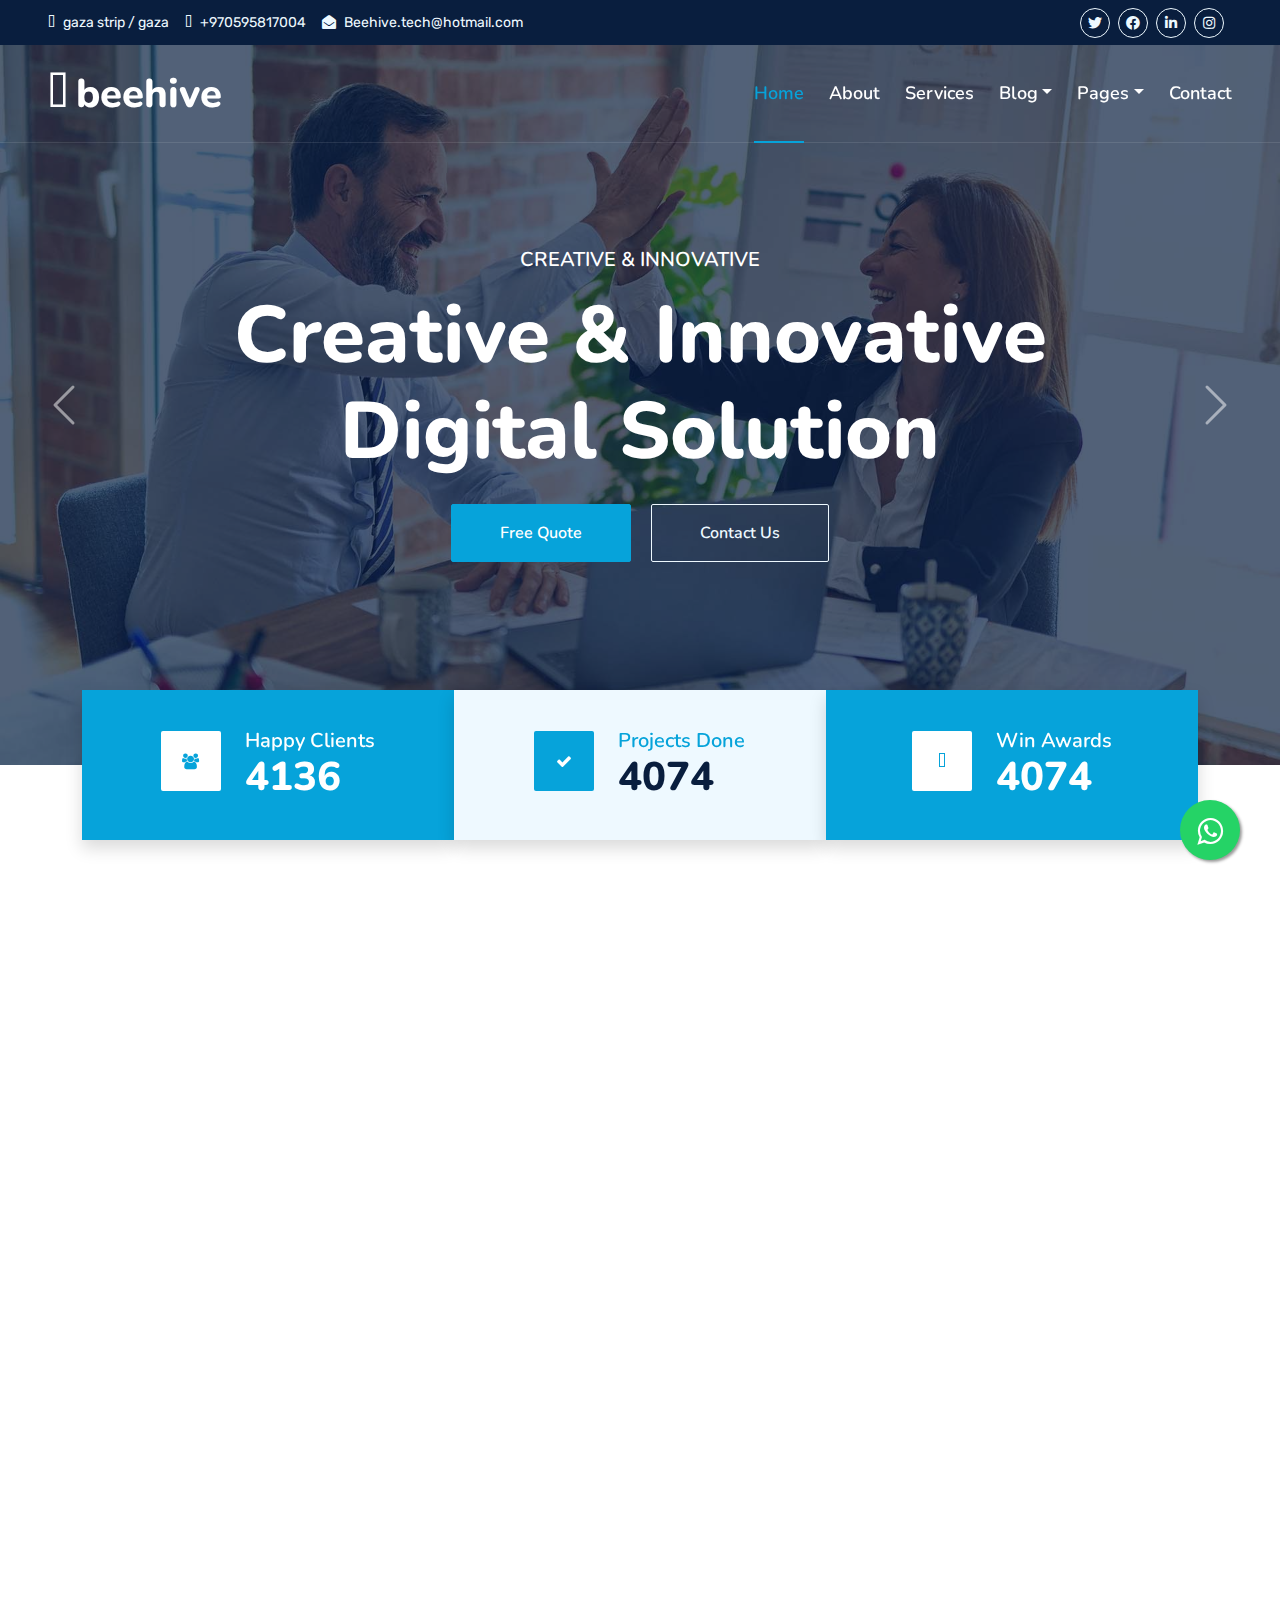
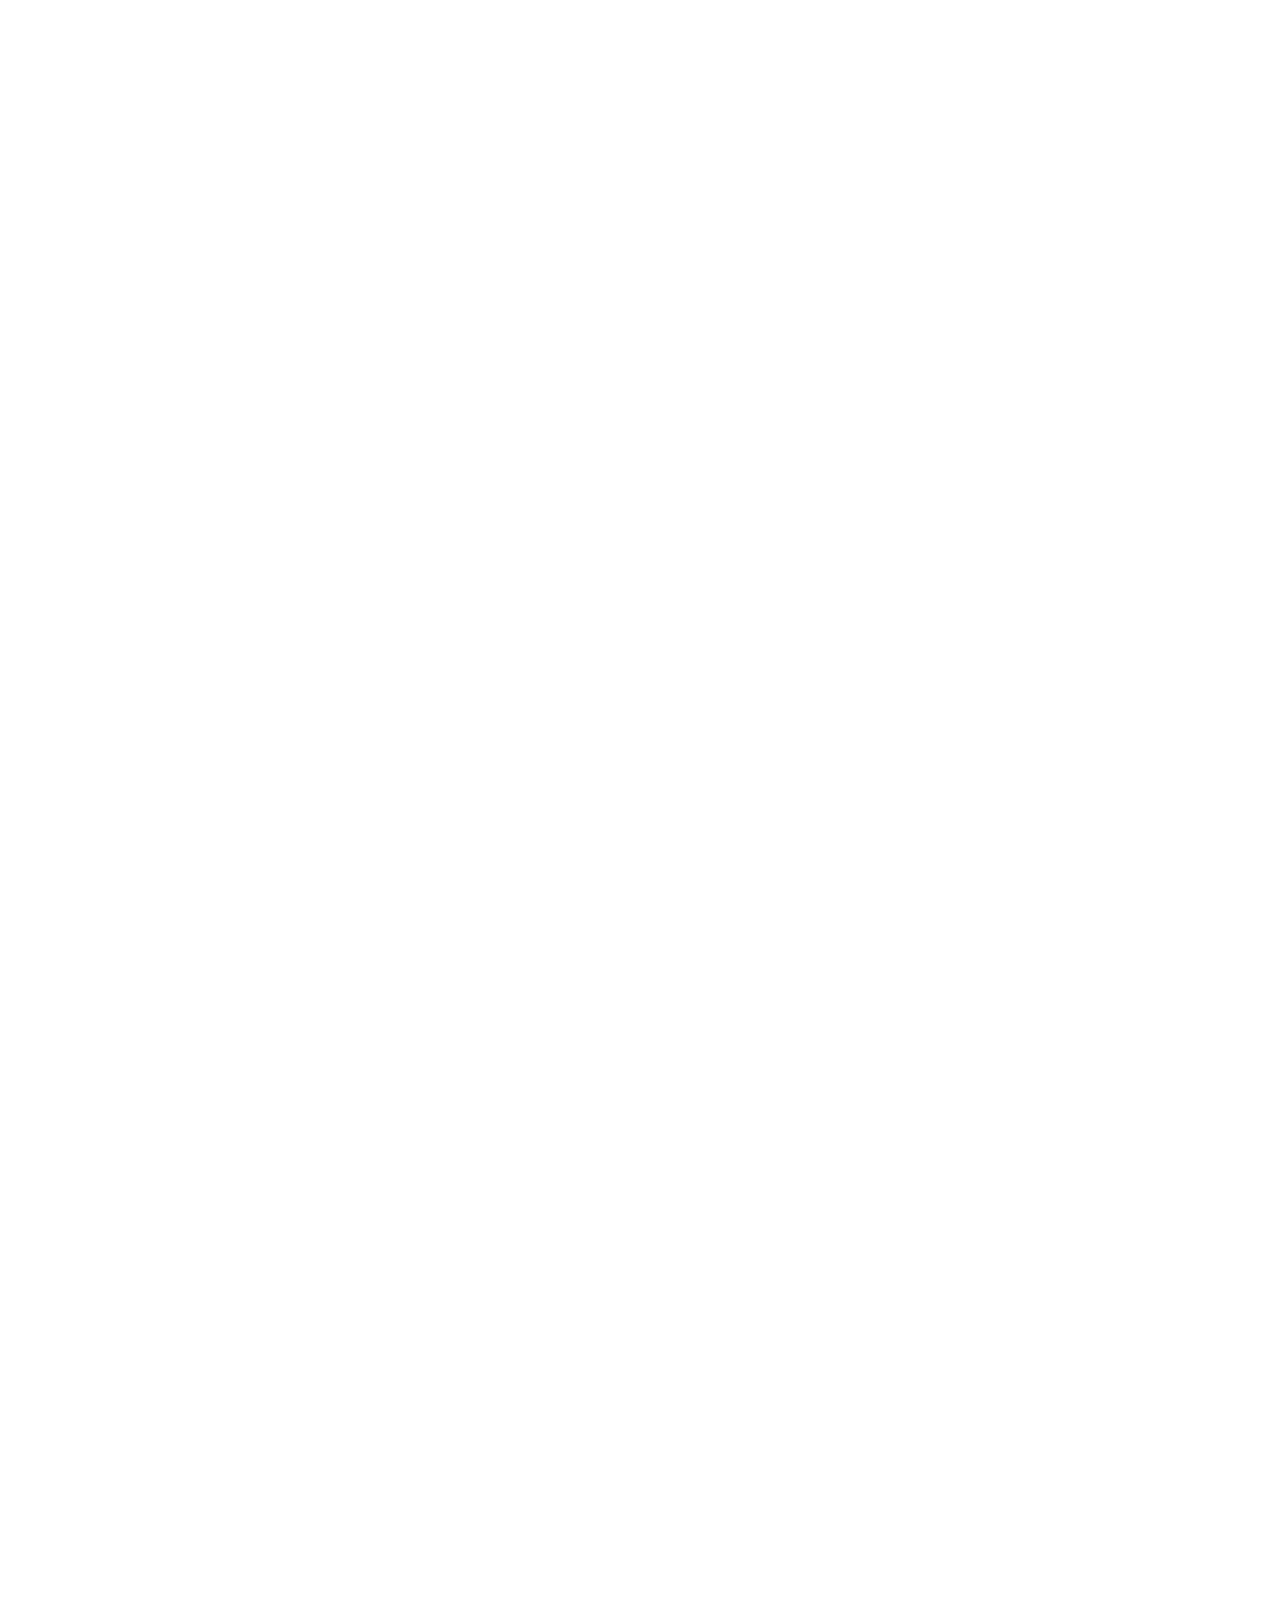
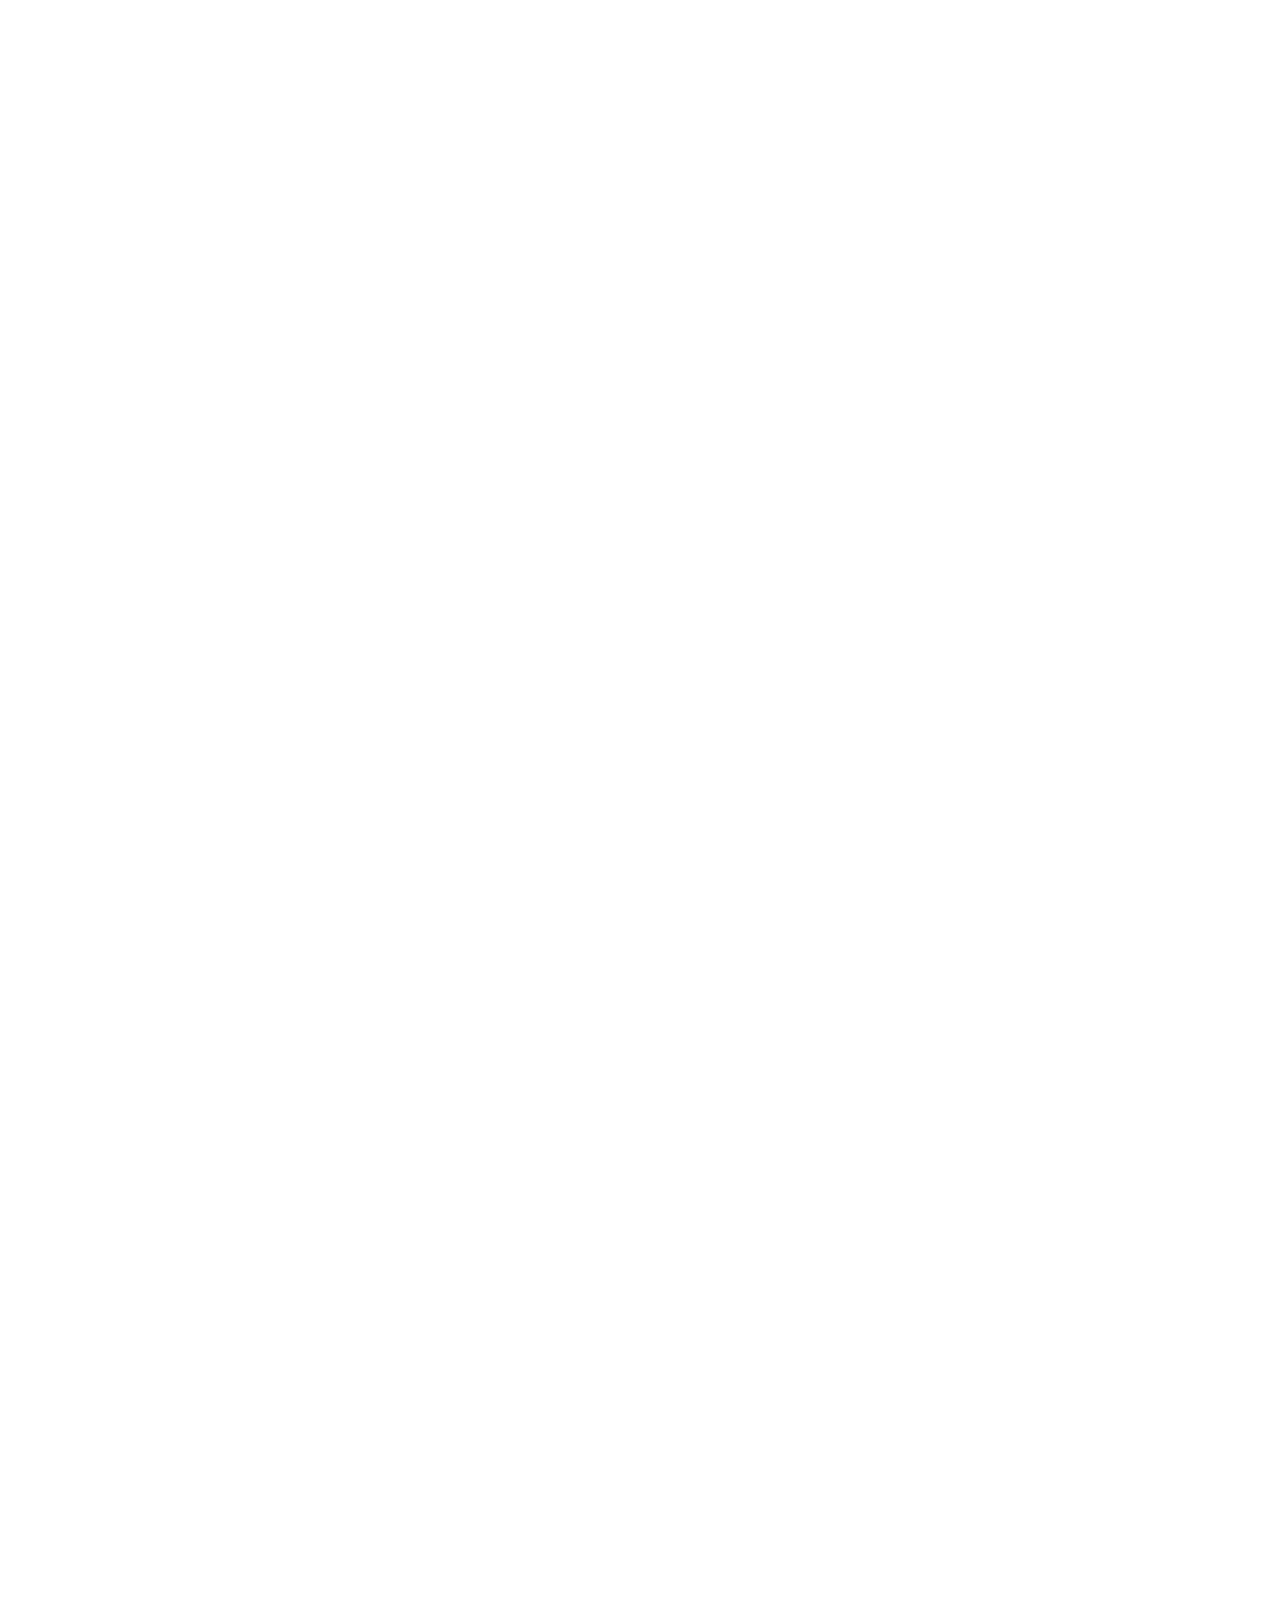
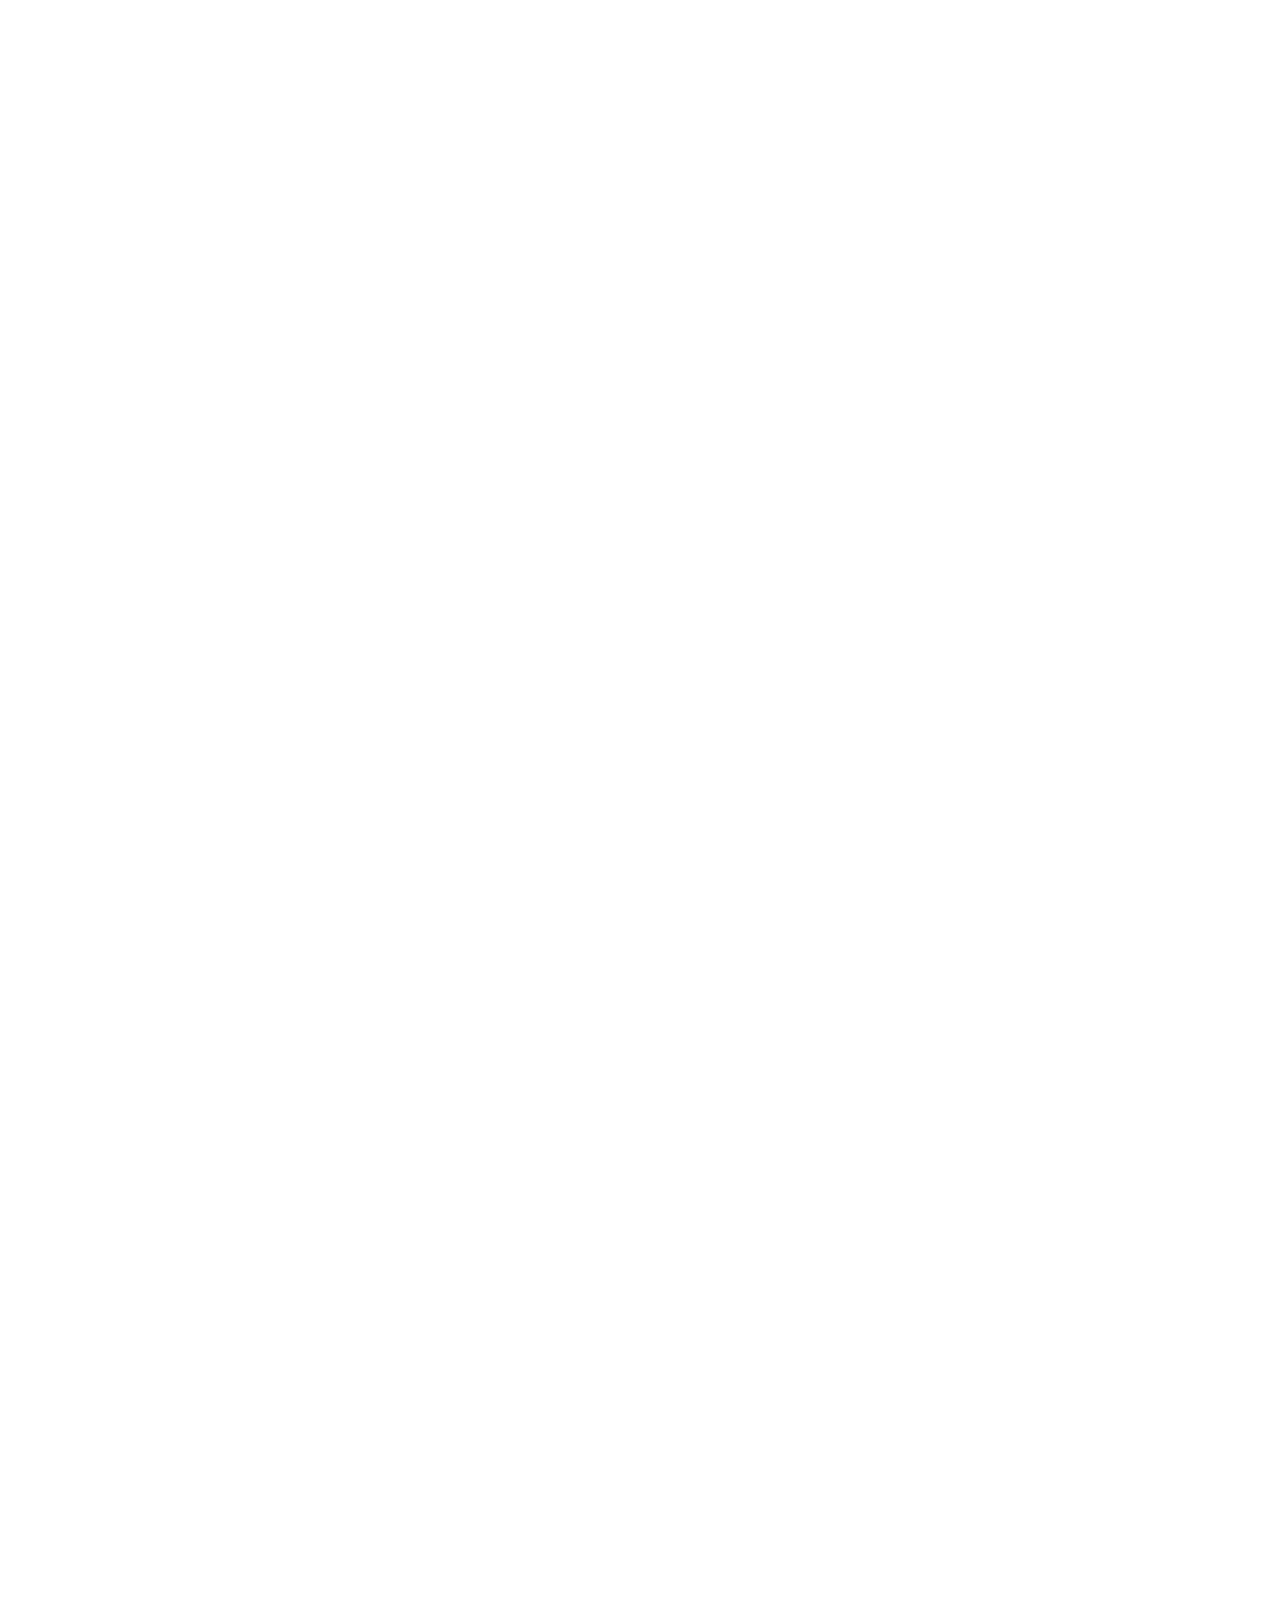
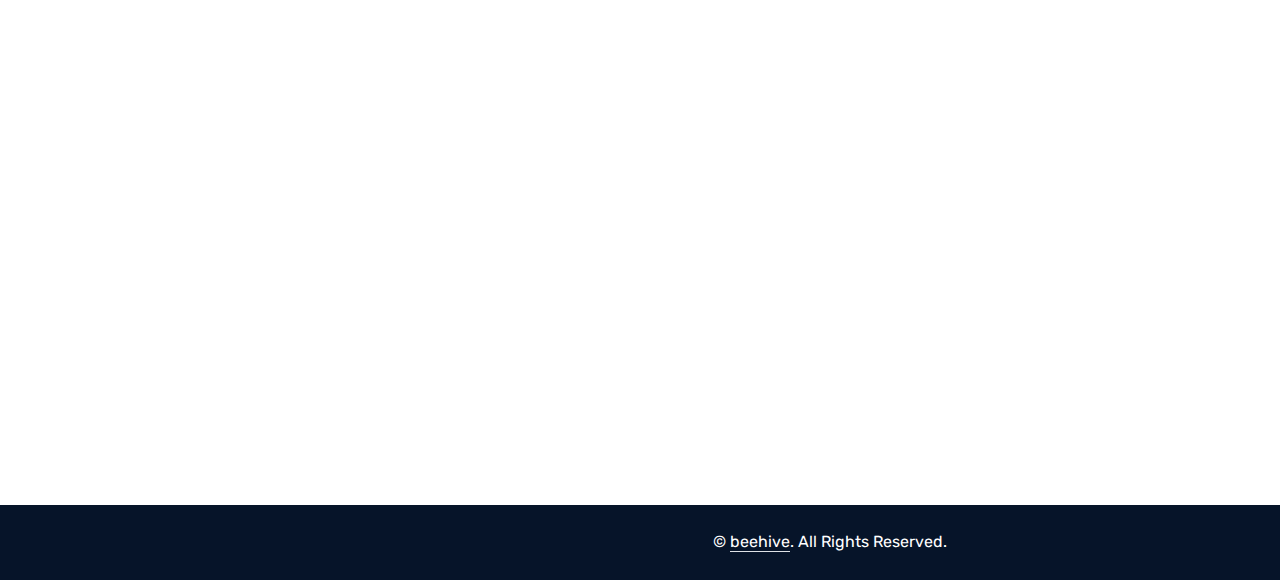
<file: beehive/index.html>
<!DOCTYPE html>
<html lang="en">

<head>
    <meta charset="utf-8">
    <title>beehive tech</title>
    <meta content="width=device-width, initial-scale=1.0" name="viewport">
    <meta content="Free HTML Templates" name="keywords">
    <meta content="Free HTML Templates" name="description">

    <!-- Favicon -->
    <link href="img/favicon.ico" rel="icon">

    <!-- Google Web Fonts -->
    <link rel="preconnect" href="https://fonts.googleapis.com">
    <link rel="preconnect" href="https://fonts.gstatic.com" crossorigin>
    <link href="https://fonts.googleapis.com/css2?family=Nunito:wght@400;600;700;800&family=Rubik:wght@400;500;600;700&display=swap" rel="stylesheet">

    <!-- Icon Font Stylesheet -->
    <link href="https://cdnjs.cloudflare.com/ajax/libs/font-awesome/5.10.0/css/all.min.css" rel="stylesheet">
    <link href="https://cdn.jsdelivr.net/npm/bootstrap-icons@1.4.1/font/bootstrap-icons.css" rel="stylesheet">

    <!-- Libraries Stylesheet -->
    <link href="lib/owlcarousel/assets/owl.carousel.min.css" rel="stylesheet">
    <link href="lib/animate/animate.min.css" rel="stylesheet">

    <!-- Customized Bootstrap Stylesheet -->
    <link href="css/bootstrap.min.css" rel="stylesheet">

    <!-- Template Stylesheet -->
    <link href="css/style.css" rel="stylesheet">
</head>

<body>
    <!-- Spinner Start -->
    <div id="spinner" class="show bg-white position-fixed translate-middle w-100 vh-100 top-50 start-50 d-flex align-items-center justify-content-center">
        <div class="spinner"></div>
    </div>
    <!-- Spinner End -->


    <!-- Topbar Start -->
    <div class="container-fluid bg-dark px-5 d-none d-lg-block">
        <div class="row gx-0">
            <div class="col-lg-8 text-center text-lg-start mb-2 mb-lg-0">
                <div class="d-inline-flex align-items-center" style="height: 45px;">
                    <small class="me-3 text-light"><i class="fa fa-map-marker-alt me-2"></i>gaza strip / gaza</small>
                    <small class="me-3 text-light"><i class="fa fa-phone-alt me-2"></i>+970595817004</small>
                    <small class="text-light"><i class="fa fa-envelope-open me-2"></i>Beehive.tech@hotmail.com</small>
                </div>
            </div>
            <div class="col-lg-4 text-center text-lg-end">
                <div class="d-inline-flex align-items-center" style="height: 45px;">
                    <a class="btn btn-sm btn-outline-light btn-sm-square rounded-circle me-2" href="https://twitter.com/TechBeehive"><i class="fab fa-twitter fw-normal"></i></a>
                    <a class="btn btn-sm btn-outline-light btn-sm-square rounded-circle me-2" href="https://www.facebook.com/beehive.tec"><i class="fab fa-facebook-f fw-normal"></i></a>
                    <a class="btn btn-sm btn-outline-light btn-sm-square rounded-circle me-2" href="https://www.linkedin.com/in/beehive-tech-522b44262"><i class="fab fa-linkedin-in fw-normal"></i></a>
                    <a class="btn btn-sm btn-outline-light btn-sm-square rounded-circle me-2" href="https://www.instagram.com/beehive_tech/"><i class="fab fa-instagram fw-normal"></i></a>
                    
                </div>
            </div>
        </div>
    </div>
    <!-- Topbar End -->


    <!-- Navbar & Carousel Start -->
    <div class="container-fluid position-relative p-0">
        <nav class="navbar navbar-expand-lg navbar-dark px-5 py-3 py-lg-0">
            <a href="index.html" class="navbar-brand p-0">
                <h1 class="m-0"><i class="fa fa-user-tie me-2"></i>beehive</h1>
            </a>
            <button class="navbar-toggler" type="button" data-bs-toggle="collapse" data-bs-target="#navbarCollapse">
                <span class="fa fa-bars"></span>
            </button>
            <div class="collapse navbar-collapse" id="navbarCollapse">
                <div class="navbar-nav ms-auto py-0">
                    <a href="index.html" class="nav-item nav-link active">Home</a>
                    <a href="about.html" class="nav-item nav-link">About</a>
                    <a href="service.html" class="nav-item nav-link">Services</a>
                    <div class="nav-item dropdown">
                        <a href="#" class="nav-link dropdown-toggle" data-bs-toggle="dropdown">Blog</a>
                        <div class="dropdown-menu m-0">
                            <a href="blog.html" class="dropdown-item">Blog Grid</a>
                            <a href="detail.html" class="dropdown-item">Blog Detail</a>
                        </div>
                    </div>
                    <div class="nav-item dropdown">
                        <a href="#" class="nav-link dropdown-toggle" data-bs-toggle="dropdown">Pages</a>
                        <div class="dropdown-menu m-0">
                            <a href="feature.html" class="dropdown-item">Our features</a>
                            <a href="team.html" class="dropdown-item">Team Members</a>
                            <a href="testimonial.html" class="dropdown-item">Testimonial</a>
                            <a href="quote.html" class="dropdown-item">Free Quote</a>
                        </div>
                    </div>
                    <a href="contact.html" class="nav-item nav-link">Contact</a>
                </div>
                
            </div>
        </nav>

        <div id="header-carousel" class="carousel slide carousel-fade" data-bs-ride="carousel">
            <div class="carousel-inner">
                <div class="carousel-item active">
                    <img class="w-100" src="img/carousel-1.jpg" alt="Image">
                    <div class="carousel-caption d-flex flex-column align-items-center justify-content-center">
                        <div class="p-3" style="max-width: 900px;">
                            <h5 class="text-white text-uppercase mb-3 animated slideInDown">Creative & Innovative</h5>
                            <h1 class="display-1 text-white mb-md-4 animated zoomIn">Creative & Innovative Digital Solution</h1>
                            <a href="quote.html" class="btn btn-primary py-md-3 px-md-5 me-3 animated slideInLeft">Free Quote</a>
                            <a href="" class="btn btn-outline-light py-md-3 px-md-5 animated slideInRight">Contact Us</a>
                        </div>
                    </div>
                </div>
                <div class="carousel-item">
                    <img class="w-100" src="img/carousel-2.jpg" alt="Image">
                    <div class="carousel-caption d-flex flex-column align-items-center justify-content-center">
                        <div class="p-3" style="max-width: 900px;">
                            <h5 class="text-white text-uppercase mb-3 animated slideInDown">Creative & Innovative</h5>
                            <h1 class="display-1 text-white mb-md-4 animated zoomIn">Creative & Innovative Digital Solution</h1>
                            <a href="quote.html" class="btn btn-primary py-md-3 px-md-5 me-3 animated slideInLeft">Free Quote</a>
                            <a href="" class="btn btn-outline-light py-md-3 px-md-5 animated slideInRight">Contact Us</a>
                        </div>
                    </div>
                </div>
            </div>
            <button class="carousel-control-prev" type="button" data-bs-target="#header-carousel"
                data-bs-slide="prev">
                <span class="carousel-control-prev-icon" aria-hidden="true"></span>
                <span class="visually-hidden">Previous</span>
            </button>
            <button class="carousel-control-next" type="button" data-bs-target="#header-carousel"
                data-bs-slide="next">
                <span class="carousel-control-next-icon" aria-hidden="true"></span>
                <span class="visually-hidden">Next</span>
            </button>
        </div>
    </div>
    <!-- Navbar & Carousel End -->


    <!-- Full Screen Search Start -->
    <div class="modal fade" id="searchModal" tabindex="-1">
        <div class="modal-dialog modal-fullscreen">
            <div class="modal-content" style="background: rgba(9, 30, 62, .7);">
                <div class="modal-header border-0">
                    <button type="button" class="btn bg-white btn-close" data-bs-dismiss="modal" aria-label="Close"></button>
                </div>
                <div class="modal-body d-flex align-items-center justify-content-center">
                    <div class="input-group" style="max-width: 600px;">
                        <input type="text" class="form-control bg-transparent border-primary p-3" placeholder="Type search keyword">
                        <button class="btn btn-primary px-4"><i class="bi bi-search"></i></button>
                    </div>
                </div>
            </div>
        </div>
    </div>
    <!-- Full Screen Search End -->


    <!-- Facts Start -->
    <div class="container-fluid facts py-5 pt-lg-0">
        <div class="container py-5 pt-lg-0">
            <div class="row gx-0">
                <div class="col-lg-4 wow zoomIn" data-wow-delay="0.1s">
                    <div class="bg-primary shadow d-flex align-items-center justify-content-center p-4" style="height: 150px;">
                        <div class="bg-white d-flex align-items-center justify-content-center rounded mb-2" style="width: 60px; height: 60px;">
                            <i class="fa fa-users text-primary"></i>
                        </div>
                        <div class="ps-4">
                            <h5 class="text-white mb-0">Happy Clients</h5>
                            <h1 class="text-white mb-0" data-toggle="counter-up">12345</h1>
                        </div>
                    </div>
                </div>
                <div class="col-lg-4 wow zoomIn" data-wow-delay="0.3s">
                    <div class="bg-light shadow d-flex align-items-center justify-content-center p-4" style="height: 150px;">
                        <div class="bg-primary d-flex align-items-center justify-content-center rounded mb-2" style="width: 60px; height: 60px;">
                            <i class="fa fa-check text-white"></i>
                        </div>
                        <div class="ps-4">
                            <h5 class="text-primary mb-0">Projects Done</h5>
                            <h1 class="mb-0" data-toggle="counter-up">12345</h1>
                        </div>
                    </div>
                </div>
                <div class="col-lg-4 wow zoomIn" data-wow-delay="0.6s">
                    <div class="bg-primary shadow d-flex align-items-center justify-content-center p-4" style="height: 150px;">
                        <div class="bg-white d-flex align-items-center justify-content-center rounded mb-2" style="width: 60px; height: 60px;">
                            <i class="fa fa-award text-primary"></i>
                        </div>
                        <div class="ps-4">
                            <h5 class="text-white mb-0">Win Awards</h5>
                            <h1 class="text-white mb-0" data-toggle="counter-up">12345</h1>
                        </div>
                    </div>
                </div>
            </div>
        </div>
    </div>
    <!-- Facts Start -->


    <!-- About Start -->
    <div class="container-fluid py-5 wow fadeInUp" data-wow-delay="0.1s">
        <div class="container py-5">
            <div class="row g-5">
                <div class="col-lg-7">
                    <div class="section-title position-relative pb-3 mb-5">
                        <h5 class="fw-bold text-primary text-uppercase">About Us</h5>
                        <h1 class="mb-0">The Best IT Solution With 10 Years of Experience</h1>
                    </div>
                    <p class="mb-4">Tempor erat elitr rebum at clita. Diam dolor diam ipsum et tempor sit. Aliqu diam amet diam et eos labore. Clita erat ipsum et lorem et sit, sed stet no labore lorem sit. Sanctus clita duo justo et tempor eirmod magna dolore erat amet</p>
                    <div class="row g-0 mb-3">
                        <div class="col-sm-6 wow zoomIn" data-wow-delay="0.2s">
                            <h5 class="mb-3"><i class="fa fa-check text-primary me-3"></i>Award Winning</h5>
                            <h5 class="mb-3"><i class="fa fa-check text-primary me-3"></i>Professional Staff</h5>
                        </div>
                        <div class="col-sm-6 wow zoomIn" data-wow-delay="0.4s">
                            <h5 class="mb-3"><i class="fa fa-check text-primary me-3"></i>24/7 Support</h5>
                            <h5 class="mb-3"><i class="fa fa-check text-primary me-3"></i>Fair Prices</h5>
                        </div>
                    </div>
                    <div class="d-flex align-items-center mb-4 wow fadeIn" data-wow-delay="0.6s">
                        <div class="bg-primary d-flex align-items-center justify-content-center rounded" style="width: 60px; height: 60px;">
                            <i class="fa fa-phone-alt text-white"></i>
                        </div>
                        <div class="ps-4">
                            <h5 class="mb-2">Call to ask any question</h5>
                            <h4 class="text-primary mb-0">+012 345 6789</h4>
                        </div>
                    </div>
                    <a href="quote.html" class="btn btn-primary py-3 px-5 mt-3 wow zoomIn" data-wow-delay="0.9s">Request A Quote</a>
                </div>
                <div class="col-lg-5" style="min-height: 500px;">
                    <div class="position-relative h-100">
                        <img class="position-absolute w-100 h-100 rounded wow zoomIn" data-wow-delay="0.9s" src="img/about.jpg" style="object-fit: cover;">
                    </div>
                </div>
            </div>
        </div>
    </div>
    <!-- About End -->


    <!-- Features Start -->
    <div class="container-fluid py-5 wow fadeInUp" data-wow-delay="0.1s">
        <div class="container py-5">
            <div class="section-title text-center position-relative pb-3 mb-5 mx-auto" style="max-width: 600px;">
                <h5 class="fw-bold text-primary text-uppercase">Why Choose Us</h5>
                <h1 class="mb-0">We Are Here to Grow Your Business Exponentially</h1>
            </div>
            <div class="row g-5">
                <div class="col-lg-4">
                    <div class="row g-5">
                        <div class="col-12 wow zoomIn" data-wow-delay="0.2s">
                            <div class="bg-primary rounded d-flex align-items-center justify-content-center mb-3" style="width: 60px; height: 60px;">
                                <i class="fa fa-cubes text-white"></i>
                            </div>
                            <h4>Best In Industry</h4>
                            <p class="mb-0">Magna sea eos sit dolor, ipsum amet lorem diam dolor eos et diam dolor</p>
                        </div>
                        <div class="col-12 wow zoomIn" data-wow-delay="0.6s">
                            <div class="bg-primary rounded d-flex align-items-center justify-content-center mb-3" style="width: 60px; height: 60px;">
                                <i class="fa fa-award text-white"></i>
                            </div>
                            <h4>Award Winning</h4>
                            <p class="mb-0">Magna sea eos sit dolor, ipsum amet lorem diam dolor eos et diam dolor</p>
                        </div>
                    </div>
                </div>
                <div class="col-lg-4  wow zoomIn" data-wow-delay="0.9s" style="min-height: 350px;">
                    <div class="position-relative h-100">
                        <img class="position-absolute w-100 h-100 rounded wow zoomIn" data-wow-delay="0.1s" src="img/feature.jpg" style="object-fit: cover;">
                    </div>
                </div>
                <div class="col-lg-4">
                    <div class="row g-5">
                        <div class="col-12 wow zoomIn" data-wow-delay="0.4s">
                            <div class="bg-primary rounded d-flex align-items-center justify-content-center mb-3" style="width: 60px; height: 60px;">
                                <i class="fa fa-users-cog text-white"></i>
                            </div>
                            <h4>Professional Staff</h4>
                            <p class="mb-0">Magna sea eos sit dolor, ipsum amet lorem diam dolor eos et diam dolor</p>
                        </div>
                        <div class="col-12 wow zoomIn" data-wow-delay="0.8s">
                            <div class="bg-primary rounded d-flex align-items-center justify-content-center mb-3" style="width: 60px; height: 60px;">
                                <i class="fa fa-phone-alt text-white"></i>
                            </div>
                            <h4>24/7 Support</h4>
                            <p class="mb-0">Magna sea eos sit dolor, ipsum amet lorem diam dolor eos et diam dolor</p>
                        </div>
                    </div>
                </div>
            </div>
        </div>
    </div>
    <!-- Features Start -->


    <!-- Service Start -->
    <div class="container-fluid py-5 wow fadeInUp" data-wow-delay="0.1s">
        <div class="container py-5">
            <div class="section-title text-center position-relative pb-3 mb-5 mx-auto" style="max-width: 600px;">
                <h5 class="fw-bold text-primary text-uppercase">Our Services</h5>
                <h1 class="mb-0">Custom IT Solutions for Your Successful Business</h1>
            </div>
            <div class="row g-5">
                <div class="col-lg-4 col-md-6 wow zoomIn" data-wow-delay="0.3s">
                    <div class="service-item bg-light rounded d-flex flex-column align-items-center justify-content-center text-center">
                        <div class="service-icon">
                            <i class="fa fa-shield-alt text-white"></i>
                        </div>
                        <h4 class="mb-3">Cyber Security</h4>
                        <p class="m-0">Amet justo dolor lorem kasd amet magna sea stet eos vero lorem ipsum dolore sed</p>
                        <a class="btn btn-lg btn-primary rounded" href="">
                            <i class="bi bi-arrow-right"></i>
                        </a>
                    </div>
                </div>
                <div class="col-lg-4 col-md-6 wow zoomIn" data-wow-delay="0.6s">
                    <div class="service-item bg-light rounded d-flex flex-column align-items-center justify-content-center text-center">
                        <div class="service-icon">
                            <i class="fa fa-chart-pie text-white"></i>
                        </div>
                        <h4 class="mb-3">Data Analytics</h4>
                        <p class="m-0">Amet justo dolor lorem kasd amet magna sea stet eos vero lorem ipsum dolore sed</p>
                        <a class="btn btn-lg btn-primary rounded" href="">
                            <i class="bi bi-arrow-right"></i>
                        </a>
                    </div>
                </div>
                <div class="col-lg-4 col-md-6 wow zoomIn" data-wow-delay="0.9s">
                    <div class="service-item bg-light rounded d-flex flex-column align-items-center justify-content-center text-center">
                        <div class="service-icon">
                            <i class="fa fa-code text-white"></i>
                        </div>
                        <h4 class="mb-3">Web Development</h4>
                        <p class="m-0">Amet justo dolor lorem kasd amet magna sea stet eos vero lorem ipsum dolore sed</p>
                        <a class="btn btn-lg btn-primary rounded" href="">
                            <i class="bi bi-arrow-right"></i>
                        </a>
                    </div>
                </div>
                <div class="col-lg-4 col-md-6 wow zoomIn" data-wow-delay="0.3s">
                    <div class="service-item bg-light rounded d-flex flex-column align-items-center justify-content-center text-center">
                        <div class="service-icon">
                            <i class="fab fa-android text-white"></i>
                        </div>
                        <h4 class="mb-3">Apps Development</h4>
                        <p class="m-0">Amet justo dolor lorem kasd amet magna sea stet eos vero lorem ipsum dolore sed</p>
                        <a class="btn btn-lg btn-primary rounded" href="">
                            <i class="bi bi-arrow-right"></i>
                        </a>
                    </div>
                </div>
                <div class="col-lg-4 col-md-6 wow zoomIn" data-wow-delay="0.6s">
                    <div class="service-item bg-light rounded d-flex flex-column align-items-center justify-content-center text-center">
                        <div class="service-icon">
                            <i class="fa fa-search text-white"></i>
                        </div>
                        <h4 class="mb-3">SEO Optimization</h4>
                        <p class="m-0">Amet justo dolor lorem kasd amet magna sea stet eos vero lorem ipsum dolore sed</p>
                        <a class="btn btn-lg btn-primary rounded" href="">
                            <i class="bi bi-arrow-right"></i>
                        </a>
                    </div>
                </div>
                <div class="col-lg-4 col-md-6 wow zoomIn" data-wow-delay="0.9s">
                    <div class="position-relative bg-primary rounded h-100 d-flex flex-column align-items-center justify-content-center text-center p-5">
                        <h3 class="text-white mb-3">Call Us For Quote</h3>
                        <p class="text-white mb-3">Clita ipsum magna kasd rebum at ipsum amet dolor justo dolor est magna stet eirmod</p>
                        <h2 class="text-white mb-0">+012 345 6789</h2>
                    </div>
                </div>
            </div>
        </div>
    </div>
    <!-- Service End -->


 


    <!-- Quote Start -->
    <div class="container-fluid py-5 wow fadeInUp" data-wow-delay="0.1s">
        <div class="container py-5">
            <div class="row g-5">
                <div class="col-lg-7">
                    <div class="section-title position-relative pb-3 mb-5">
                        <h5 class="fw-bold text-primary text-uppercase">Request A Quote</h5>
                        <h1 class="mb-0">Need A Free Quote? Please Feel Free to Contact Us</h1>
                    </div>
                    <div class="row gx-3">
                        <div class="col-sm-6 wow zoomIn" data-wow-delay="0.2s">
                            <h5 class="mb-4"><i class="fa fa-reply text-primary me-3"></i>Reply within 24 hours</h5>
                        </div>
                        <div class="col-sm-6 wow zoomIn" data-wow-delay="0.4s">
                            <h5 class="mb-4"><i class="fa fa-phone-alt text-primary me-3"></i>24 hrs telephone support</h5>
                        </div>
                    </div>
                    <p class="mb-4">Eirmod sed tempor lorem ut dolores. Aliquyam sit sadipscing kasd ipsum. Dolor ea et dolore et at sea ea at dolor, justo ipsum duo rebum sea invidunt voluptua. Eos vero eos vero ea et dolore eirmod et. Dolores diam duo invidunt lorem. Elitr ut dolores magna sit. Sea dolore sanctus sed et. Takimata takimata sanctus sed.</p>
                    <div class="d-flex align-items-center mt-2 wow zoomIn" data-wow-delay="0.6s">
                        <div class="bg-primary d-flex align-items-center justify-content-center rounded" style="width: 60px; height: 60px;">
                            <i class="fa fa-phone-alt text-white"></i>
                        </div>
                        <div class="ps-4">
                            <h5 class="mb-2">Call to ask any question</h5>
                            <h4 class="text-primary mb-0">+012 345 6789</h4>
                        </div>
                    </div>
                </div>
                <div class="col-lg-5">
                    <div class="bg-primary rounded h-100 d-flex align-items-center p-5 wow zoomIn" data-wow-delay="0.9s">
                        <form>
                            <div class="row g-3">
                                <div class="col-xl-12">
                                    <input type="text" class="form-control bg-light border-0" placeholder="Your Name" style="height: 55px;">
                                </div>
                                <div class="col-12">
                                    <input type="email" class="form-control bg-light border-0" placeholder="Your Email" style="height: 55px;">
                                </div>
                                <div class="col-12">
                                    <select class="form-select bg-light border-0" style="height: 55px;">
                                        <option selected>Select A Service</option>
                                        <option value="1">Service 1</option>
                                        <option value="2">Service 2</option>
                                        <option value="3">Service 3</option>
                                    </select>
                                </div>
                                <div class="col-12">
                                    <textarea class="form-control bg-light border-0" rows="3" placeholder="Message"></textarea>
                                </div>
                                <div class="col-12">
                                    <button class="btn btn-dark w-100 py-3" type="submit">Request A Quote</button>
                                </div>
                            </div>
                        </form>
                    </div>
                </div>
            </div>
        </div>
    </div>
    <!-- Quote End -->


    <!-- Testimonial Start -->
    <div class="container-fluid py-5 wow fadeInUp" data-wow-delay="0.1s">
        <div class="container py-5">
            <div class="section-title text-center position-relative pb-3 mb-4 mx-auto" style="max-width: 600px;">
                <h5 class="fw-bold text-primary text-uppercase">Testimonial</h5>
                <h1 class="mb-0">What Our Clients Say About Our Digital Services</h1>
            </div>
            <div class="owl-carousel testimonial-carousel wow fadeInUp" data-wow-delay="0.6s">
                <div class="testimonial-item bg-light my-4">
                    <div class="d-flex align-items-center border-bottom pt-5 pb-4 px-5">
                        <img class="img-fluid rounded" src="img/testimonial-1.jpg" style="width: 60px; height: 60px;" >
                        <div class="ps-4">
                            <h4 class="text-primary mb-1">Client Name</h4>
                            <small class="text-uppercase">Profession</small>
                        </div>
                    </div>
                    <div class="pt-4 pb-5 px-5">
                        Dolor et eos labore, stet justo sed est sed. Diam sed sed dolor stet amet eirmod eos labore diam
                    </div>
                </div>
                <div class="testimonial-item bg-light my-4">
                    <div class="d-flex align-items-center border-bottom pt-5 pb-4 px-5">
                        <img class="img-fluid rounded" src="img/testimonial-2.jpg" style="width: 60px; height: 60px;" >
                        <div class="ps-4">
                            <h4 class="text-primary mb-1">Client Name</h4>
                            <small class="text-uppercase">Profession</small>
                        </div>
                    </div>
                    <div class="pt-4 pb-5 px-5">
                        Dolor et eos labore, stet justo sed est sed. Diam sed sed dolor stet amet eirmod eos labore diam
                    </div>
                </div>
                <div class="testimonial-item bg-light my-4">
                    <div class="d-flex align-items-center border-bottom pt-5 pb-4 px-5">
                        <img class="img-fluid rounded" src="img/testimonial-3.jpg" style="width: 60px; height: 60px;" >
                        <div class="ps-4">
                            <h4 class="text-primary mb-1">Client Name</h4>
                            <small class="text-uppercase">Profession</small>
                        </div>
                    </div>
                    <div class="pt-4 pb-5 px-5">
                        Dolor et eos labore, stet justo sed est sed. Diam sed sed dolor stet amet eirmod eos labore diam
                    </div>
                </div>
                <div class="testimonial-item bg-light my-4">
                    <div class="d-flex align-items-center border-bottom pt-5 pb-4 px-5">
                        <img class="img-fluid rounded" src="img/testimonial-4.jpg" style="width: 60px; height: 60px;" >
                        <div class="ps-4">
                            <h4 class="text-primary mb-1">Client Name</h4>
                            <small class="text-uppercase">Profession</small>
                        </div>
                    </div>
                    <div class="pt-4 pb-5 px-5">
                        Dolor et eos labore, stet justo sed est sed. Diam sed sed dolor stet amet eirmod eos labore diam
                    </div>
                </div>
            </div>
        </div>
    </div>
    <!-- Testimonial End -->


    <!-- Team Start -->
    <div class="container-fluid py-5 wow fadeInUp" data-wow-delay="0.1s">
        <div class="container py-5">
            <div class="section-title text-center position-relative pb-3 mb-5 mx-auto" style="max-width: 600px;">
                <h5 class="fw-bold text-primary text-uppercase">Team Members</h5>
                <h1 class="mb-0">Professional Stuffs Ready to Help Your Business</h1>
            </div>
            <div class="row g-5">
                <div class="col-lg-4 wow slideInUp" data-wow-delay="0.3s">
                    <div class="team-item bg-light rounded overflow-hidden">
                        <div class="team-img position-relative overflow-hidden">
                            <img class="img-fluid w-100" src="img/team-1.jpg" alt="">
                            <div class="team-social">
                                <a class="btn btn-lg btn-primary btn-lg-square rounded" href=""><i class="fab fa-twitter fw-normal"></i></a>
                                <a class="btn btn-lg btn-primary btn-lg-square rounded" href=""><i class="fab fa-facebook-f fw-normal"></i></a>
                                <a class="btn btn-lg btn-primary btn-lg-square rounded" href=""><i class="fab fa-instagram fw-normal"></i></a>
                                <a class="btn btn-lg btn-primary btn-lg-square rounded" href=""><i class="fab fa-linkedin-in fw-normal"></i></a>
                            </div>
                        </div>
                        <div class="text-center py-4">
                            <h4 class="text-primary">Full Name</h4>
                            <p class="text-uppercase m-0">Designation</p>
                        </div>
                    </div>
                </div>
                <div class="col-lg-4 wow slideInUp" data-wow-delay="0.6s">
                    <div class="team-item bg-light rounded overflow-hidden">
                        <div class="team-img position-relative overflow-hidden">
                            <img class="img-fluid w-100" src="img/team-2.jpg" alt="">
                            <div class="team-social">
                                <a class="btn btn-lg btn-primary btn-lg-square rounded" href=""><i class="fab fa-twitter fw-normal"></i></a>
                                <a class="btn btn-lg btn-primary btn-lg-square rounded" href=""><i class="fab fa-facebook-f fw-normal"></i></a>
                                <a class="btn btn-lg btn-primary btn-lg-square rounded" href=""><i class="fab fa-instagram fw-normal"></i></a>
                                <a class="btn btn-lg btn-primary btn-lg-square rounded" href=""><i class="fab fa-linkedin-in fw-normal"></i></a>
                            </div>
                        </div>
                        <div class="text-center py-4">
                            <h4 class="text-primary">Full Name</h4>
                            <p class="text-uppercase m-0">Designation</p>
                        </div>
                    </div>
                </div>
                <div class="col-lg-4 wow slideInUp" data-wow-delay="0.9s">
                    <div class="team-item bg-light rounded overflow-hidden">
                        <div class="team-img position-relative overflow-hidden">
                            <img class="img-fluid w-100" src="img/team-3.jpg" alt="">
                            <div class="team-social">
                                <a class="btn btn-lg btn-primary btn-lg-square rounded" href=""><i class="fab fa-twitter fw-normal"></i></a>
                                <a class="btn btn-lg btn-primary btn-lg-square rounded" href=""><i class="fab fa-facebook-f fw-normal"></i></a>
                                <a class="btn btn-lg btn-primary btn-lg-square rounded" href=""><i class="fab fa-instagram fw-normal"></i></a>
                                <a class="btn btn-lg btn-primary btn-lg-square rounded" href=""><i class="fab fa-linkedin-in fw-normal"></i></a>
                            </div>
                        </div>
                        <div class="text-center py-4">
                            <h4 class="text-primary">Full Name</h4>
                            <p class="text-uppercase m-0">Designation</p>
                        </div>
                    </div>
                </div>
            </div>
        </div>
    </div>
    <!-- Team End -->


    <!-- Blog Start -->
    <div class="container-fluid py-5 wow fadeInUp" data-wow-delay="0.1s">
        <div class="container py-5">
            <div class="section-title text-center position-relative pb-3 mb-5 mx-auto" style="max-width: 600px;">
                <h5 class="fw-bold text-primary text-uppercase">Latest Blog</h5>
                <h1 class="mb-0">Read The Latest Articles from Our Blog Post</h1>
            </div>
            <div class="row g-5">
                <div class="col-lg-4 wow slideInUp" data-wow-delay="0.3s">
                    <div class="blog-item bg-light rounded overflow-hidden">
                        <div class="blog-img position-relative overflow-hidden">
                            <img class="img-fluid" src="img/blog-1.jpg" alt="">
                            <a class="position-absolute top-0 start-0 bg-primary text-white rounded-end mt-5 py-2 px-4" href="">Web Design</a>
                        </div>
                        <div class="p-4">
                            <div class="d-flex mb-3">
                                <small class="me-3"><i class="far fa-user text-primary me-2"></i>John Doe</small>
                                <small><i class="far fa-calendar-alt text-primary me-2"></i>01 Jan, 2045</small>
                            </div>
                            <h4 class="mb-3">How to build a website</h4>
                            <p>Dolor et eos labore stet justo sed est sed sed sed dolor stet amet</p>
                            <a class="text-uppercase" href="">Read More <i class="bi bi-arrow-right"></i></a>
                        </div>
                    </div>
                </div>
                <div class="col-lg-4 wow slideInUp" data-wow-delay="0.6s">
                    <div class="blog-item bg-light rounded overflow-hidden">
                        <div class="blog-img position-relative overflow-hidden">
                            <img class="img-fluid" src="img/blog-2.jpg" alt="">
                            <a class="position-absolute top-0 start-0 bg-primary text-white rounded-end mt-5 py-2 px-4" href="">Web Design</a>
                        </div>
                        <div class="p-4">
                            <div class="d-flex mb-3">
                                <small class="me-3"><i class="far fa-user text-primary me-2"></i>John Doe</small>
                                <small><i class="far fa-calendar-alt text-primary me-2"></i>01 Jan, 2045</small>
                            </div>
                            <h4 class="mb-3">How to build a website</h4>
                            <p>Dolor et eos labore stet justo sed est sed sed sed dolor stet amet</p>
                            <a class="text-uppercase" href="">Read More <i class="bi bi-arrow-right"></i></a>
                        </div>
                    </div>
                </div>
                <div class="col-lg-4 wow slideInUp" data-wow-delay="0.9s">
                    <div class="blog-item bg-light rounded overflow-hidden">
                        <div class="blog-img position-relative overflow-hidden">
                            <img class="img-fluid" src="img/blog-3.jpg" alt="">
                            <a class="position-absolute top-0 start-0 bg-primary text-white rounded-end mt-5 py-2 px-4" href="">Web Design</a>
                        </div>
                        <div class="p-4">
                            <div class="d-flex mb-3">
                                <small class="me-3"><i class="far fa-user text-primary me-2"></i>John Doe</small>
                                <small><i class="far fa-calendar-alt text-primary me-2"></i>01 Jan, 2045</small>
                            </div>
                            <h4 class="mb-3">How to build a website</h4>
                            <p>Dolor et eos labore stet justo sed est sed sed sed dolor stet amet</p>
                            <a class="text-uppercase" href="">Read More <i class="bi bi-arrow-right"></i></a>
                        </div>
                    </div>
                </div>
            </div>
        </div>
    </div>
    <!-- Blog Start -->

     <!-- Footer Start -->
   <div class="container-fluid bg-dark text-light mt-5 wow fadeInUp" data-wow-delay="0.1s">
    <div class="container">
        <div class="row gx-5">
            <div class="col-lg-4 col-md-6 footer-about">
                <div class="d-flex flex-column align-items-center justify-content-center text-center h-100 bg-primary p-4">
                    <a href="index.html" class="navbar-brand">
                        <h1 class="m-0 text-white"><i class="fa fa-user-tie me-2"></i>beehive</h1>
                    </a>
                    <p class="mt-3 mb-4">Lorem diam sit erat dolor elitr et, diam lorem justo amet clita stet eos sit. Elitr dolor duo lorem, elitr clita ipsum sea. Diam amet erat lorem stet eos. Diam amet et kasd eos duo.</p>
                    <form action="">
                        <div class="input-group">
                            <input type="text" class="form-control border-white p-3" placeholder="Your Email">
                            <button class="btn btn-dark">Sign Up</button>
                        </div>
                    </form>
                </div>
            </div>
            <div class="col-lg-8 col-md-6">
                <div class="row gx-5">
                    <div class="col-lg-4 col-md-12 pt-5 mb-5">
                        <div class="section-title section-title-sm position-relative pb-3 mb-4">
                            <h3 class="text-light mb-0">Get In Touch</h3>
                        </div>
                        <div class="d-flex mb-2">
                            <i class="bi bi-geo-alt text-primary me-2"></i>
                            <p class="mb-0">Gaza Strip al sohada st</p>
                        </div>
                        <div class="d-flex mb-2">
                            <i class="bi bi-envelope-open text-primary me-2"></i>
                            <p class="mb-0">Beehive.tech@hotmail.com</p>
                        </div>
                        <div class="d-flex mb-2">
                            <i class="bi bi-telephone text-primary me-2"></i>
                            <p class="mb-0">+970595817004</p>
                        </div>
                        <div class="d-flex mt-4">
                            <a class="btn btn-primary btn-square me-2" href="https://twitter.com/TechBeehive"><i class="fab fa-twitter fw-normal"></i></a>
                            <a class="btn btn-primary btn-square me-2" href="https://www.facebook.com/beehive.tec"><i class="fab fa-facebook-f fw-normal"></i></a>
                            <a class="btn btn-primary btn-square me-2" href="https://www.linkedin.com/in/beehive-tech-522b44262"><i class="fab fa-linkedin-in fw-normal"></i></a>
                            <a class="btn btn-primary btn-square" href="https://www.instagram.com/beehive_tech/"><i class="fab fa-instagram fw-normal"></i></a>
                        </div>
                    </div>
                   
                    <div class="col-lg-4 col-md-12 pt-0 pt-lg-5 mb-5">
                        <div class="section-title section-title-sm position-relative pb-3 mb-4">
                            <h3 class="text-light mb-0">Popular Links</h3>
                        </div>
                        <div class="link-animated d-flex flex-column justify-content-start">
                            <a class="text-light mb-2" href="index.html"><i class="bi bi-arrow-right text-primary me-2"></i>Home</a>
                            <a class="text-light mb-2" href="about.html"><i class="bi bi-arrow-right text-primary me-2"></i>About Us</a>
                            <a class="text-light mb-2" href="service.html"><i class="bi bi-arrow-right text-primary me-2"></i>Our Services</a>
                            <a class="text-light mb-2" href="team.html"><i class="bi bi-arrow-right text-primary me-2"></i>Meet The Team</a>
                            <a class="text-light mb-2" href="blog.html"><i class="bi bi-arrow-right text-primary me-2"></i>Latest Blog</a>
                            <a class="text-light" href="contact.html"><i class="bi bi-arrow-right text-primary me-2"></i>Contact Us</a>
                        </div>
                    </div>
                </div>
            </div>
        </div>
    </div>
</div>
<div class="container-fluid text-white" style="background: #061429;">
    <div class="container text-center">
        <div class="row justify-content-end">
            <div class="col-lg-8 col-md-6">
                <div class="d-flex align-items-center justify-content-center" style="height: 75px;">
                    <p class="mb-0">&copy; <a class="text-white border-bottom" href="#">beehive</a>. All Rights Reserved. 
                </div>
            </div>
        </div>
    </div>
</div>
<!-- Footer End -->

    <!-- whatsapp icon -->
    <link rel="stylesheet" href="https://maxcdn.bootstrapcdn.com/font-awesome/4.5.0/css/font-awesome.min.css">
<a href="https://wa.me/00970595817004" class="float" target="_blank">
  <i class="fa fa-whatsapp my-float"></i>
</a>
    <!-- end whatsapp icon -->

    <!-- JavaScript Libraries -->
    <script src="https://code.jquery.com/jquery-3.4.1.min.js"></script>
    <script src="https://cdn.jsdelivr.net/npm/bootstrap@5.0.0/dist/js/bootstrap.bundle.min.js"></script>
    <script src="lib/wow/wow.min.js"></script>
    <script src="lib/easing/easing.min.js"></script>
    <script src="lib/waypoints/waypoints.min.js"></script>
    <script src="lib/counterup/counterup.min.js"></script>
    <script src="lib/owlcarousel/owl.carousel.min.js"></script>

    <!-- Template Javascript -->
    <script src="js/main.js"></script>
</body>

</html>
</file>
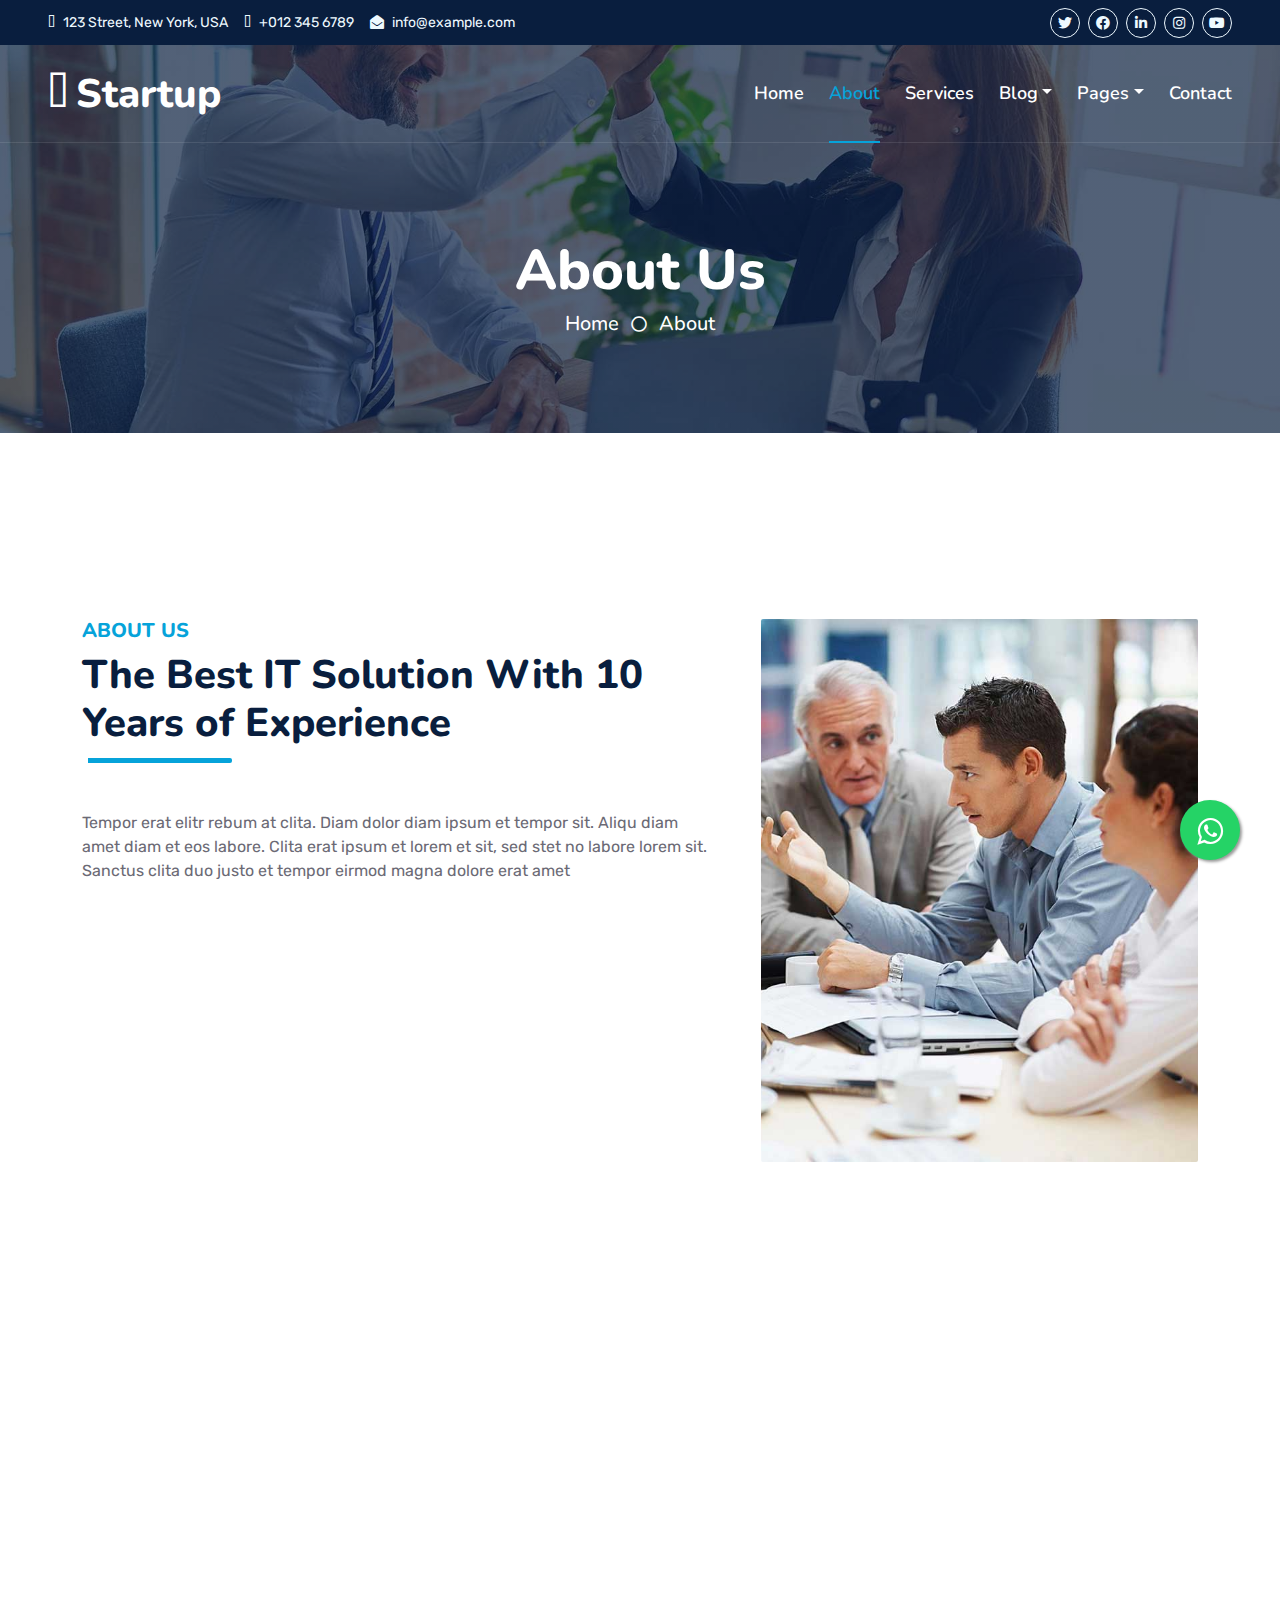
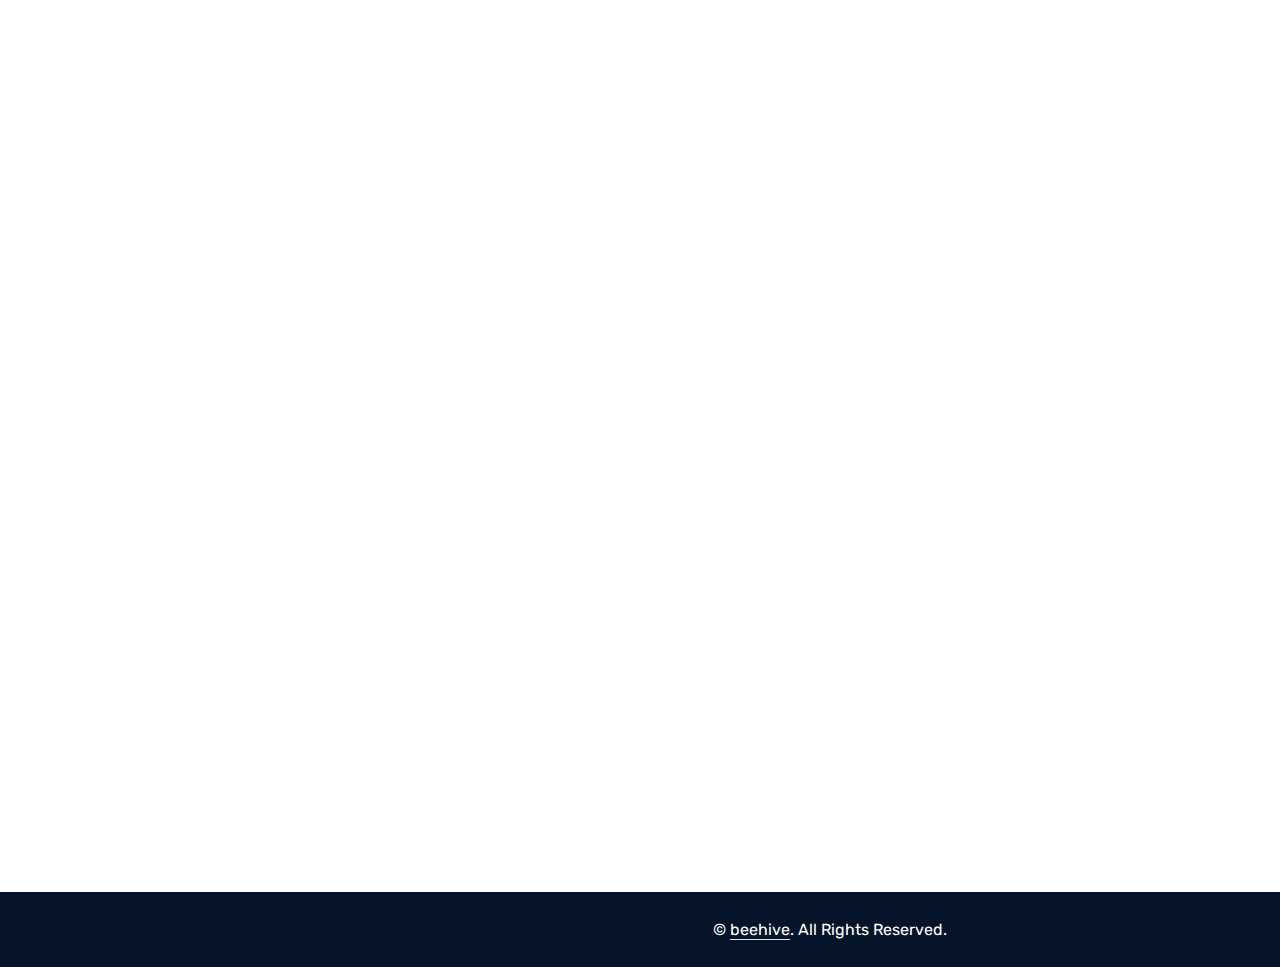
<file: beehive/about.html>
<!DOCTYPE html>
<html lang="en">

<head>
    <meta charset="utf-8">
    <title>Startup - Startup Website Template</title>
    <meta content="width=device-width, initial-scale=1.0" name="viewport">
    <meta content="Free HTML Templates" name="keywords">
    <meta content="Free HTML Templates" name="description">

    <!-- Favicon -->
    <link href="img/favicon.ico" rel="icon">

    <!-- Google Web Fonts -->
    <link rel="preconnect" href="https://fonts.googleapis.com">
    <link rel="preconnect" href="https://fonts.gstatic.com" crossorigin>
    <link href="https://fonts.googleapis.com/css2?family=Nunito:wght@400;600;700;800&family=Rubik:wght@400;500;600;700&display=swap" rel="stylesheet">

    <!-- Icon Font Stylesheet -->
    <link href="https://cdnjs.cloudflare.com/ajax/libs/font-awesome/5.10.0/css/all.min.css" rel="stylesheet">
    <link href="https://cdn.jsdelivr.net/npm/bootstrap-icons@1.4.1/font/bootstrap-icons.css" rel="stylesheet">

    <!-- Libraries Stylesheet -->
    <link href="lib/owlcarousel/assets/owl.carousel.min.css" rel="stylesheet">
    <link href="lib/animate/animate.min.css" rel="stylesheet">

    <!-- Customized Bootstrap Stylesheet -->
    <link href="css/bootstrap.min.css" rel="stylesheet">

    <!-- Template Stylesheet -->
    <link href="css/style.css" rel="stylesheet">
</head>

<body>
    <!-- Spinner Start -->
    <div id="spinner" class="show bg-white position-fixed translate-middle w-100 vh-100 top-50 start-50 d-flex align-items-center justify-content-center">
        <div class="spinner"></div>
    </div>
    <!-- Spinner End -->


    <!-- Topbar Start -->
    <div class="container-fluid bg-dark px-5 d-none d-lg-block">
        <div class="row gx-0">
            <div class="col-lg-8 text-center text-lg-start mb-2 mb-lg-0">
                <div class="d-inline-flex align-items-center" style="height: 45px;">
                    <small class="me-3 text-light"><i class="fa fa-map-marker-alt me-2"></i>123 Street, New York, USA</small>
                    <small class="me-3 text-light"><i class="fa fa-phone-alt me-2"></i>+012 345 6789</small>
                    <small class="text-light"><i class="fa fa-envelope-open me-2"></i>info@example.com</small>
                </div>
            </div>
            <div class="col-lg-4 text-center text-lg-end">
                <div class="d-inline-flex align-items-center" style="height: 45px;">
                    <a class="btn btn-sm btn-outline-light btn-sm-square rounded-circle me-2" href=""><i class="fab fa-twitter fw-normal"></i></a>
                    <a class="btn btn-sm btn-outline-light btn-sm-square rounded-circle me-2" href=""><i class="fab fa-facebook-f fw-normal"></i></a>
                    <a class="btn btn-sm btn-outline-light btn-sm-square rounded-circle me-2" href=""><i class="fab fa-linkedin-in fw-normal"></i></a>
                    <a class="btn btn-sm btn-outline-light btn-sm-square rounded-circle me-2" href=""><i class="fab fa-instagram fw-normal"></i></a>
                    <a class="btn btn-sm btn-outline-light btn-sm-square rounded-circle" href=""><i class="fab fa-youtube fw-normal"></i></a>
                </div>
            </div>
        </div>
    </div>
    <!-- Topbar End -->


    <!-- Navbar Start -->
    <div class="container-fluid position-relative p-0">
        <nav class="navbar navbar-expand-lg navbar-dark px-5 py-3 py-lg-0">
            <a href="index.html" class="navbar-brand p-0">
                <h1 class="m-0"><i class="fa fa-user-tie me-2"></i>Startup</h1>
            </a>
            <button class="navbar-toggler" type="button" data-bs-toggle="collapse" data-bs-target="#navbarCollapse">
                <span class="fa fa-bars"></span>
            </button>
            <div class="collapse navbar-collapse" id="navbarCollapse">
                <div class="navbar-nav ms-auto py-0">
                    <a href="index.html" class="nav-item nav-link">Home</a>
                    <a href="about.html" class="nav-item nav-link active">About</a>
                    <a href="service.html" class="nav-item nav-link">Services</a>
                    <div class="nav-item dropdown">
                        <a href="#" class="nav-link dropdown-toggle" data-bs-toggle="dropdown">Blog</a>
                        <div class="dropdown-menu m-0">
                            <a href="blog.html" class="dropdown-item">Blog Grid</a>
                            <a href="detail.html" class="dropdown-item">Blog Detail</a>
                        </div>
                    </div>
                    <div class="nav-item dropdown">
                        <a href="#" class="nav-link dropdown-toggle" data-bs-toggle="dropdown">Pages</a>
                        <div class="dropdown-menu m-0">
                            <a href="feature.html" class="dropdown-item">Our features</a>
                            <a href="team.html" class="dropdown-item">Team Members</a>
                            <a href="testimonial.html" class="dropdown-item">Testimonial</a>
                            <a href="quote.html" class="dropdown-item">Free Quote</a>
                        </div>
                    </div>
                    <a href="contact.html" class="nav-item nav-link">Contact</a>
                </div>
              
              
            </div>
        </nav>

        <div class="container-fluid bg-primary py-5 bg-header" style="margin-bottom: 90px;">
            <div class="row py-5">
                <div class="col-12 pt-lg-5 mt-lg-5 text-center">
                    <h1 class="display-4 text-white animated zoomIn">About Us</h1>
                    <a href="" class="h5 text-white">Home</a>
                    <i class="far fa-circle text-white px-2"></i>
                    <a href="" class="h5 text-white">About</a>
                </div>
            </div>
        </div>
    </div>
    <!-- Navbar End -->


    <!-- Full Screen Search Start -->
    <div class="modal fade" id="searchModal" tabindex="-1">
        <div class="modal-dialog modal-fullscreen">
            <div class="modal-content" style="background: rgba(9, 30, 62, .7);">
                <div class="modal-header border-0">
                    <button type="button" class="btn bg-white btn-close" data-bs-dismiss="modal" aria-label="Close"></button>
                </div>
                <div class="modal-body d-flex align-items-center justify-content-center">
                    <div class="input-group" style="max-width: 600px;">
                        <input type="text" class="form-control bg-transparent border-primary p-3" placeholder="Type search keyword">
                        <button class="btn btn-primary px-4"><i class="bi bi-search"></i></button>
                    </div>
                </div>
            </div>
        </div>
    </div>
    <!-- Full Screen Search End -->


    <!-- About Start -->
    <div class="container-fluid py-5 wow fadeInUp" data-wow-delay="0.1s">
        <div class="container py-5">
            <div class="row g-5">
                <div class="col-lg-7">
                    <div class="section-title position-relative pb-3 mb-5">
                        <h5 class="fw-bold text-primary text-uppercase">About Us</h5>
                        <h1 class="mb-0">The Best IT Solution With 10 Years of Experience</h1>
                    </div>
                    <p class="mb-4">Tempor erat elitr rebum at clita. Diam dolor diam ipsum et tempor sit. Aliqu diam amet diam et eos labore. Clita erat ipsum et lorem et sit, sed stet no labore lorem sit. Sanctus clita duo justo et tempor eirmod magna dolore erat amet</p>
                    <div class="row g-0 mb-3">
                        <div class="col-sm-6 wow zoomIn" data-wow-delay="0.2s">
                            <h5 class="mb-3"><i class="fa fa-check text-primary me-3"></i>Award Winning</h5>
                            <h5 class="mb-3"><i class="fa fa-check text-primary me-3"></i>Professional Staff</h5>
                        </div>
                        <div class="col-sm-6 wow zoomIn" data-wow-delay="0.4s">
                            <h5 class="mb-3"><i class="fa fa-check text-primary me-3"></i>24/7 Support</h5>
                            <h5 class="mb-3"><i class="fa fa-check text-primary me-3"></i>Fair Prices</h5>
                        </div>
                    </div>
                    <div class="d-flex align-items-center mb-4 wow fadeIn" data-wow-delay="0.6s">
                        <div class="bg-primary d-flex align-items-center justify-content-center rounded" style="width: 60px; height: 60px;">
                            <i class="fa fa-phone-alt text-white"></i>
                        </div>
                        <div class="ps-4">
                            <h5 class="mb-2">Call to ask any question</h5>
                            <h4 class="text-primary mb-0">+012 345 6789</h4>
                        </div>
                    </div>
                    <a href="quote.html" class="btn btn-primary py-3 px-5 mt-3 wow zoomIn" data-wow-delay="0.9s">Request A Quote</a>
                </div>
                <div class="col-lg-5" style="min-height: 500px;">
                    <div class="position-relative h-100">
                        <img class="position-absolute w-100 h-100 rounded wow zoomIn" data-wow-delay="0.9s" src="img/about.jpg" style="object-fit: cover;">
                    </div>
                </div>
            </div>
        </div>
    </div>
    <!-- About End -->


    <!-- Team Start -->
    <div class="container-fluid py-5 wow fadeInUp" data-wow-delay="0.1s">
        <div class="container py-5">
            <div class="section-title text-center position-relative pb-3 mb-5 mx-auto" style="max-width: 600px;">
                <h5 class="fw-bold text-primary text-uppercase">Team Members</h5>
                <h1 class="mb-0">Professional Stuffs Ready to Help Your Business</h1>
            </div>
            <div class="row g-5">
                <div class="col-lg-4 wow slideInUp" data-wow-delay="0.3s">
                    <div class="team-item bg-light rounded overflow-hidden">
                        <div class="team-img position-relative overflow-hidden">
                            <img class="img-fluid w-100" src="img/team-1.jpg" alt="">
                            <div class="team-social">
                                <a class="btn btn-lg btn-primary btn-lg-square rounded" href=""><i class="fab fa-twitter fw-normal"></i></a>
                                <a class="btn btn-lg btn-primary btn-lg-square rounded" href=""><i class="fab fa-facebook-f fw-normal"></i></a>
                                <a class="btn btn-lg btn-primary btn-lg-square rounded" href=""><i class="fab fa-instagram fw-normal"></i></a>
                                <a class="btn btn-lg btn-primary btn-lg-square rounded" href=""><i class="fab fa-linkedin-in fw-normal"></i></a>
                            </div>
                        </div>
                        <div class="text-center py-4">
                            <h4 class="text-primary">Full Name</h4>
                            <p class="text-uppercase m-0">Designation</p>
                        </div>
                    </div>
                </div>
                <div class="col-lg-4 wow slideInUp" data-wow-delay="0.6s">
                    <div class="team-item bg-light rounded overflow-hidden">
                        <div class="team-img position-relative overflow-hidden">
                            <img class="img-fluid w-100" src="img/team-2.jpg" alt="">
                            <div class="team-social">
                                <a class="btn btn-lg btn-primary btn-lg-square rounded" href=""><i class="fab fa-twitter fw-normal"></i></a>
                                <a class="btn btn-lg btn-primary btn-lg-square rounded" href=""><i class="fab fa-facebook-f fw-normal"></i></a>
                                <a class="btn btn-lg btn-primary btn-lg-square rounded" href=""><i class="fab fa-instagram fw-normal"></i></a>
                                <a class="btn btn-lg btn-primary btn-lg-square rounded" href=""><i class="fab fa-linkedin-in fw-normal"></i></a>
                            </div>
                        </div>
                        <div class="text-center py-4">
                            <h4 class="text-primary">Full Name</h4>
                            <p class="text-uppercase m-0">Designation</p>
                        </div>
                    </div>
                </div>
                <div class="col-lg-4 wow slideInUp" data-wow-delay="0.9s">
                    <div class="team-item bg-light rounded overflow-hidden">
                        <div class="team-img position-relative overflow-hidden">
                            <img class="img-fluid w-100" src="img/team-3.jpg" alt="">
                            <div class="team-social">
                                <a class="btn btn-lg btn-primary btn-lg-square rounded" href=""><i class="fab fa-twitter fw-normal"></i></a>
                                <a class="btn btn-lg btn-primary btn-lg-square rounded" href=""><i class="fab fa-facebook-f fw-normal"></i></a>
                                <a class="btn btn-lg btn-primary btn-lg-square rounded" href=""><i class="fab fa-instagram fw-normal"></i></a>
                                <a class="btn btn-lg btn-primary btn-lg-square rounded" href=""><i class="fab fa-linkedin-in fw-normal"></i></a>
                            </div>
                        </div>
                        <div class="text-center py-4">
                            <h4 class="text-primary">Full Name</h4>
                            <p class="text-uppercase m-0">Designation</p>
                        </div>
                    </div>
                </div>
            </div>
        </div>
    </div>
    <!-- Team End -->

     <!-- Footer Start -->
     <div class="container-fluid bg-dark text-light mt-5 wow fadeInUp" data-wow-delay="0.1s">
        <div class="container">
            <div class="row gx-5">
                <div class="col-lg-4 col-md-6 footer-about">
                    <div class="d-flex flex-column align-items-center justify-content-center text-center h-100 bg-primary p-4">
                        <a href="index.html" class="navbar-brand">
                            <h1 class="m-0 text-white"><i class="fa fa-user-tie me-2"></i>beehive</h1>
                        </a>
                        <p class="mt-3 mb-4">Lorem diam sit erat dolor elitr et, diam lorem justo amet clita stet eos sit. Elitr dolor duo lorem, elitr clita ipsum sea. Diam amet erat lorem stet eos. Diam amet et kasd eos duo.</p>
                        <form action="">
                            <div class="input-group">
                                <input type="text" class="form-control border-white p-3" placeholder="Your Email">
                                <button class="btn btn-dark">Sign Up</button>
                            </div>
                        </form>
                    </div>
                </div>
                <div class="col-lg-8 col-md-6">
                    <div class="row gx-5">
                        <div class="col-lg-4 col-md-12 pt-5 mb-5">
                            <div class="section-title section-title-sm position-relative pb-3 mb-4">
                                <h3 class="text-light mb-0">Get In Touch</h3>
                            </div>
                            <div class="d-flex mb-2">
                                <i class="bi bi-geo-alt text-primary me-2"></i>
                                <p class="mb-0">Gaza Strip al sohada st</p>
                            </div>
                            <div class="d-flex mb-2">
                                <i class="bi bi-envelope-open text-primary me-2"></i>
                                <p class="mb-0">Beehive.tech@hotmail.com</p>
                            </div>
                            <div class="d-flex mb-2">
                                <i class="bi bi-telephone text-primary me-2"></i>
                                <p class="mb-0">+970595817004</p>
                            </div>
                            <div class="d-flex mt-4">
                                <a class="btn btn-primary btn-square me-2" href="https://twitter.com/TechBeehive"><i class="fab fa-twitter fw-normal"></i></a>
                                <a class="btn btn-primary btn-square me-2" href="https://www.facebook.com/beehive.tec"><i class="fab fa-facebook-f fw-normal"></i></a>
                                <a class="btn btn-primary btn-square me-2" href="https://www.linkedin.com/in/beehive-tech-522b44262"><i class="fab fa-linkedin-in fw-normal"></i></a>
                                <a class="btn btn-primary btn-square" href="https://www.instagram.com/beehive_tech/"><i class="fab fa-instagram fw-normal"></i></a>
                            </div>
                        </div>
                       
                        <div class="col-lg-4 col-md-12 pt-0 pt-lg-5 mb-5">
                            <div class="section-title section-title-sm position-relative pb-3 mb-4">
                                <h3 class="text-light mb-0">Popular Links</h3>
                            </div>
                            <div class="link-animated d-flex flex-column justify-content-start">
                                <a class="text-light mb-2" href="index.html"><i class="bi bi-arrow-right text-primary me-2"></i>Home</a>
                                <a class="text-light mb-2" href="about.html"><i class="bi bi-arrow-right text-primary me-2"></i>About Us</a>
                                <a class="text-light mb-2" href="service.html"><i class="bi bi-arrow-right text-primary me-2"></i>Our Services</a>
                                <a class="text-light mb-2" href="team.html"><i class="bi bi-arrow-right text-primary me-2"></i>Meet The Team</a>
                                <a class="text-light mb-2" href="blog.html"><i class="bi bi-arrow-right text-primary me-2"></i>Latest Blog</a>
                                <a class="text-light" href="contact.html"><i class="bi bi-arrow-right text-primary me-2"></i>Contact Us</a>
                            </div>
                        </div>
                    </div>
                </div>
            </div>
        </div>
    </div>
    <div class="container-fluid text-white" style="background: #061429;">
        <div class="container text-center">
            <div class="row justify-content-end">
                <div class="col-lg-8 col-md-6">
                    <div class="d-flex align-items-center justify-content-center" style="height: 75px;">
                        <p class="mb-0">&copy; <a class="text-white border-bottom" href="#">beehive</a>. All Rights Reserved. 
                    </div>
                </div>
            </div>
        </div>
    </div>
    <!-- Footer End -->
    
        <!-- whatsapp icon -->
        <link rel="stylesheet" href="https://maxcdn.bootstrapcdn.com/font-awesome/4.5.0/css/font-awesome.min.css">
    <a href="https://wa.me/00970595817004" class="float" target="_blank">
      <i class="fa fa-whatsapp my-float"></i>
    </a>
        <!-- end whatsapp icon -->

    <!-- JavaScript Libraries -->
    <script src="https://code.jquery.com/jquery-3.4.1.min.js"></script>
    <script src="https://cdn.jsdelivr.net/npm/bootstrap@5.0.0/dist/js/bootstrap.bundle.min.js"></script>
    <script src="lib/wow/wow.min.js"></script>
    <script src="lib/easing/easing.min.js"></script>
    <script src="lib/waypoints/waypoints.min.js"></script>
    <script src="lib/counterup/counterup.min.js"></script>
    <script src="lib/owlcarousel/owl.carousel.min.js"></script>

    <!-- Template Javascript -->
    <script src="js/main.js"></script>
</body>

</html>
</file>
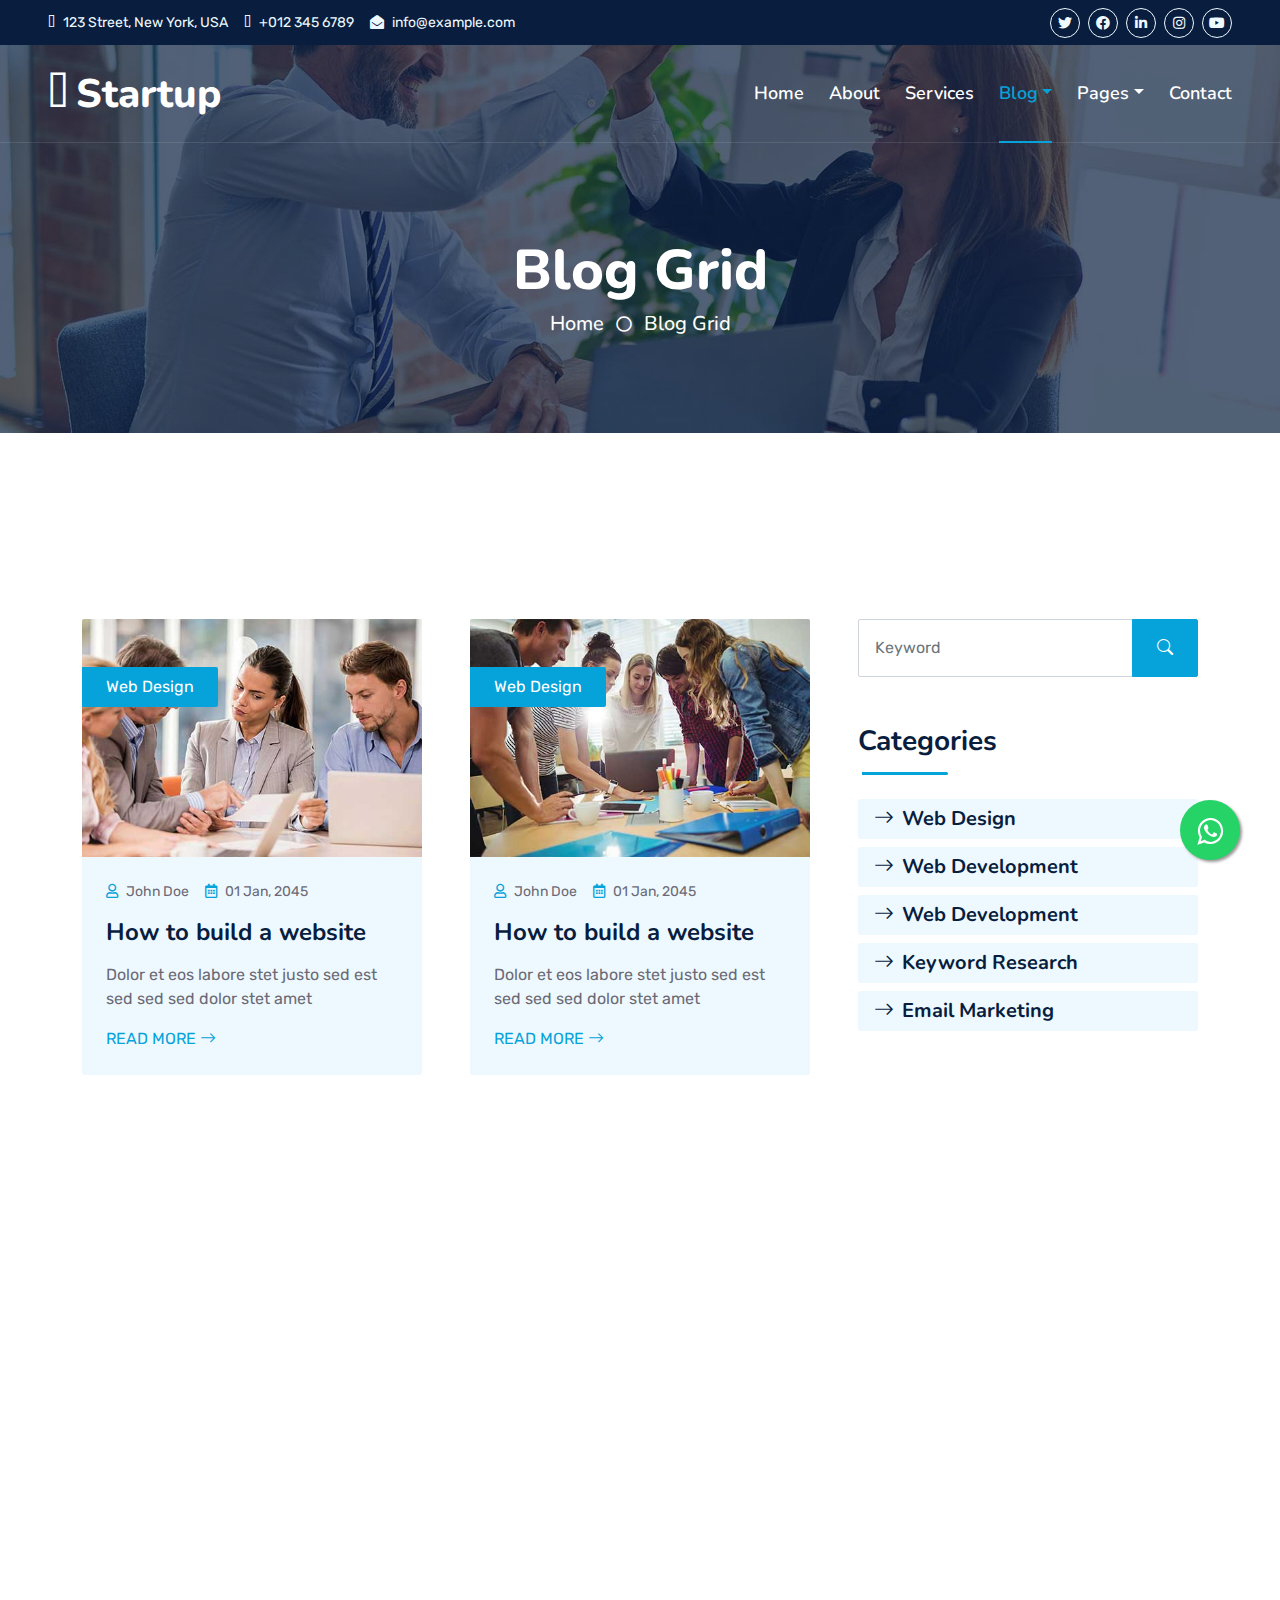
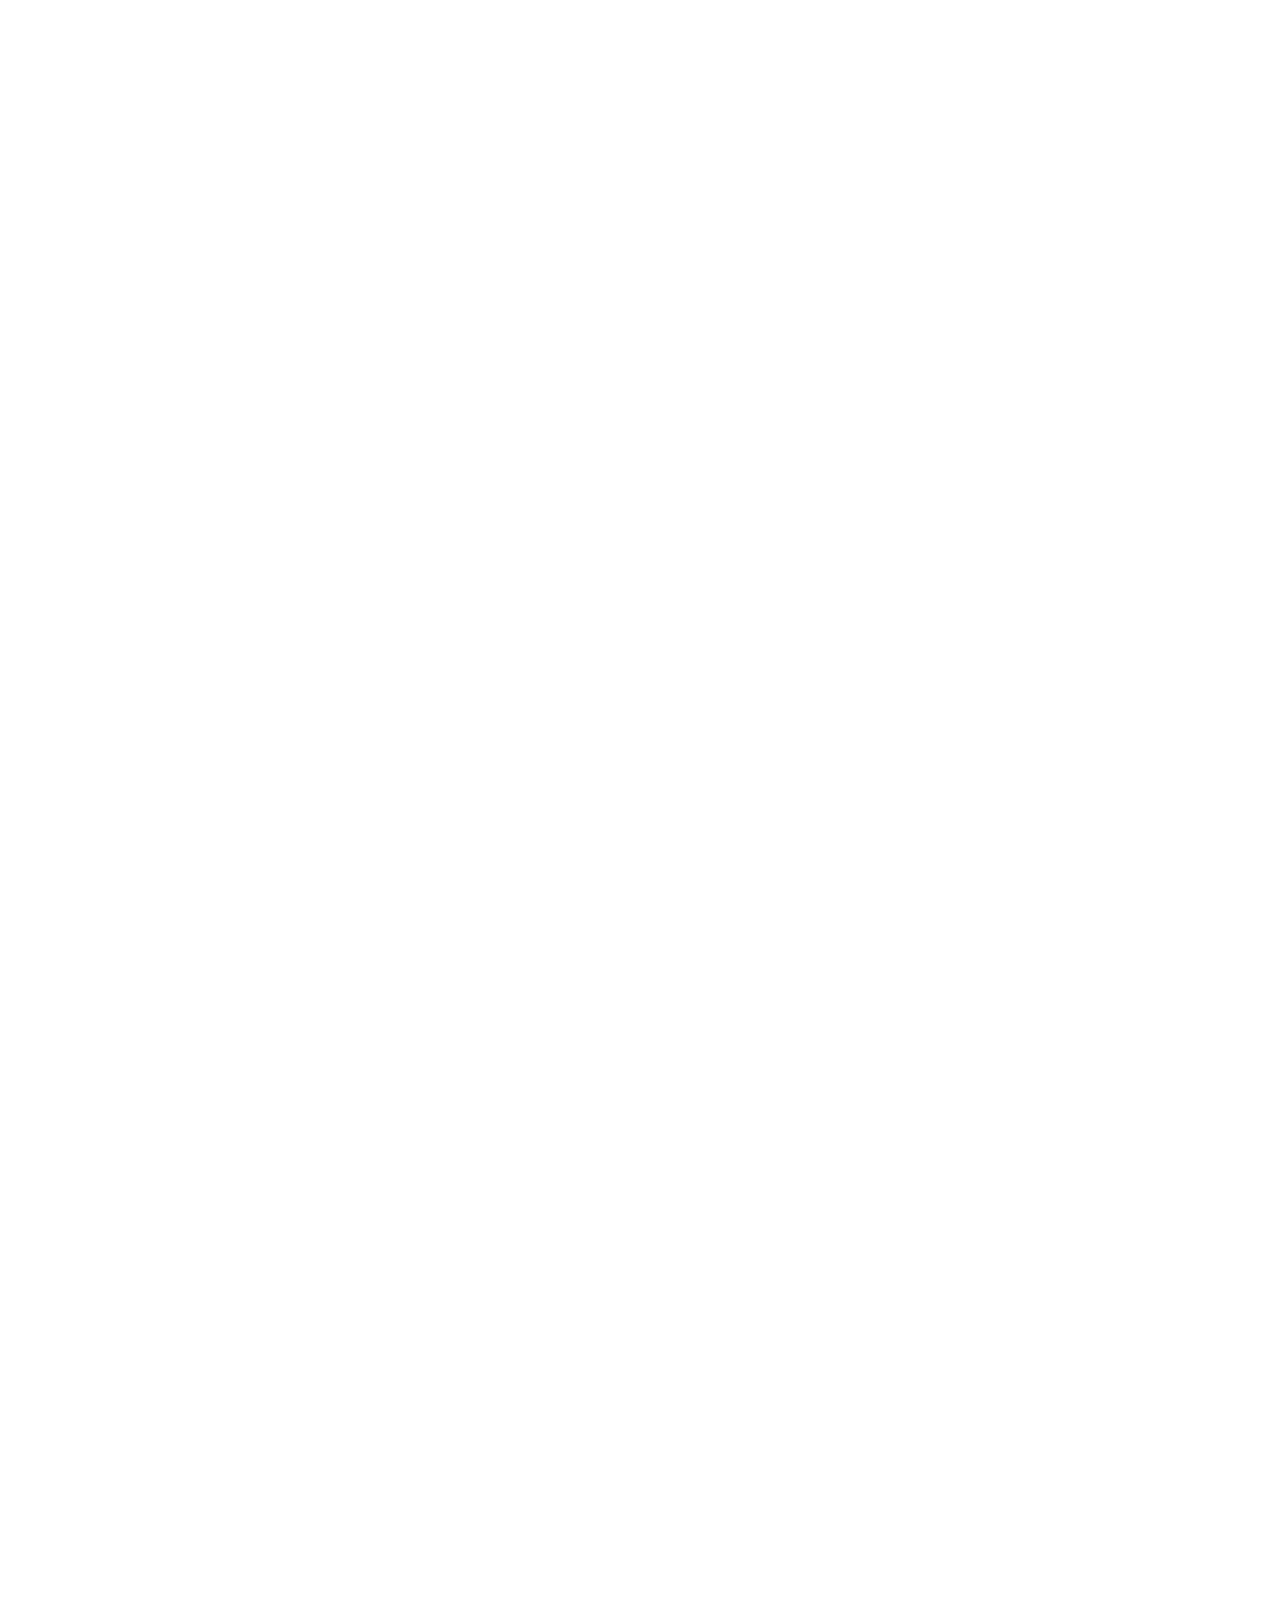
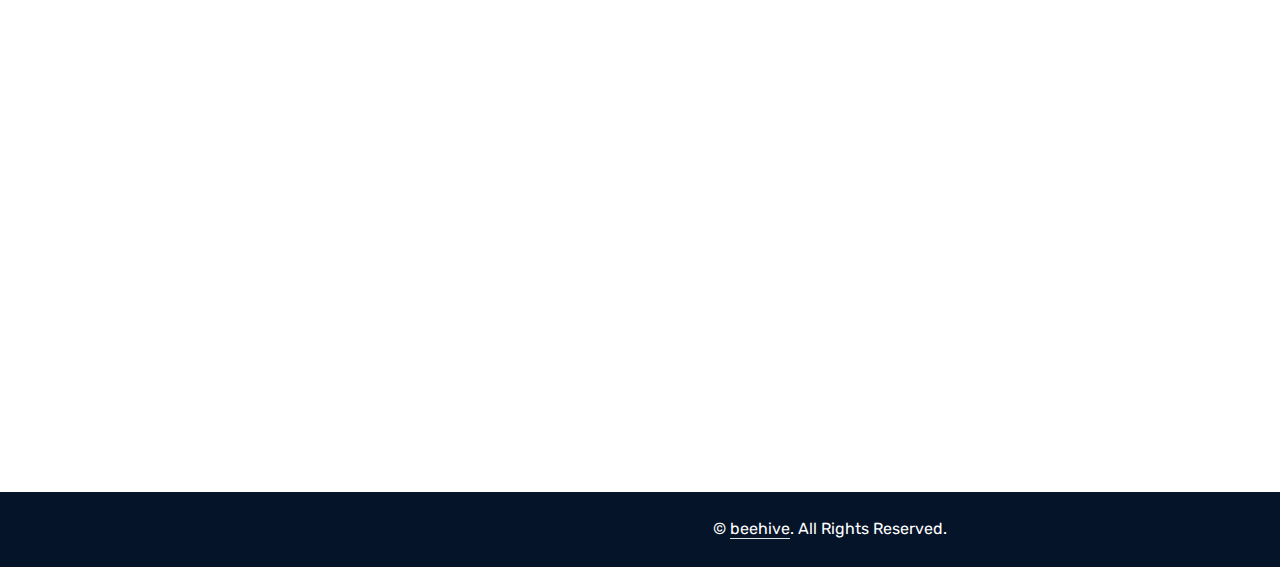
<file: beehive/blog.html>
<!DOCTYPE html>
<html lang="en">

<head>
    <meta charset="utf-8">
    <title>Startup - Startup Website Template</title>
    <meta content="width=device-width, initial-scale=1.0" name="viewport">
    <meta content="Free HTML Templates" name="keywords">
    <meta content="Free HTML Templates" name="description">

    <!-- Favicon -->
    <link href="img/favicon.ico" rel="icon">

    <!-- Google Web Fonts -->
    <link rel="preconnect" href="https://fonts.googleapis.com">
    <link rel="preconnect" href="https://fonts.gstatic.com" crossorigin>
    <link href="https://fonts.googleapis.com/css2?family=Nunito:wght@400;600;700;800&family=Rubik:wght@400;500;600;700&display=swap" rel="stylesheet">

    <!-- Icon Font Stylesheet -->
    <link href="https://cdnjs.cloudflare.com/ajax/libs/font-awesome/5.10.0/css/all.min.css" rel="stylesheet">
    <link href="https://cdn.jsdelivr.net/npm/bootstrap-icons@1.4.1/font/bootstrap-icons.css" rel="stylesheet">

    <!-- Libraries Stylesheet -->
    <link href="lib/owlcarousel/assets/owl.carousel.min.css" rel="stylesheet">
    <link href="lib/animate/animate.min.css" rel="stylesheet">

    <!-- Customized Bootstrap Stylesheet -->
    <link href="css/bootstrap.min.css" rel="stylesheet">

    <!-- Template Stylesheet -->
    <link href="css/style.css" rel="stylesheet">
</head>

<body>
    <!-- Spinner Start -->
    <div id="spinner" class="show bg-white position-fixed translate-middle w-100 vh-100 top-50 start-50 d-flex align-items-center justify-content-center">
        <div class="spinner"></div>
    </div>
    <!-- Spinner End -->


    <!-- Topbar Start -->
    <div class="container-fluid bg-dark px-5 d-none d-lg-block">
        <div class="row gx-0">
            <div class="col-lg-8 text-center text-lg-start mb-2 mb-lg-0">
                <div class="d-inline-flex align-items-center" style="height: 45px;">
                    <small class="me-3 text-light"><i class="fa fa-map-marker-alt me-2"></i>123 Street, New York, USA</small>
                    <small class="me-3 text-light"><i class="fa fa-phone-alt me-2"></i>+012 345 6789</small>
                    <small class="text-light"><i class="fa fa-envelope-open me-2"></i>info@example.com</small>
                </div>
            </div>
            <div class="col-lg-4 text-center text-lg-end">
                <div class="d-inline-flex align-items-center" style="height: 45px;">
                    <a class="btn btn-sm btn-outline-light btn-sm-square rounded-circle me-2" href=""><i class="fab fa-twitter fw-normal"></i></a>
                    <a class="btn btn-sm btn-outline-light btn-sm-square rounded-circle me-2" href=""><i class="fab fa-facebook-f fw-normal"></i></a>
                    <a class="btn btn-sm btn-outline-light btn-sm-square rounded-circle me-2" href=""><i class="fab fa-linkedin-in fw-normal"></i></a>
                    <a class="btn btn-sm btn-outline-light btn-sm-square rounded-circle me-2" href=""><i class="fab fa-instagram fw-normal"></i></a>
                    <a class="btn btn-sm btn-outline-light btn-sm-square rounded-circle" href=""><i class="fab fa-youtube fw-normal"></i></a>
                </div>
            </div>
        </div>
    </div>
    <!-- Topbar End -->


    <!-- Navbar Start -->
    <div class="container-fluid position-relative p-0">
        <nav class="navbar navbar-expand-lg navbar-dark px-5 py-3 py-lg-0">
            <a href="index.html" class="navbar-brand p-0">
                <h1 class="m-0"><i class="fa fa-user-tie me-2"></i>Startup</h1>
            </a>
            <button class="navbar-toggler" type="button" data-bs-toggle="collapse" data-bs-target="#navbarCollapse">
                <span class="fa fa-bars"></span>
            </button>
            <div class="collapse navbar-collapse" id="navbarCollapse">
                <div class="navbar-nav ms-auto py-0">
                    <a href="index.html" class="nav-item nav-link">Home</a>
                    <a href="about.html" class="nav-item nav-link">About</a>
                    <a href="service.html" class="nav-item nav-link">Services</a>
                    <div class="nav-item dropdown">
                        <a href="#" class="nav-link dropdown-toggle active" data-bs-toggle="dropdown">Blog</a>
                        <div class="dropdown-menu m-0">
                            <a href="blog.html" class="dropdown-item active">Blog Grid</a>
                            <a href="detail.html" class="dropdown-item">Blog Detail</a>
                        </div>
                    </div>
                    <div class="nav-item dropdown">
                        <a href="#" class="nav-link dropdown-toggle" data-bs-toggle="dropdown">Pages</a>
                        <div class="dropdown-menu m-0">
                            <a href="feature.html" class="dropdown-item">Our features</a>
                            <a href="team.html" class="dropdown-item">Team Members</a>
                            <a href="testimonial.html" class="dropdown-item">Testimonial</a>
                            <a href="quote.html" class="dropdown-item">Free Quote</a>
                        </div>
                    </div>
                    <a href="contact.html" class="nav-item nav-link">Contact</a>
                </div>
                
              
            </div>
        </nav>

        <div class="container-fluid bg-primary py-5 bg-header" style="margin-bottom: 90px;">
            <div class="row py-5">
                <div class="col-12 pt-lg-5 mt-lg-5 text-center">
                    <h1 class="display-4 text-white animated zoomIn">Blog Grid</h1>
                    <a href="" class="h5 text-white">Home</a>
                    <i class="far fa-circle text-white px-2"></i>
                    <a href="" class="h5 text-white">Blog Grid</a>
                </div>
            </div>
        </div>
    </div>
    <!-- Navbar End -->


    <!-- Full Screen Search Start -->
    <div class="modal fade" id="searchModal" tabindex="-1">
        <div class="modal-dialog modal-fullscreen">
            <div class="modal-content" style="background: rgba(9, 30, 62, .7);">
                <div class="modal-header border-0">
                    <button type="button" class="btn bg-white btn-close" data-bs-dismiss="modal" aria-label="Close"></button>
                </div>
                <div class="modal-body d-flex align-items-center justify-content-center">
                    <div class="input-group" style="max-width: 600px;">
                        <input type="text" class="form-control bg-transparent border-primary p-3" placeholder="Type search keyword">
                        <button class="btn btn-primary px-4"><i class="bi bi-search"></i></button>
                    </div>
                </div>
            </div>
        </div>
    </div>
    <!-- Full Screen Search End -->


    <!-- Blog Start -->
    <div class="container-fluid py-5 wow fadeInUp" data-wow-delay="0.1s">
        <div class="container py-5">
            <div class="row g-5">
                <!-- Blog list Start -->
                <div class="col-lg-8">
                    <div class="row g-5">
                        <div class="col-md-6 wow slideInUp" data-wow-delay="0.1s">
                            <div class="blog-item bg-light rounded overflow-hidden">
                                <div class="blog-img position-relative overflow-hidden">
                                    <img class="img-fluid" src="img/blog-1.jpg" alt="">
                                    <a class="position-absolute top-0 start-0 bg-primary text-white rounded-end mt-5 py-2 px-4" href="">Web Design</a>
                                </div>
                                <div class="p-4">
                                    <div class="d-flex mb-3">
                                        <small class="me-3"><i class="far fa-user text-primary me-2"></i>John Doe</small>
                                        <small><i class="far fa-calendar-alt text-primary me-2"></i>01 Jan, 2045</small>
                                    </div>
                                    <h4 class="mb-3">How to build a website</h4>
                                    <p>Dolor et eos labore stet justo sed est sed sed sed dolor stet amet</p>
                                    <a class="text-uppercase" href="">Read More <i class="bi bi-arrow-right"></i></a>
                                </div>
                            </div>
                        </div>
                        <div class="col-md-6 wow slideInUp" data-wow-delay="0.6s">
                            <div class="blog-item bg-light rounded overflow-hidden">
                                <div class="blog-img position-relative overflow-hidden">
                                    <img class="img-fluid" src="img/blog-2.jpg" alt="">
                                    <a class="position-absolute top-0 start-0 bg-primary text-white rounded-end mt-5 py-2 px-4" href="">Web Design</a>
                                </div>
                                <div class="p-4">
                                    <div class="d-flex mb-3">
                                        <small class="me-3"><i class="far fa-user text-primary me-2"></i>John Doe</small>
                                        <small><i class="far fa-calendar-alt text-primary me-2"></i>01 Jan, 2045</small>
                                    </div>
                                    <h4 class="mb-3">How to build a website</h4>
                                    <p>Dolor et eos labore stet justo sed est sed sed sed dolor stet amet</p>
                                    <a class="text-uppercase" href="">Read More <i class="bi bi-arrow-right"></i></a>
                                </div>
                            </div>
                        </div>
                        <div class="col-md-6 wow slideInUp" data-wow-delay="0.1s">
                            <div class="blog-item bg-light rounded overflow-hidden">
                                <div class="blog-img position-relative overflow-hidden">
                                    <img class="img-fluid" src="img/blog-3.jpg" alt="">
                                    <a class="position-absolute top-0 start-0 bg-primary text-white rounded-end mt-5 py-2 px-4" href="">Web Design</a>
                                </div>
                                <div class="p-4">
                                    <div class="d-flex mb-3">
                                        <small class="me-3"><i class="far fa-user text-primary me-2"></i>John Doe</small>
                                        <small><i class="far fa-calendar-alt text-primary me-2"></i>01 Jan, 2045</small>
                                    </div>
                                    <h4 class="mb-3">How to build a website</h4>
                                    <p>Dolor et eos labore stet justo sed est sed sed sed dolor stet amet</p>
                                    <a class="text-uppercase" href="">Read More <i class="bi bi-arrow-right"></i></a>
                                </div>
                            </div>
                        </div>
                        <div class="col-md-6 wow slideInUp" data-wow-delay="0.6s">
                            <div class="blog-item bg-light rounded overflow-hidden">
                                <div class="blog-img position-relative overflow-hidden">
                                    <img class="img-fluid" src="img/blog-1.jpg" alt="">
                                    <a class="position-absolute top-0 start-0 bg-primary text-white rounded-end mt-5 py-2 px-4" href="">Web Design</a>
                                </div>
                                <div class="p-4">
                                    <div class="d-flex mb-3">
                                        <small class="me-3"><i class="far fa-user text-primary me-2"></i>John Doe</small>
                                        <small><i class="far fa-calendar-alt text-primary me-2"></i>01 Jan, 2045</small>
                                    </div>
                                    <h4 class="mb-3">How to build a website</h4>
                                    <p>Dolor et eos labore stet justo sed est sed sed sed dolor stet amet</p>
                                    <a class="text-uppercase" href="">Read More <i class="bi bi-arrow-right"></i></a>
                                </div>
                            </div>
                        </div>
                        <div class="col-md-6 wow slideInUp" data-wow-delay="0.1s">
                            <div class="blog-item bg-light rounded overflow-hidden">
                                <div class="blog-img position-relative overflow-hidden">
                                    <img class="img-fluid" src="img/blog-2.jpg" alt="">
                                    <a class="position-absolute top-0 start-0 bg-primary text-white rounded-end mt-5 py-2 px-4" href="">Web Design</a>
                                </div>
                                <div class="p-4">
                                    <div class="d-flex mb-3">
                                        <small class="me-3"><i class="far fa-user text-primary me-2"></i>John Doe</small>
                                        <small><i class="far fa-calendar-alt text-primary me-2"></i>01 Jan, 2045</small>
                                    </div>
                                    <h4 class="mb-3">How to build a website</h4>
                                    <p>Dolor et eos labore stet justo sed est sed sed sed dolor stet amet</p>
                                    <a class="text-uppercase" href="">Read More <i class="bi bi-arrow-right"></i></a>
                                </div>
                            </div>
                        </div>
                        <div class="col-md-6 wow slideInUp" data-wow-delay="0.6s">
                            <div class="blog-item bg-light rounded overflow-hidden">
                                <div class="blog-img position-relative overflow-hidden">
                                    <img class="img-fluid" src="img/blog-3.jpg" alt="">
                                    <a class="position-absolute top-0 start-0 bg-primary text-white rounded-end mt-5 py-2 px-4" href="">Web Design</a>
                                </div>
                                <div class="p-4">
                                    <div class="d-flex mb-3">
                                        <small class="me-3"><i class="far fa-user text-primary me-2"></i>John Doe</small>
                                        <small><i class="far fa-calendar-alt text-primary me-2"></i>01 Jan, 2045</small>
                                    </div>
                                    <h4 class="mb-3">How to build a website</h4>
                                    <p>Dolor et eos labore stet justo sed est sed sed sed dolor stet amet</p>
                                    <a class="text-uppercase" href="">Read More <i class="bi bi-arrow-right"></i></a>
                                </div>
                            </div>
                        </div>
                        <div class="col-md-6 wow slideInUp" data-wow-delay="0.1s">
                            <div class="blog-item bg-light rounded overflow-hidden">
                                <div class="blog-img position-relative overflow-hidden">
                                    <img class="img-fluid" src="img/blog-1.jpg" alt="">
                                    <a class="position-absolute top-0 start-0 bg-primary text-white rounded-end mt-5 py-2 px-4" href="">Web Design</a>
                                </div>
                                <div class="p-4">
                                    <div class="d-flex mb-3">
                                        <small class="me-3"><i class="far fa-user text-primary me-2"></i>John Doe</small>
                                        <small><i class="far fa-calendar-alt text-primary me-2"></i>01 Jan, 2045</small>
                                    </div>
                                    <h4 class="mb-3">How to build a website</h4>
                                    <p>Dolor et eos labore stet justo sed est sed sed sed dolor stet amet</p>
                                    <a class="text-uppercase" href="">Read More <i class="bi bi-arrow-right"></i></a>
                                </div>
                            </div>
                        </div>
                        <div class="col-md-6 wow slideInUp" data-wow-delay="0.6s">
                            <div class="blog-item bg-light rounded overflow-hidden">
                                <div class="blog-img position-relative overflow-hidden">
                                    <img class="img-fluid" src="img/blog-2.jpg" alt="">
                                    <a class="position-absolute top-0 start-0 bg-primary text-white rounded-end mt-5 py-2 px-4" href="">Web Design</a>
                                </div>
                                <div class="p-4">
                                    <div class="d-flex mb-3">
                                        <small class="me-3"><i class="far fa-user text-primary me-2"></i>John Doe</small>
                                        <small><i class="far fa-calendar-alt text-primary me-2"></i>01 Jan, 2045</small>
                                    </div>
                                    <h4 class="mb-3">How to build a website</h4>
                                    <p>Dolor et eos labore stet justo sed est sed sed sed dolor stet amet</p>
                                    <a class="text-uppercase" href="">Read More <i class="bi bi-arrow-right"></i></a>
                                </div>
                            </div>
                        </div>
                        <div class="col-md-6 wow slideInUp" data-wow-delay="0.1s">
                            <div class="blog-item bg-light rounded overflow-hidden">
                                <div class="blog-img position-relative overflow-hidden">
                                    <img class="img-fluid" src="img/blog-3.jpg" alt="">
                                    <a class="position-absolute top-0 start-0 bg-primary text-white rounded-end mt-5 py-2 px-4" href="">Web Design</a>
                                </div>
                                <div class="p-4">
                                    <div class="d-flex mb-3">
                                        <small class="me-3"><i class="far fa-user text-primary me-2"></i>John Doe</small>
                                        <small><i class="far fa-calendar-alt text-primary me-2"></i>01 Jan, 2045</small>
                                    </div>
                                    <h4 class="mb-3">How to build a website</h4>
                                    <p>Dolor et eos labore stet justo sed est sed sed sed dolor stet amet</p>
                                    <a class="text-uppercase" href="">Read More <i class="bi bi-arrow-right"></i></a>
                                </div>
                            </div>
                        </div>
                        <div class="col-md-6 wow slideInUp" data-wow-delay="0.6s">
                            <div class="blog-item bg-light rounded overflow-hidden">
                                <div class="blog-img position-relative overflow-hidden">
                                    <img class="img-fluid" src="img/blog-1.jpg" alt="">
                                    <a class="position-absolute top-0 start-0 bg-primary text-white rounded-end mt-5 py-2 px-4" href="">Web Design</a>
                                </div>
                                <div class="p-4">
                                    <div class="d-flex mb-3">
                                        <small class="me-3"><i class="far fa-user text-primary me-2"></i>John Doe</small>
                                        <small><i class="far fa-calendar-alt text-primary me-2"></i>01 Jan, 2045</small>
                                    </div>
                                    <h4 class="mb-3">How to build a website</h4>
                                    <p>Dolor et eos labore stet justo sed est sed sed sed dolor stet amet</p>
                                    <a class="text-uppercase" href="">Read More <i class="bi bi-arrow-right"></i></a>
                                </div>
                            </div>
                        </div>
                        <div class="col-12 wow slideInUp" data-wow-delay="0.1s">
                            <nav aria-label="Page navigation">
                              <ul class="pagination pagination-lg m-0">
                                <li class="page-item disabled">
                                  <a class="page-link rounded-0" href="#" aria-label="Previous">
                                    <span aria-hidden="true"><i class="bi bi-arrow-left"></i></span>
                                  </a>
                                </li>
                                <li class="page-item active"><a class="page-link" href="#">1</a></li>
                                <li class="page-item"><a class="page-link" href="#">2</a></li>
                                <li class="page-item"><a class="page-link" href="#">3</a></li>
                                <li class="page-item">
                                  <a class="page-link rounded-0" href="#" aria-label="Next">
                                    <span aria-hidden="true"><i class="bi bi-arrow-right"></i></span>
                                  </a>
                                </li>
                              </ul>
                            </nav>
                        </div>
                    </div>
                </div>
                <!-- Blog list End -->
    
                <!-- Sidebar Start -->
                <div class="col-lg-4">
                    <!-- Search Form Start -->
                    <div class="mb-5 wow slideInUp" data-wow-delay="0.1s">
                        <div class="input-group">
                            <input type="text" class="form-control p-3" placeholder="Keyword">
                            <button class="btn btn-primary px-4"><i class="bi bi-search"></i></button>
                        </div>
                    </div>
                    <!-- Search Form End -->
    
                    <!-- Category Start -->
                    <div class="mb-5 wow slideInUp" data-wow-delay="0.1s">
                        <div class="section-title section-title-sm position-relative pb-3 mb-4">
                            <h3 class="mb-0">Categories</h3>
                        </div>
                        <div class="link-animated d-flex flex-column justify-content-start">
                            <a class="h5 fw-semi-bold bg-light rounded py-2 px-3 mb-2" href="#"><i class="bi bi-arrow-right me-2"></i>Web Design</a>
                            <a class="h5 fw-semi-bold bg-light rounded py-2 px-3 mb-2" href="#"><i class="bi bi-arrow-right me-2"></i>Web Development</a>
                            <a class="h5 fw-semi-bold bg-light rounded py-2 px-3 mb-2" href="#"><i class="bi bi-arrow-right me-2"></i>Web Development</a>
                            <a class="h5 fw-semi-bold bg-light rounded py-2 px-3 mb-2" href="#"><i class="bi bi-arrow-right me-2"></i>Keyword Research</a>
                            <a class="h5 fw-semi-bold bg-light rounded py-2 px-3 mb-2" href="#"><i class="bi bi-arrow-right me-2"></i>Email Marketing</a>
                        </div>
                    </div>
                    <!-- Category End -->
    
                    <!-- Recent Post Start -->
                    <div class="mb-5 wow slideInUp" data-wow-delay="0.1s">
                        <div class="section-title section-title-sm position-relative pb-3 mb-4">
                            <h3 class="mb-0">Recent Post</h3>
                        </div>
                        <div class="d-flex rounded overflow-hidden mb-3">
                            <img class="img-fluid" src="img/blog-1.jpg" style="width: 100px; height: 100px; object-fit: cover;" alt="">
                            <a href="" class="h5 fw-semi-bold d-flex align-items-center bg-light px-3 mb-0">Lorem ipsum dolor sit amet adipis elit
                            </a>
                        </div>
                        <div class="d-flex rounded overflow-hidden mb-3">
                            <img class="img-fluid" src="img/blog-2.jpg" style="width: 100px; height: 100px; object-fit: cover;" alt="">
                            <a href="" class="h5 fw-semi-bold d-flex align-items-center bg-light px-3 mb-0">Lorem ipsum dolor sit amet adipis elit
                            </a>
                        </div>
                        <div class="d-flex rounded overflow-hidden mb-3">
                            <img class="img-fluid" src="img/blog-3.jpg" style="width: 100px; height: 100px; object-fit: cover;" alt="">
                            <a href="" class="h5 fw-semi-bold d-flex align-items-center bg-light px-3 mb-0">Lorem ipsum dolor sit amet adipis elit
                            </a>
                        </div>
                        <div class="d-flex rounded overflow-hidden mb-3">
                            <img class="img-fluid" src="img/blog-1.jpg" style="width: 100px; height: 100px; object-fit: cover;" alt="">
                            <a href="" class="h5 fw-semi-bold d-flex align-items-center bg-light px-3 mb-0">Lorem ipsum dolor sit amet adipis elit
                            </a>
                        </div>
                        <div class="d-flex rounded overflow-hidden mb-3">
                            <img class="img-fluid" src="img/blog-2.jpg" style="width: 100px; height: 100px; object-fit: cover;" alt="">
                            <a href="" class="h5 fw-semi-bold d-flex align-items-center bg-light px-3 mb-0">Lorem ipsum dolor sit amet adipis elit
                            </a>
                        </div>
                        <div class="d-flex rounded overflow-hidden mb-3">
                            <img class="img-fluid" src="img/blog-3.jpg" style="width: 100px; height: 100px; object-fit: cover;" alt="">
                            <a href="" class="h5 fw-semi-bold d-flex align-items-center bg-light px-3 mb-0">Lorem ipsum dolor sit amet adipis elit
                            </a>
                        </div>
                    </div>
                    <!-- Recent Post End -->
    
                    <!-- Image Start -->
                    <div class="mb-5 wow slideInUp" data-wow-delay="0.1s">
                        <img src="img/blog-1.jpg" alt="" class="img-fluid rounded">
                    </div>
                    <!-- Image End -->
    
                    <!-- Tags Start -->
                    <div class="mb-5 wow slideInUp" data-wow-delay="0.1s">
                        <div class="section-title section-title-sm position-relative pb-3 mb-4">
                            <h3 class="mb-0">Tag Cloud</h3>
                        </div>
                        <div class="d-flex flex-wrap m-n1">
                            <a href="" class="btn btn-light m-1">Design</a>
                            <a href="" class="btn btn-light m-1">Development</a>
                            <a href="" class="btn btn-light m-1">Marketing</a>
                            <a href="" class="btn btn-light m-1">SEO</a>
                            <a href="" class="btn btn-light m-1">Writing</a>
                            <a href="" class="btn btn-light m-1">Consulting</a>
                            <a href="" class="btn btn-light m-1">Design</a>
                            <a href="" class="btn btn-light m-1">Development</a>
                            <a href="" class="btn btn-light m-1">Marketing</a>
                            <a href="" class="btn btn-light m-1">SEO</a>
                            <a href="" class="btn btn-light m-1">Writing</a>
                            <a href="" class="btn btn-light m-1">Consulting</a>
                        </div>
                    </div>
                    <!-- Tags End -->
    
                    <!-- Plain Text Start -->
                    <div class="wow slideInUp" data-wow-delay="0.1s">
                        <div class="section-title section-title-sm position-relative pb-3 mb-4">
                            <h3 class="mb-0">Plain Text</h3>
                        </div>
                        <div class="bg-light text-center" style="padding: 30px;">
                            <p>Vero sea et accusam justo dolor accusam lorem consetetur, dolores sit amet sit dolor clita kasd justo, diam accusam no sea ut tempor magna takimata, amet sit et diam dolor ipsum amet diam</p>
                            <a href="" class="btn btn-primary py-2 px-4">Read More</a>
                        </div>
                    </div>
                    <!-- Plain Text End -->
                </div>
                <!-- Sidebar End -->
            </div>
        </div>
    </div>
    <!-- Blog End -->

     <!-- Footer Start -->
     <div class="container-fluid bg-dark text-light mt-5 wow fadeInUp" data-wow-delay="0.1s">
        <div class="container">
            <div class="row gx-5">
                <div class="col-lg-4 col-md-6 footer-about">
                    <div class="d-flex flex-column align-items-center justify-content-center text-center h-100 bg-primary p-4">
                        <a href="index.html" class="navbar-brand">
                            <h1 class="m-0 text-white"><i class="fa fa-user-tie me-2"></i>beehive</h1>
                        </a>
                        <p class="mt-3 mb-4">Lorem diam sit erat dolor elitr et, diam lorem justo amet clita stet eos sit. Elitr dolor duo lorem, elitr clita ipsum sea. Diam amet erat lorem stet eos. Diam amet et kasd eos duo.</p>
                        <form action="">
                            <div class="input-group">
                                <input type="text" class="form-control border-white p-3" placeholder="Your Email">
                                <button class="btn btn-dark">Sign Up</button>
                            </div>
                        </form>
                    </div>
                </div>
                <div class="col-lg-8 col-md-6">
                    <div class="row gx-5">
                        <div class="col-lg-4 col-md-12 pt-5 mb-5">
                            <div class="section-title section-title-sm position-relative pb-3 mb-4">
                                <h3 class="text-light mb-0">Get In Touch</h3>
                            </div>
                            <div class="d-flex mb-2">
                                <i class="bi bi-geo-alt text-primary me-2"></i>
                                <p class="mb-0">Gaza Strip al sohada st</p>
                            </div>
                            <div class="d-flex mb-2">
                                <i class="bi bi-envelope-open text-primary me-2"></i>
                                <p class="mb-0">Beehive.tech@hotmail.com</p>
                            </div>
                            <div class="d-flex mb-2">
                                <i class="bi bi-telephone text-primary me-2"></i>
                                <p class="mb-0">+970595817004</p>
                            </div>
                            <div class="d-flex mt-4">
                                <a class="btn btn-primary btn-square me-2" href="https://twitter.com/TechBeehive"><i class="fab fa-twitter fw-normal"></i></a>
                                <a class="btn btn-primary btn-square me-2" href="https://www.facebook.com/beehive.tec"><i class="fab fa-facebook-f fw-normal"></i></a>
                                <a class="btn btn-primary btn-square me-2" href="https://www.linkedin.com/in/beehive-tech-522b44262"><i class="fab fa-linkedin-in fw-normal"></i></a>
                                <a class="btn btn-primary btn-square" href="https://www.instagram.com/beehive_tech/"><i class="fab fa-instagram fw-normal"></i></a>
                            </div>
                        </div>
                       
                        <div class="col-lg-4 col-md-12 pt-0 pt-lg-5 mb-5">
                            <div class="section-title section-title-sm position-relative pb-3 mb-4">
                                <h3 class="text-light mb-0">Popular Links</h3>
                            </div>
                            <div class="link-animated d-flex flex-column justify-content-start">
                                <a class="text-light mb-2" href="index.html"><i class="bi bi-arrow-right text-primary me-2"></i>Home</a>
                                <a class="text-light mb-2" href="about.html"><i class="bi bi-arrow-right text-primary me-2"></i>About Us</a>
                                <a class="text-light mb-2" href="service.html"><i class="bi bi-arrow-right text-primary me-2"></i>Our Services</a>
                                <a class="text-light mb-2" href="team.html"><i class="bi bi-arrow-right text-primary me-2"></i>Meet The Team</a>
                                <a class="text-light mb-2" href="blog.html"><i class="bi bi-arrow-right text-primary me-2"></i>Latest Blog</a>
                                <a class="text-light" href="contact.html"><i class="bi bi-arrow-right text-primary me-2"></i>Contact Us</a>
                            </div>
                        </div>
                    </div>
                </div>
            </div>
        </div>
    </div>
    <div class="container-fluid text-white" style="background: #061429;">
        <div class="container text-center">
            <div class="row justify-content-end">
                <div class="col-lg-8 col-md-6">
                    <div class="d-flex align-items-center justify-content-center" style="height: 75px;">
                        <p class="mb-0">&copy; <a class="text-white border-bottom" href="#">beehive</a>. All Rights Reserved. 
                    </div>
                </div>
            </div>
        </div>
    </div>
    <!-- Footer End -->
    
        <!-- whatsapp icon -->
        <link rel="stylesheet" href="https://maxcdn.bootstrapcdn.com/font-awesome/4.5.0/css/font-awesome.min.css">
    <a href="https://wa.me/00970595817004" class="float" target="_blank">
      <i class="fa fa-whatsapp my-float"></i>
    </a>
        <!-- end whatsapp icon -->

    <!-- JavaScript Libraries -->
    <script src="https://code.jquery.com/jquery-3.4.1.min.js"></script>
    <script src="https://cdn.jsdelivr.net/npm/bootstrap@5.0.0/dist/js/bootstrap.bundle.min.js"></script>
    <script src="lib/wow/wow.min.js"></script>
    <script src="lib/easing/easing.min.js"></script>
    <script src="lib/waypoints/waypoints.min.js"></script>
    <script src="lib/counterup/counterup.min.js"></script>
    <script src="lib/owlcarousel/owl.carousel.min.js"></script>

    <!-- Template Javascript -->
    <script src="js/main.js"></script>
</body>

</html>
</file>
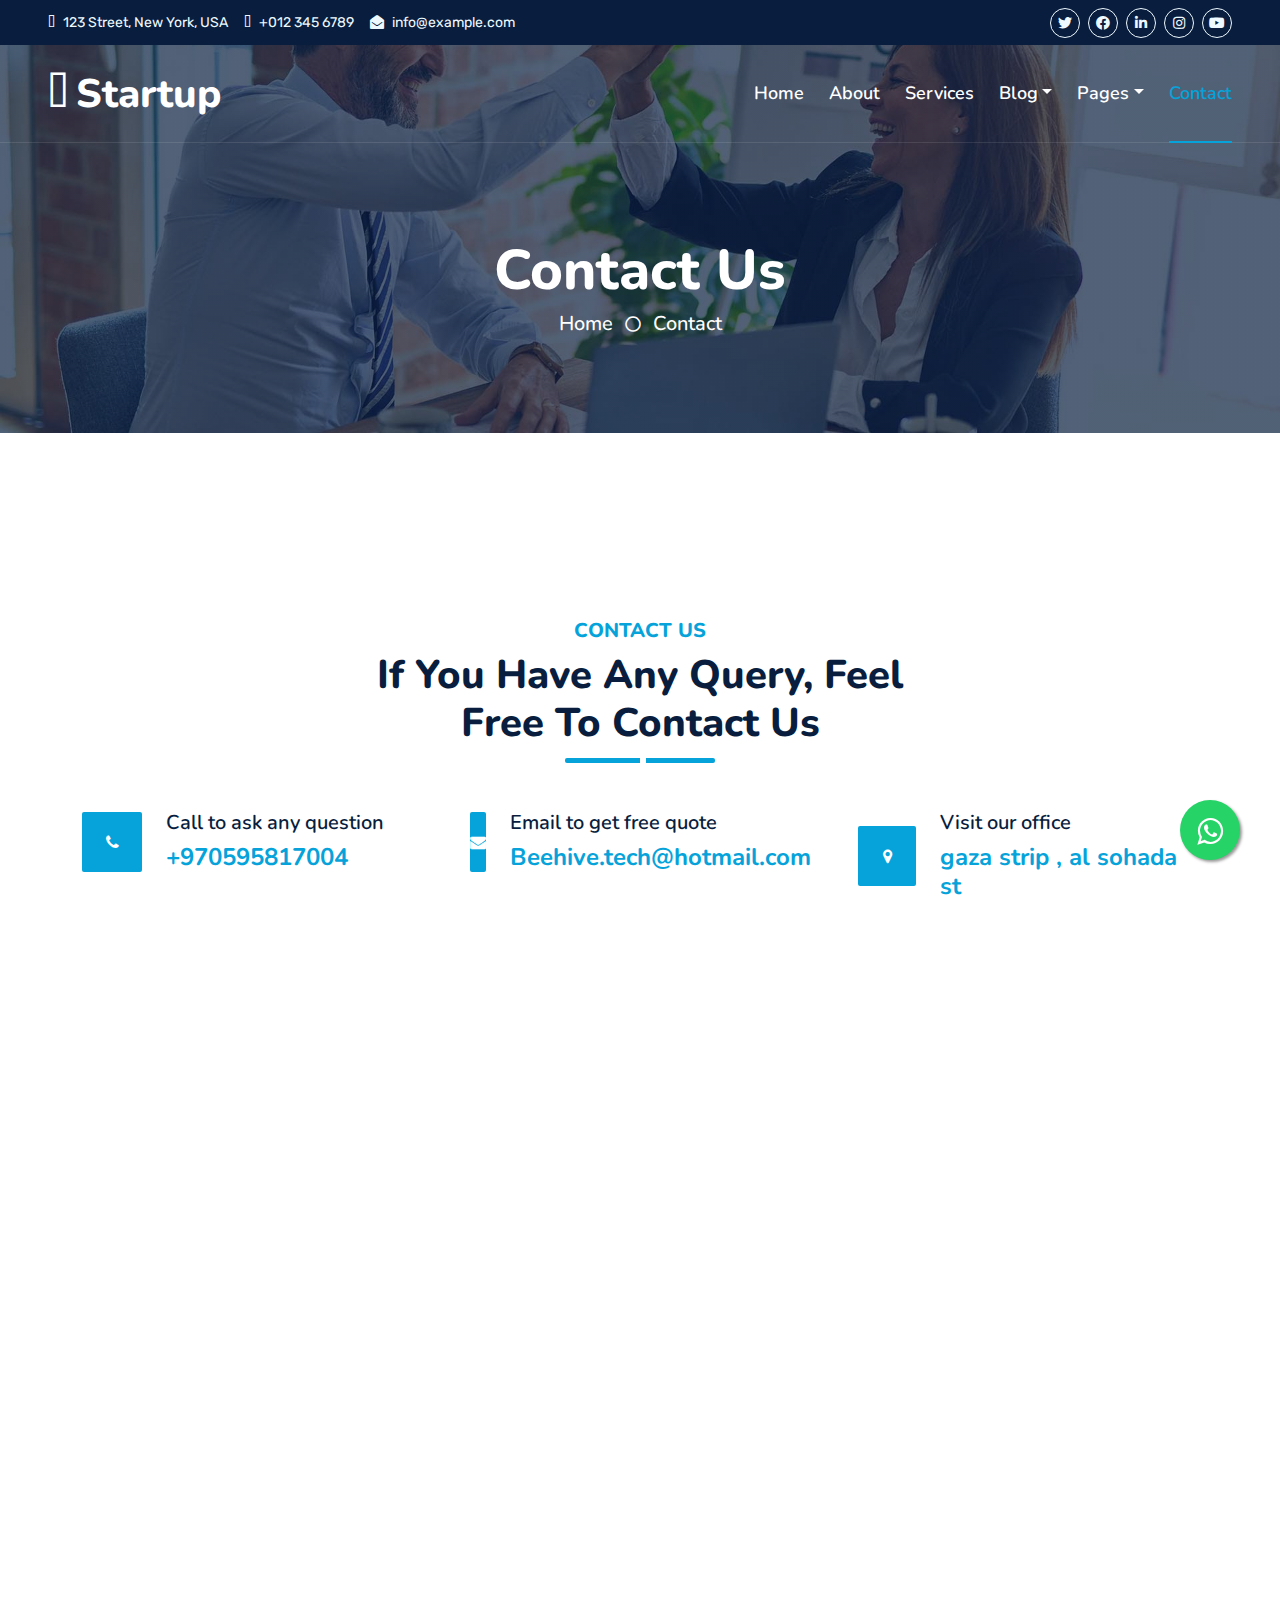
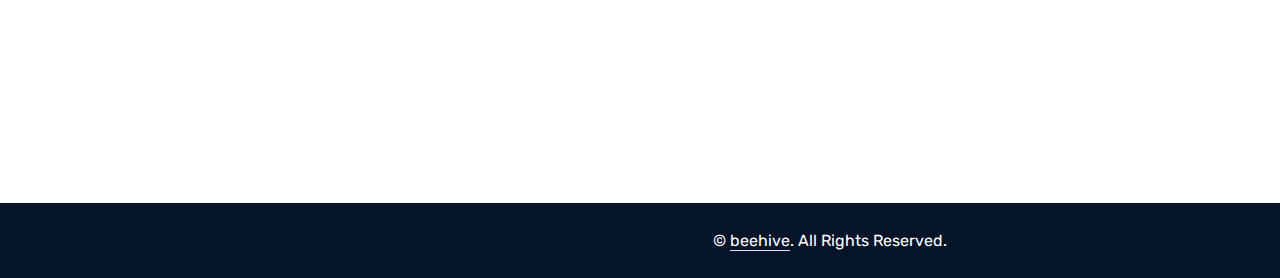
<file: beehive/contact.html>
<!DOCTYPE html>
<html lang="en">

<head>
    <meta charset="utf-8">
    <title>Startup - Startup Website Template</title>
    <meta content="width=device-width, initial-scale=1.0" name="viewport">
    <meta content="Free HTML Templates" name="keywords">
    <meta content="Free HTML Templates" name="description">

    <!-- Favicon -->
    <link href="img/favicon.ico" rel="icon">

    <!-- Google Web Fonts -->
    <link rel="preconnect" href="https://fonts.googleapis.com">
    <link rel="preconnect" href="https://fonts.gstatic.com" crossorigin>
    <link href="https://fonts.googleapis.com/css2?family=Nunito:wght@400;600;700;800&family=Rubik:wght@400;500;600;700&display=swap" rel="stylesheet">

    <!-- Icon Font Stylesheet -->
    <link href="https://cdnjs.cloudflare.com/ajax/libs/font-awesome/5.10.0/css/all.min.css" rel="stylesheet">
    <link href="https://cdn.jsdelivr.net/npm/bootstrap-icons@1.4.1/font/bootstrap-icons.css" rel="stylesheet">

    <!-- Libraries Stylesheet -->
    <link href="lib/owlcarousel/assets/owl.carousel.min.css" rel="stylesheet">
    <link href="lib/animate/animate.min.css" rel="stylesheet">

    <!-- Customized Bootstrap Stylesheet -->
    <link href="css/bootstrap.min.css" rel="stylesheet">

    <!-- Template Stylesheet -->
    <link href="css/style.css" rel="stylesheet">
</head>

<body>
    <!-- Spinner Start -->
    <div id="spinner" class="show bg-white position-fixed translate-middle w-100 vh-100 top-50 start-50 d-flex align-items-center justify-content-center">
        <div class="spinner"></div>
    </div>
    <!-- Spinner End -->


    <!-- Topbar Start -->
    <div class="container-fluid bg-dark px-5 d-none d-lg-block">
        <div class="row gx-0">
            <div class="col-lg-8 text-center text-lg-start mb-2 mb-lg-0">
                <div class="d-inline-flex align-items-center" style="height: 45px;">
                    <small class="me-3 text-light"><i class="fa fa-map-marker-alt me-2"></i>123 Street, New York, USA</small>
                    <small class="me-3 text-light"><i class="fa fa-phone-alt me-2"></i>+012 345 6789</small>
                    <small class="text-light"><i class="fa fa-envelope-open me-2"></i>info@example.com</small>
                </div>
            </div>
            <div class="col-lg-4 text-center text-lg-end">
                <div class="d-inline-flex align-items-center" style="height: 45px;">
                    <a class="btn btn-sm btn-outline-light btn-sm-square rounded-circle me-2" href=""><i class="fab fa-twitter fw-normal"></i></a>
                    <a class="btn btn-sm btn-outline-light btn-sm-square rounded-circle me-2" href=""><i class="fab fa-facebook-f fw-normal"></i></a>
                    <a class="btn btn-sm btn-outline-light btn-sm-square rounded-circle me-2" href=""><i class="fab fa-linkedin-in fw-normal"></i></a>
                    <a class="btn btn-sm btn-outline-light btn-sm-square rounded-circle me-2" href=""><i class="fab fa-instagram fw-normal"></i></a>
                    <a class="btn btn-sm btn-outline-light btn-sm-square rounded-circle" href=""><i class="fab fa-youtube fw-normal"></i></a>
                </div>
            </div>
        </div>
    </div>
    <!-- Topbar End -->


    <!-- Navbar Start -->
    <div class="container-fluid position-relative p-0">
        <nav class="navbar navbar-expand-lg navbar-dark px-5 py-3 py-lg-0">
            <a href="index.html" class="navbar-brand p-0">
                <h1 class="m-0"><i class="fa fa-user-tie me-2"></i>Startup</h1>
            </a>
            <button class="navbar-toggler" type="button" data-bs-toggle="collapse" data-bs-target="#navbarCollapse">
                <span class="fa fa-bars"></span>
            </button>
            <div class="collapse navbar-collapse" id="navbarCollapse">
                <div class="navbar-nav ms-auto py-0">
                    <a href="index.html" class="nav-item nav-link">Home</a>
                    <a href="about.html" class="nav-item nav-link">About</a>
                    <a href="service.html" class="nav-item nav-link">Services</a>
                    <div class="nav-item dropdown">
                        <a href="#" class="nav-link dropdown-toggle" data-bs-toggle="dropdown">Blog</a>
                        <div class="dropdown-menu m-0">
                            <a href="blog.html" class="dropdown-item">Blog Grid</a>
                            <a href="detail.html" class="dropdown-item">Blog Detail</a>
                        </div>
                    </div>
                    <div class="nav-item dropdown">
                        <a href="#" class="nav-link dropdown-toggle" data-bs-toggle="dropdown">Pages</a>
                        <div class="dropdown-menu m-0">
                            <a href="feature.html" class="dropdown-item">Our features</a>
                            <a href="team.html" class="dropdown-item">Team Members</a>
                            <a href="testimonial.html" class="dropdown-item">Testimonial</a>
                            <a href="quote.html" class="dropdown-item">Free Quote</a>
                        </div>
                    </div>
                    <a href="contact.html" class="nav-item nav-link active">Contact</a>
                </div>
               
            </div>
        </nav>

        <div class="container-fluid bg-primary py-5 bg-header" style="margin-bottom: 90px;">
            <div class="row py-5">
                <div class="col-12 pt-lg-5 mt-lg-5 text-center">
                    <h1 class="display-4 text-white animated zoomIn">Contact Us</h1>
                    <a href="" class="h5 text-white">Home</a>
                    <i class="far fa-circle text-white px-2"></i>
                    <a href="" class="h5 text-white">Contact</a>
                </div>
            </div>
        </div>
    </div>
    <!-- Navbar End -->


    <!-- Full Screen Search Start -->
    <div class="modal fade" id="searchModal" tabindex="-1">
        <div class="modal-dialog modal-fullscreen">
            <div class="modal-content" style="background: rgba(9, 30, 62, .7);">
                <div class="modal-header border-0">
                    <button type="button" class="btn bg-white btn-close" data-bs-dismiss="modal" aria-label="Close"></button>
                </div>
                <div class="modal-body d-flex align-items-center justify-content-center">
                    <div class="input-group" style="max-width: 600px;">
                        <input type="text" class="form-control bg-transparent border-primary p-3" placeholder="Type search keyword">
                        <button class="btn btn-primary px-4"><i class="bi bi-search"></i></button>
                    </div>
                </div>
            </div>
        </div>
    </div>
    <!-- Full Screen Search End -->


    <!-- Contact Start -->
    <div class="container-fluid py-5 wow fadeInUp" data-wow-delay="0.1s">
        <div class="container py-5">
            <div class="section-title text-center position-relative pb-3 mb-5 mx-auto" style="max-width: 600px;">
                <h5 class="fw-bold text-primary text-uppercase">Contact Us</h5>
                <h1 class="mb-0">If You Have Any Query, Feel Free To Contact Us</h1>
            </div>
            <div class="row g-5 mb-5">
                <div class="col-lg-4">
                    <div class="d-flex align-items-center wow fadeIn" data-wow-delay="0.1s">
                        <div class="bg-primary d-flex align-items-center justify-content-center rounded" style="width: 60px; height: 60px;">
                            <i class="fa fa-phone text-white"></i>
                        </div>
                        <div class="ps-4">
                            <h5 class="mb-2">Call to ask any question</h5>
                            <h4 class="text-primary mb-0">+970595817004</h4>
                        </div>
                    </div>
                </div>
                <div class="col-lg-4">
                    <div class="d-flex align-items-center wow fadeIn" data-wow-delay="0.4s">
                        <div class="bg-primary d-flex align-items-center justify-content-center rounded" style="width: 60px; height: 60px;">
                            <i class="fa fa-envelope text-white"></i>
                        </div>
                        <div class="ps-4">
                            <h5 class="mb-2">Email to get free quote</h5>
                            <h4 class="text-primary mb-0"> Beehive.tech@hotmail.com</h4>
                        </div>
                    </div>
                </div>
                <div class="col-lg-4">
                    <div class="d-flex align-items-center wow fadeIn" data-wow-delay="0.8s">
                        <div class="bg-primary d-flex align-items-center justify-content-center rounded" style="width: 60px; height: 60px;">
                            <i class="fa fa-map-marker text-white"></i>
                        </div>
                        <div class="ps-4">
                            <h5 class="mb-2">Visit our office</h5>
                            <h4 class="text-primary mb-0">gaza strip , al sohada st</h4>
                        </div>
                    </div>
                </div>
            </div>
            <div class="row g-5">
                <div class="col-lg-6 wow slideInUp" data-wow-delay="0.3s">
                    <form>
                        <div class="row g-3">
                            <div class="col-md-6">
                                <input type="text" class="form-control border-0 bg-light px-4" placeholder="Your Name" style="height: 55px;">
                            </div>
                            <div class="col-md-6">
                                <input type="email" class="form-control border-0 bg-light px-4" placeholder="Your Email" style="height: 55px;">
                            </div>
                            <div class="col-12">
                                <input type="text" class="form-control border-0 bg-light px-4" placeholder="Subject" style="height: 55px;">
                            </div>
                            <div class="col-12">
                                <textarea class="form-control border-0 bg-light px-4 py-3" rows="4" placeholder="Message"></textarea>
                            </div>
                            <div class="col-12">
                                <button class="btn btn-primary w-100 py-3" type="submit">Send Message</button>
                            </div>
                        </div>
                    </form>
                </div>
                <div class="col-lg-6 wow slideInUp" data-wow-delay="0.6s">
                    <iframe class="position-relative rounded w-100 h-100"
                        src="https://www.google.com/maps/embed?pb=!1m18!1m12!1m3!1d3001156.4288297426!2d-78.01371936852176!3d42.72876761954724!2m3!1f0!2f0!3f0!3m2!1i1024!2i768!4f13.1!3m3!1m2!1s0x4ccc4bf0f123a5a9%3A0xddcfc6c1de189567!2sNew%20York%2C%20USA!5e0!3m2!1sen!2sbd!4v1603794290143!5m2!1sen!2sbd"
                        frameborder="0" style="min-height: 350px; border:0;" allowfullscreen="" aria-hidden="false"
                        tabindex="0"></iframe>
                </div>
            </div>
        </div>
    </div>
    <!-- Contact End -->

     <!-- Footer Start -->
     <div class="container-fluid bg-dark text-light mt-5 wow fadeInUp" data-wow-delay="0.1s">
        <div class="container">
            <div class="row gx-5">
                <div class="col-lg-4 col-md-6 footer-about">
                    <div class="d-flex flex-column align-items-center justify-content-center text-center h-100 bg-primary p-4">
                        <a href="index.html" class="navbar-brand">
                            <h1 class="m-0 text-white"><i class="fa fa-user-tie me-2"></i>beehive</h1>
                        </a>
                        <p class="mt-3 mb-4">Lorem diam sit erat dolor elitr et, diam lorem justo amet clita stet eos sit. Elitr dolor duo lorem, elitr clita ipsum sea. Diam amet erat lorem stet eos. Diam amet et kasd eos duo.</p>
                        <form action="">
                            <div class="input-group">
                                <input type="text" class="form-control border-white p-3" placeholder="Your Email">
                                <button class="btn btn-dark">Sign Up</button>
                            </div>
                        </form>
                    </div>
                </div>
                <div class="col-lg-8 col-md-6">
                    <div class="row gx-5">
                        <div class="col-lg-4 col-md-12 pt-5 mb-5">
                            <div class="section-title section-title-sm position-relative pb-3 mb-4">
                                <h3 class="text-light mb-0">Get In Touch</h3>
                            </div>
                            <div class="d-flex mb-2">
                                <i class="bi bi-geo-alt text-primary me-2"></i>
                                <p class="mb-0">Gaza Strip al sohada st</p>
                            </div>
                            <div class="d-flex mb-2">
                                <i class="bi bi-envelope-open text-primary me-2"></i>
                                <p class="mb-0">Beehive.tech@hotmail.com</p>
                            </div>
                            <div class="d-flex mb-2">
                                <i class="bi bi-telephone text-primary me-2"></i>
                                <p class="mb-0">+970595817004</p>
                            </div>
                            <div class="d-flex mt-4">
                                <a class="btn btn-primary btn-square me-2" href="https://twitter.com/TechBeehive"><i class="fab fa-twitter fw-normal"></i></a>
                                <a class="btn btn-primary btn-square me-2" href="https://www.facebook.com/beehive.tec"><i class="fab fa-facebook-f fw-normal"></i></a>
                                <a class="btn btn-primary btn-square me-2" href="https://www.linkedin.com/in/beehive-tech-522b44262"><i class="fab fa-linkedin-in fw-normal"></i></a>
                                <a class="btn btn-primary btn-square" href="https://www.instagram.com/beehive_tech/"><i class="fab fa-instagram fw-normal"></i></a>
                            </div>
                        </div>
                       
                        <div class="col-lg-4 col-md-12 pt-0 pt-lg-5 mb-5">
                            <div class="section-title section-title-sm position-relative pb-3 mb-4">
                                <h3 class="text-light mb-0">Popular Links</h3>
                            </div>
                            <div class="link-animated d-flex flex-column justify-content-start">
                                <a class="text-light mb-2" href="index.html"><i class="bi bi-arrow-right text-primary me-2"></i>Home</a>
                                <a class="text-light mb-2" href="about.html"><i class="bi bi-arrow-right text-primary me-2"></i>About Us</a>
                                <a class="text-light mb-2" href="service.html"><i class="bi bi-arrow-right text-primary me-2"></i>Our Services</a>
                                <a class="text-light mb-2" href="team.html"><i class="bi bi-arrow-right text-primary me-2"></i>Meet The Team</a>
                                <a class="text-light mb-2" href="blog.html"><i class="bi bi-arrow-right text-primary me-2"></i>Latest Blog</a>
                                <a class="text-light" href="contact.html"><i class="bi bi-arrow-right text-primary me-2"></i>Contact Us</a>
                            </div>
                        </div>
                    </div>
                </div>
            </div>
        </div>
    </div>
    <div class="container-fluid text-white" style="background: #061429;">
        <div class="container text-center">
            <div class="row justify-content-end">
                <div class="col-lg-8 col-md-6">
                    <div class="d-flex align-items-center justify-content-center" style="height: 75px;">
                        <p class="mb-0">&copy; <a class="text-white border-bottom" href="#">beehive</a>. All Rights Reserved. 
                    </div>
                </div>
            </div>
        </div>
    </div>
    <!-- Footer End -->
    
        <!-- whatsapp icon -->
        <link rel="stylesheet" href="https://maxcdn.bootstrapcdn.com/font-awesome/4.5.0/css/font-awesome.min.css">
    <a href="https://wa.me/00970595817004" class="float" target="_blank">
      <i class="fa fa-whatsapp my-float"></i>
    </a>
        <!-- end whatsapp icon -->

    <!-- JavaScript Libraries -->
    <script src="https://code.jquery.com/jquery-3.4.1.min.js"></script>
    <script src="https://cdn.jsdelivr.net/npm/bootstrap@5.0.0/dist/js/bootstrap.bundle.min.js"></script>
    <script src="lib/wow/wow.min.js"></script>
    <script src="lib/easing/easing.min.js"></script>
    <script src="lib/waypoints/waypoints.min.js"></script>
    <script src="lib/counterup/counterup.min.js"></script>
    <script src="lib/owlcarousel/owl.carousel.min.js"></script>

    <!-- Template Javascript -->
    <script src="js/main.js"></script>
</body>

</html>
</file>
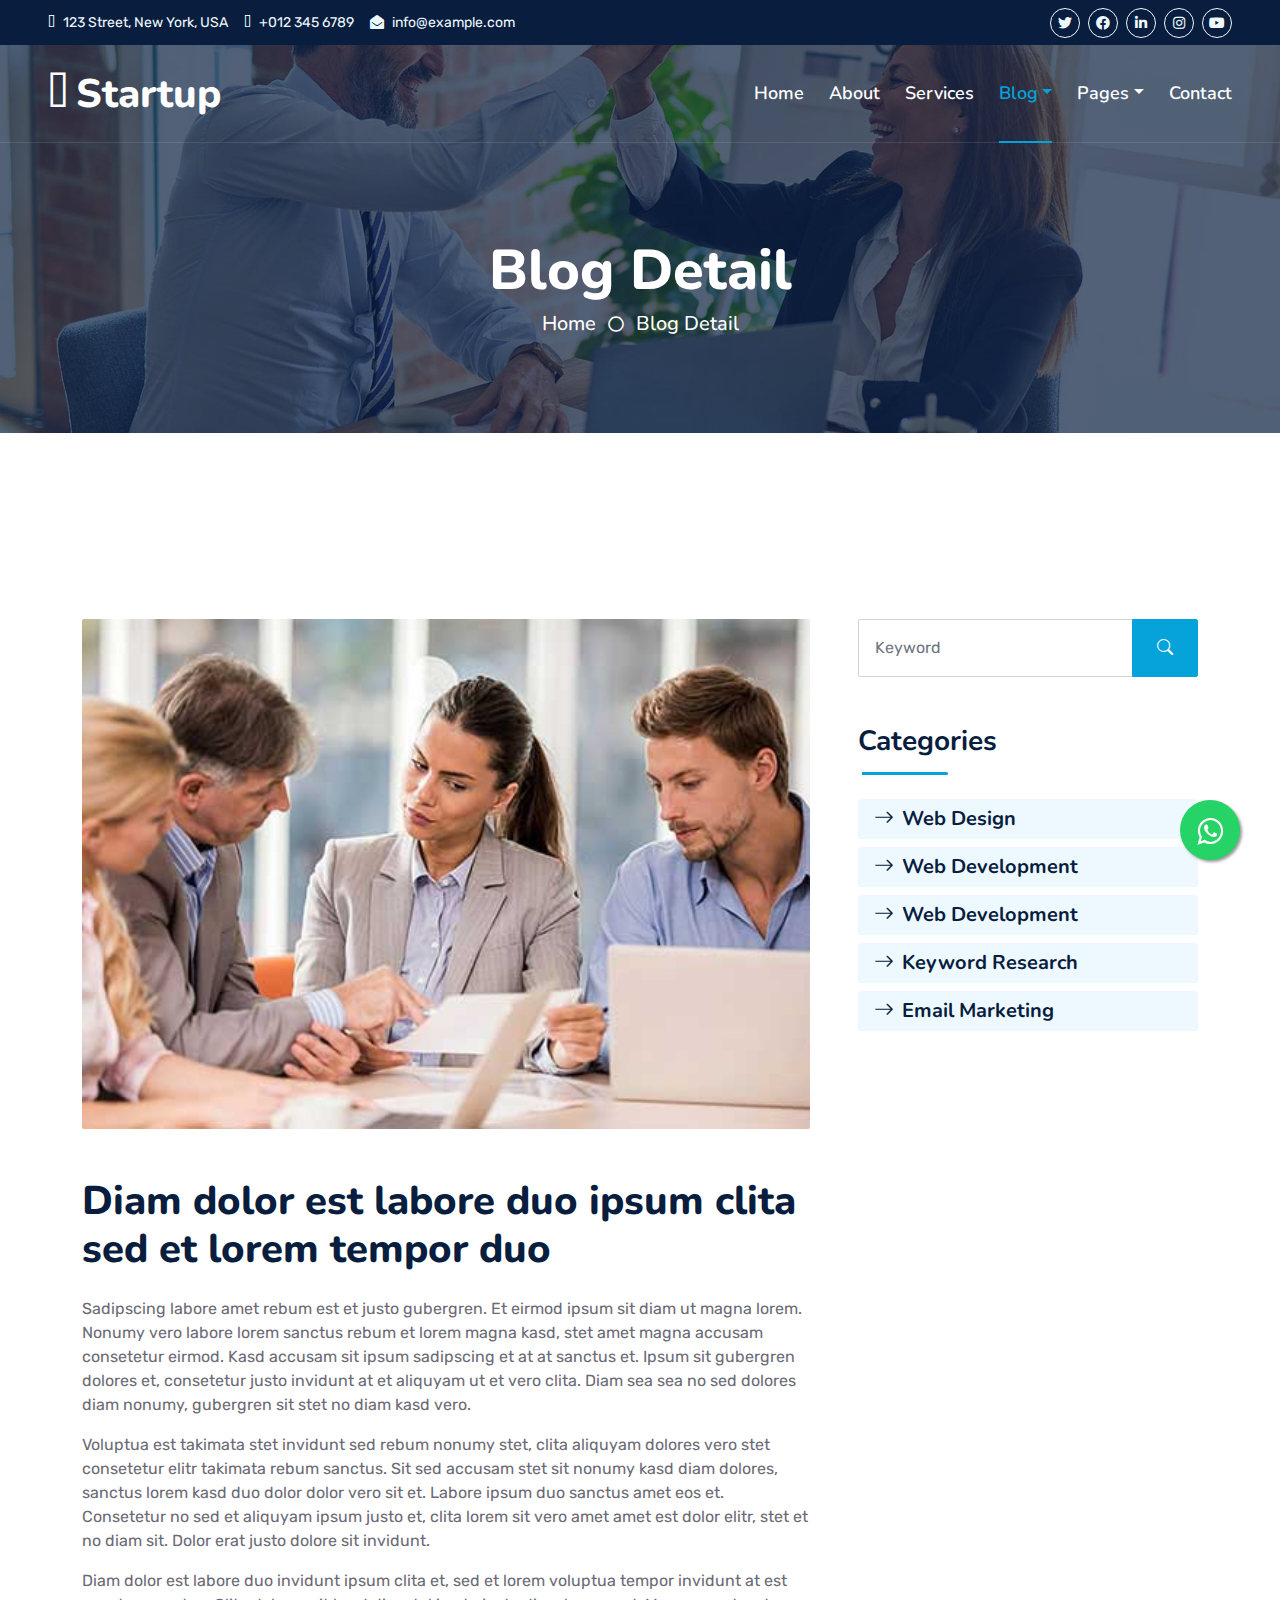
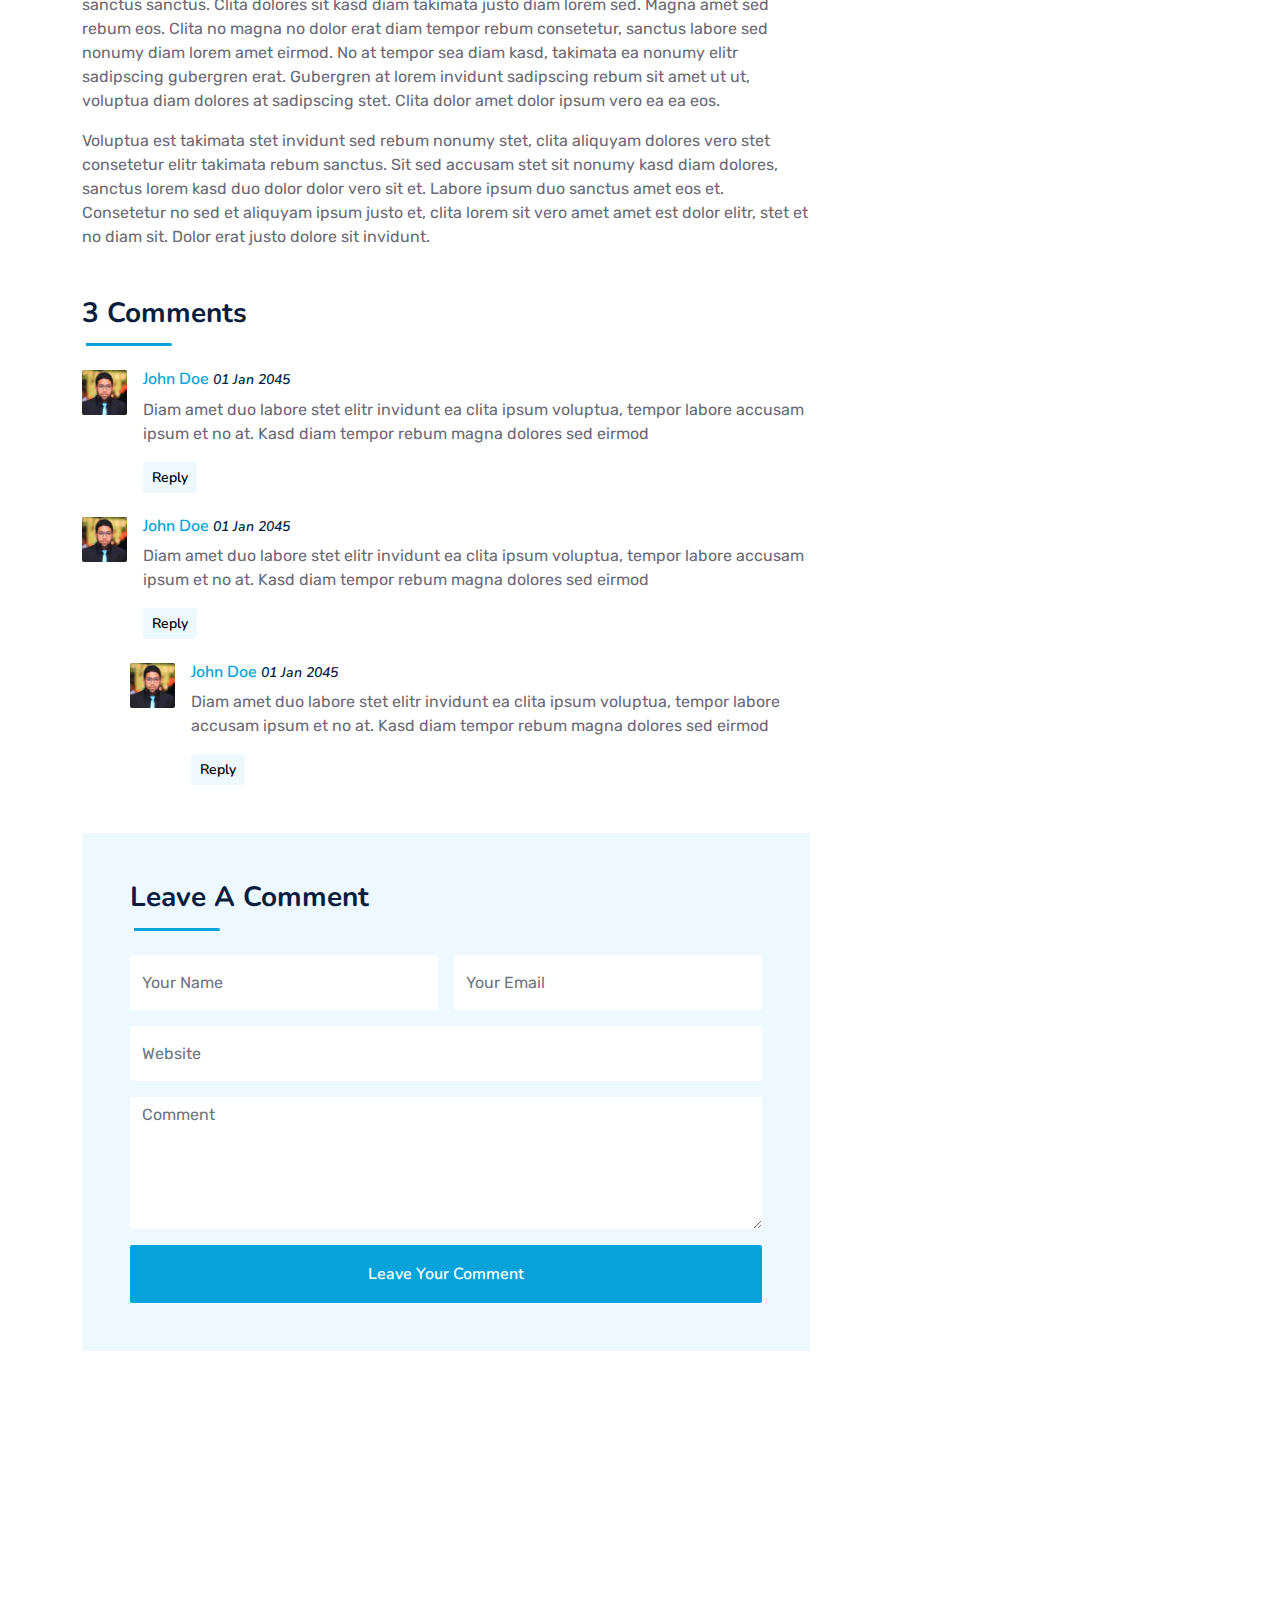
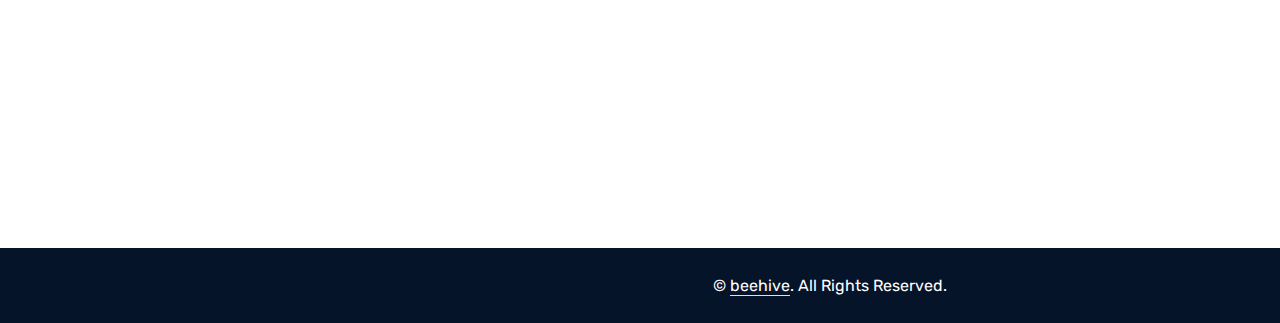
<file: beehive/detail.html>
<!DOCTYPE html>
<html lang="en">

<head>
    <meta charset="utf-8">
    <title>Startup - Startup Website Template</title>
    <meta content="width=device-width, initial-scale=1.0" name="viewport">
    <meta content="Free HTML Templates" name="keywords">
    <meta content="Free HTML Templates" name="description">

    <!-- Favicon -->
    <link href="img/favicon.ico" rel="icon">

    <!-- Google Web Fonts -->
    <link rel="preconnect" href="https://fonts.googleapis.com">
    <link rel="preconnect" href="https://fonts.gstatic.com" crossorigin>
    <link href="https://fonts.googleapis.com/css2?family=Nunito:wght@400;600;700;800&family=Rubik:wght@400;500;600;700&display=swap" rel="stylesheet">

    <!-- Icon Font Stylesheet -->
    <link href="https://cdnjs.cloudflare.com/ajax/libs/font-awesome/5.10.0/css/all.min.css" rel="stylesheet">
    <link href="https://cdn.jsdelivr.net/npm/bootstrap-icons@1.4.1/font/bootstrap-icons.css" rel="stylesheet">

    <!-- Libraries Stylesheet -->
    <link href="lib/owlcarousel/assets/owl.carousel.min.css" rel="stylesheet">
    <link href="lib/animate/animate.min.css" rel="stylesheet">

    <!-- Customized Bootstrap Stylesheet -->
    <link href="css/bootstrap.min.css" rel="stylesheet">

    <!-- Template Stylesheet -->
    <link href="css/style.css" rel="stylesheet">
</head>

<body>
    <!-- Spinner Start -->
    <div id="spinner" class="show bg-white position-fixed translate-middle w-100 vh-100 top-50 start-50 d-flex align-items-center justify-content-center">
        <div class="spinner"></div>
    </div>
    <!-- Spinner End -->


    <!-- Topbar Start -->
    <div class="container-fluid bg-dark px-5 d-none d-lg-block">
        <div class="row gx-0">
            <div class="col-lg-8 text-center text-lg-start mb-2 mb-lg-0">
                <div class="d-inline-flex align-items-center" style="height: 45px;">
                    <small class="me-3 text-light"><i class="fa fa-map-marker-alt me-2"></i>123 Street, New York, USA</small>
                    <small class="me-3 text-light"><i class="fa fa-phone-alt me-2"></i>+012 345 6789</small>
                    <small class="text-light"><i class="fa fa-envelope-open me-2"></i>info@example.com</small>
                </div>
            </div>
            <div class="col-lg-4 text-center text-lg-end">
                <div class="d-inline-flex align-items-center" style="height: 45px;">
                    <a class="btn btn-sm btn-outline-light btn-sm-square rounded-circle me-2" href=""><i class="fab fa-twitter fw-normal"></i></a>
                    <a class="btn btn-sm btn-outline-light btn-sm-square rounded-circle me-2" href=""><i class="fab fa-facebook-f fw-normal"></i></a>
                    <a class="btn btn-sm btn-outline-light btn-sm-square rounded-circle me-2" href=""><i class="fab fa-linkedin-in fw-normal"></i></a>
                    <a class="btn btn-sm btn-outline-light btn-sm-square rounded-circle me-2" href=""><i class="fab fa-instagram fw-normal"></i></a>
                    <a class="btn btn-sm btn-outline-light btn-sm-square rounded-circle" href=""><i class="fab fa-youtube fw-normal"></i></a>
                </div>
            </div>
        </div>
    </div>
    <!-- Topbar End -->


    <!-- Navbar Start -->
    <div class="container-fluid position-relative p-0">
        <nav class="navbar navbar-expand-lg navbar-dark px-5 py-3 py-lg-0">
            <a href="index.html" class="navbar-brand p-0">
                <h1 class="m-0"><i class="fa fa-user-tie me-2"></i>Startup</h1>
            </a>
            <button class="navbar-toggler" type="button" data-bs-toggle="collapse" data-bs-target="#navbarCollapse">
                <span class="fa fa-bars"></span>
            </button>
            <div class="collapse navbar-collapse" id="navbarCollapse">
                <div class="navbar-nav ms-auto py-0">
                    <a href="index.html" class="nav-item nav-link">Home</a>
                    <a href="about.html" class="nav-item nav-link">About</a>
                    <a href="service.html" class="nav-item nav-link">Services</a>
                    <div class="nav-item dropdown">
                        <a href="#" class="nav-link dropdown-toggle active" data-bs-toggle="dropdown">Blog</a>
                        <div class="dropdown-menu m-0">
                            <a href="blog.html" class="dropdown-item">Blog Grid</a>
                            <a href="detail.html" class="dropdown-item active">Blog Detail</a>
                        </div>
                    </div>
                    <div class="nav-item dropdown">
                        <a href="#" class="nav-link dropdown-toggle" data-bs-toggle="dropdown">Pages</a>
                        <div class="dropdown-menu m-0">
                            <a href="feature.html" class="dropdown-item">Our features</a>
                            <a href="team.html" class="dropdown-item">Team Members</a>
                            <a href="testimonial.html" class="dropdown-item">Testimonial</a>
                            <a href="quote.html" class="dropdown-item">Free Quote</a>
                        </div>
                    </div>
                    <a href="contact.html" class="nav-item nav-link">Contact</a>
                </div>
              
                
            </div>
        </nav>

        <div class="container-fluid bg-primary py-5 bg-header" style="margin-bottom: 90px;">
            <div class="row py-5">
                <div class="col-12 pt-lg-5 mt-lg-5 text-center">
                    <h1 class="display-4 text-white animated zoomIn">Blog Detail</h1>
                    <a href="" class="h5 text-white">Home</a>
                    <i class="far fa-circle text-white px-2"></i>
                    <a href="" class="h5 text-white">Blog Detail</a>
                </div>
            </div>
        </div>
    </div>
    <!-- Navbar End -->


    <!-- Full Screen Search Start -->
    <div class="modal fade" id="searchModal" tabindex="-1">
        <div class="modal-dialog modal-fullscreen">
            <div class="modal-content" style="background: rgba(9, 30, 62, .7);">
                <div class="modal-header border-0">
                    <button type="button" class="btn bg-white btn-close" data-bs-dismiss="modal" aria-label="Close"></button>
                </div>
                <div class="modal-body d-flex align-items-center justify-content-center">
                    <div class="input-group" style="max-width: 600px;">
                        <input type="text" class="form-control bg-transparent border-primary p-3" placeholder="Type search keyword">
                        <button class="btn btn-primary px-4"><i class="bi bi-search"></i></button>
                    </div>
                </div>
            </div>
        </div>
    </div>
    <!-- Full Screen Search End -->


    <!-- Blog Start -->
    <div class="container-fluid py-5 wow fadeInUp" data-wow-delay="0.1s">
        <div class="container py-5">
            <div class="row g-5">
                <div class="col-lg-8">
                    <!-- Blog Detail Start -->
                    <div class="mb-5">
                        <img class="img-fluid w-100 rounded mb-5" src="img/blog-1.jpg" alt="">
                        <h1 class="mb-4">Diam dolor est labore duo ipsum clita sed et lorem tempor duo</h1>
                        <p>Sadipscing labore amet rebum est et justo gubergren. Et eirmod ipsum sit diam ut
                            magna lorem. Nonumy vero labore lorem sanctus rebum et lorem magna kasd, stet
                            amet magna accusam consetetur eirmod. Kasd accusam sit ipsum sadipscing et at at
                            sanctus et. Ipsum sit gubergren dolores et, consetetur justo invidunt at et
                            aliquyam ut et vero clita. Diam sea sea no sed dolores diam nonumy, gubergren
                            sit stet no diam kasd vero.</p>
                        <p>Voluptua est takimata stet invidunt sed rebum nonumy stet, clita aliquyam dolores
                            vero stet consetetur elitr takimata rebum sanctus. Sit sed accusam stet sit
                            nonumy kasd diam dolores, sanctus lorem kasd duo dolor dolor vero sit et. Labore
                            ipsum duo sanctus amet eos et. Consetetur no sed et aliquyam ipsum justo et,
                            clita lorem sit vero amet amet est dolor elitr, stet et no diam sit. Dolor erat
                            justo dolore sit invidunt.</p>
                        <p>Diam dolor est labore duo invidunt ipsum clita et, sed et lorem voluptua tempor
                            invidunt at est sanctus sanctus. Clita dolores sit kasd diam takimata justo diam
                            lorem sed. Magna amet sed rebum eos. Clita no magna no dolor erat diam tempor
                            rebum consetetur, sanctus labore sed nonumy diam lorem amet eirmod. No at tempor
                            sea diam kasd, takimata ea nonumy elitr sadipscing gubergren erat. Gubergren at
                            lorem invidunt sadipscing rebum sit amet ut ut, voluptua diam dolores at
                            sadipscing stet. Clita dolor amet dolor ipsum vero ea ea eos.</p>
                        <p>Voluptua est takimata stet invidunt sed rebum nonumy stet, clita aliquyam dolores
                            vero stet consetetur elitr takimata rebum sanctus. Sit sed accusam stet sit
                            nonumy kasd diam dolores, sanctus lorem kasd duo dolor dolor vero sit et. Labore
                            ipsum duo sanctus amet eos et. Consetetur no sed et aliquyam ipsum justo et,
                            clita lorem sit vero amet amet est dolor elitr, stet et no diam sit. Dolor erat
                            justo dolore sit invidunt.</p>
                    </div>
                    <!-- Blog Detail End -->
    
                    <!-- Comment List Start -->
                    <div class="mb-5">
                        <div class="section-title section-title-sm position-relative pb-3 mb-4">
                            <h3 class="mb-0">3 Comments</h3>
                        </div>
                        <div class="d-flex mb-4">
                            <img src="img/user.jpg" class="img-fluid rounded" style="width: 45px; height: 45px;">
                            <div class="ps-3">
                                <h6><a href="">John Doe</a> <small><i>01 Jan 2045</i></small></h6>
                                <p>Diam amet duo labore stet elitr invidunt ea clita ipsum voluptua, tempor labore
                                    accusam ipsum et no at. Kasd diam tempor rebum magna dolores sed eirmod</p>
                                <button class="btn btn-sm btn-light">Reply</button>
                            </div>
                        </div>
                        <div class="d-flex mb-4">
                            <img src="img/user.jpg" class="img-fluid rounded" style="width: 45px; height: 45px;">
                            <div class="ps-3">
                                <h6><a href="">John Doe</a> <small><i>01 Jan 2045</i></small></h6>
                                <p>Diam amet duo labore stet elitr invidunt ea clita ipsum voluptua, tempor labore
                                    accusam ipsum et no at. Kasd diam tempor rebum magna dolores sed eirmod</p>
                                <button class="btn btn-sm btn-light">Reply</button>
                            </div>
                        </div>
                        <div class="d-flex ms-5 mb-4">
                            <img src="img/user.jpg" class="img-fluid rounded" style="width: 45px; height: 45px;">
                            <div class="ps-3">
                                <h6><a href="">John Doe</a> <small><i>01 Jan 2045</i></small></h6>
                                <p>Diam amet duo labore stet elitr invidunt ea clita ipsum voluptua, tempor labore
                                    accusam ipsum et no at. Kasd diam tempor rebum magna dolores sed eirmod</p>
                                <button class="btn btn-sm btn-light">Reply</button>
                            </div>
                        </div>
                    </div>
                    <!-- Comment List End -->
    
                    <!-- Comment Form Start -->
                    <div class="bg-light rounded p-5">
                        <div class="section-title section-title-sm position-relative pb-3 mb-4">
                            <h3 class="mb-0">Leave A Comment</h3>
                        </div>
                        <form>
                            <div class="row g-3">
                                <div class="col-12 col-sm-6">
                                    <input type="text" class="form-control bg-white border-0" placeholder="Your Name" style="height: 55px;">
                                </div>
                                <div class="col-12 col-sm-6">
                                    <input type="email" class="form-control bg-white border-0" placeholder="Your Email" style="height: 55px;">
                                </div>
                                <div class="col-12">
                                    <input type="text" class="form-control bg-white border-0" placeholder="Website" style="height: 55px;">
                                </div>
                                <div class="col-12">
                                    <textarea class="form-control bg-white border-0" rows="5" placeholder="Comment"></textarea>
                                </div>
                                <div class="col-12">
                                    <button class="btn btn-primary w-100 py-3" type="submit">Leave Your Comment</button>
                                </div>
                            </div>
                        </form>
                    </div>
                    <!-- Comment Form End -->
                </div>
    
                <!-- Sidebar Start -->
                <div class="col-lg-4">
                    <!-- Search Form Start -->
                    <div class="mb-5 wow slideInUp" data-wow-delay="0.1s">
                        <div class="input-group">
                            <input type="text" class="form-control p-3" placeholder="Keyword">
                            <button class="btn btn-primary px-4"><i class="bi bi-search"></i></button>
                        </div>
                    </div>
                    <!-- Search Form End -->
    
                    <!-- Category Start -->
                    <div class="mb-5 wow slideInUp" data-wow-delay="0.1s">
                        <div class="section-title section-title-sm position-relative pb-3 mb-4">
                            <h3 class="mb-0">Categories</h3>
                        </div>
                        <div class="link-animated d-flex flex-column justify-content-start">
                            <a class="h5 fw-semi-bold bg-light rounded py-2 px-3 mb-2" href="#"><i class="bi bi-arrow-right me-2"></i>Web Design</a>
                            <a class="h5 fw-semi-bold bg-light rounded py-2 px-3 mb-2" href="#"><i class="bi bi-arrow-right me-2"></i>Web Development</a>
                            <a class="h5 fw-semi-bold bg-light rounded py-2 px-3 mb-2" href="#"><i class="bi bi-arrow-right me-2"></i>Web Development</a>
                            <a class="h5 fw-semi-bold bg-light rounded py-2 px-3 mb-2" href="#"><i class="bi bi-arrow-right me-2"></i>Keyword Research</a>
                            <a class="h5 fw-semi-bold bg-light rounded py-2 px-3 mb-2" href="#"><i class="bi bi-arrow-right me-2"></i>Email Marketing</a>
                        </div>
                    </div>
                    <!-- Category End -->
    
                    <!-- Recent Post Start -->
                    <div class="mb-5 wow slideInUp" data-wow-delay="0.1s">
                        <div class="section-title section-title-sm position-relative pb-3 mb-4">
                            <h3 class="mb-0">Recent Post</h3>
                        </div>
                        <div class="d-flex rounded overflow-hidden mb-3">
                            <img class="img-fluid" src="img/blog-1.jpg" style="width: 100px; height: 100px; object-fit: cover;" alt="">
                            <a href="" class="h5 fw-semi-bold d-flex align-items-center bg-light px-3 mb-0">Lorem ipsum dolor sit amet adipis elit
                            </a>
                        </div>
                        <div class="d-flex rounded overflow-hidden mb-3">
                            <img class="img-fluid" src="img/blog-2.jpg" style="width: 100px; height: 100px; object-fit: cover;" alt="">
                            <a href="" class="h5 fw-semi-bold d-flex align-items-center bg-light px-3 mb-0">Lorem ipsum dolor sit amet adipis elit
                            </a>
                        </div>
                        <div class="d-flex rounded overflow-hidden mb-3">
                            <img class="img-fluid" src="img/blog-3.jpg" style="width: 100px; height: 100px; object-fit: cover;" alt="">
                            <a href="" class="h5 fw-semi-bold d-flex align-items-center bg-light px-3 mb-0">Lorem ipsum dolor sit amet adipis elit
                            </a>
                        </div>
                        <div class="d-flex rounded overflow-hidden mb-3">
                            <img class="img-fluid" src="img/blog-1.jpg" style="width: 100px; height: 100px; object-fit: cover;" alt="">
                            <a href="" class="h5 fw-semi-bold d-flex align-items-center bg-light px-3 mb-0">Lorem ipsum dolor sit amet adipis elit
                            </a>
                        </div>
                        <div class="d-flex rounded overflow-hidden mb-3">
                            <img class="img-fluid" src="img/blog-2.jpg" style="width: 100px; height: 100px; object-fit: cover;" alt="">
                            <a href="" class="h5 fw-semi-bold d-flex align-items-center bg-light px-3 mb-0">Lorem ipsum dolor sit amet adipis elit
                            </a>
                        </div>
                        <div class="d-flex rounded overflow-hidden mb-3">
                            <img class="img-fluid" src="img/blog-3.jpg" style="width: 100px; height: 100px; object-fit: cover;" alt="">
                            <a href="" class="h5 fw-semi-bold d-flex align-items-center bg-light px-3 mb-0">Lorem ipsum dolor sit amet adipis elit
                            </a>
                        </div>
                    </div>
                    <!-- Recent Post End -->
    
                    <!-- Image Start -->
                    <div class="mb-5 wow slideInUp" data-wow-delay="0.1s">
                        <img src="img/blog-1.jpg" alt="" class="img-fluid rounded">
                    </div>
                    <!-- Image End -->
    
                    <!-- Tags Start -->
                    <div class="mb-5 wow slideInUp" data-wow-delay="0.1s">
                        <div class="section-title section-title-sm position-relative pb-3 mb-4">
                            <h3 class="mb-0">Tag Cloud</h3>
                        </div>
                        <div class="d-flex flex-wrap m-n1">
                            <a href="" class="btn btn-light m-1">Design</a>
                            <a href="" class="btn btn-light m-1">Development</a>
                            <a href="" class="btn btn-light m-1">Marketing</a>
                            <a href="" class="btn btn-light m-1">SEO</a>
                            <a href="" class="btn btn-light m-1">Writing</a>
                            <a href="" class="btn btn-light m-1">Consulting</a>
                            <a href="" class="btn btn-light m-1">Design</a>
                            <a href="" class="btn btn-light m-1">Development</a>
                            <a href="" class="btn btn-light m-1">Marketing</a>
                            <a href="" class="btn btn-light m-1">SEO</a>
                            <a href="" class="btn btn-light m-1">Writing</a>
                            <a href="" class="btn btn-light m-1">Consulting</a>
                        </div>
                    </div>
                    <!-- Tags End -->
    
                    <!-- Plain Text Start -->
                    <div class="wow slideInUp" data-wow-delay="0.1s">
                        <div class="section-title section-title-sm position-relative pb-3 mb-4">
                            <h3 class="mb-0">Plain Text</h3>
                        </div>
                        <div class="bg-light text-center" style="padding: 30px;">
                            <p>Vero sea et accusam justo dolor accusam lorem consetetur, dolores sit amet sit dolor clita kasd justo, diam accusam no sea ut tempor magna takimata, amet sit et diam dolor ipsum amet diam</p>
                            <a href="" class="btn btn-primary py-2 px-4">Read More</a>
                        </div>
                    </div>
                    <!-- Plain Text End -->
                </div>
                <!-- Sidebar End -->
            </div>
        </div>
    </div>
    <!-- Blog End -->
     <!-- Footer Start -->
     <div class="container-fluid bg-dark text-light mt-5 wow fadeInUp" data-wow-delay="0.1s">
        <div class="container">
            <div class="row gx-5">
                <div class="col-lg-4 col-md-6 footer-about">
                    <div class="d-flex flex-column align-items-center justify-content-center text-center h-100 bg-primary p-4">
                        <a href="index.html" class="navbar-brand">
                            <h1 class="m-0 text-white"><i class="fa fa-user-tie me-2"></i>beehive</h1>
                        </a>
                        <p class="mt-3 mb-4">Lorem diam sit erat dolor elitr et, diam lorem justo amet clita stet eos sit. Elitr dolor duo lorem, elitr clita ipsum sea. Diam amet erat lorem stet eos. Diam amet et kasd eos duo.</p>
                        <form action="">
                            <div class="input-group">
                                <input type="text" class="form-control border-white p-3" placeholder="Your Email">
                                <button class="btn btn-dark">Sign Up</button>
                            </div>
                        </form>
                    </div>
                </div>
                <div class="col-lg-8 col-md-6">
                    <div class="row gx-5">
                        <div class="col-lg-4 col-md-12 pt-5 mb-5">
                            <div class="section-title section-title-sm position-relative pb-3 mb-4">
                                <h3 class="text-light mb-0">Get In Touch</h3>
                            </div>
                            <div class="d-flex mb-2">
                                <i class="bi bi-geo-alt text-primary me-2"></i>
                                <p class="mb-0">Gaza Strip al sohada st</p>
                            </div>
                            <div class="d-flex mb-2">
                                <i class="bi bi-envelope-open text-primary me-2"></i>
                                <p class="mb-0">Beehive.tech@hotmail.com</p>
                            </div>
                            <div class="d-flex mb-2">
                                <i class="bi bi-telephone text-primary me-2"></i>
                                <p class="mb-0">+970595817004</p>
                            </div>
                            <div class="d-flex mt-4">
                                <a class="btn btn-primary btn-square me-2" href="https://twitter.com/TechBeehive"><i class="fab fa-twitter fw-normal"></i></a>
                                <a class="btn btn-primary btn-square me-2" href="https://www.facebook.com/beehive.tec"><i class="fab fa-facebook-f fw-normal"></i></a>
                                <a class="btn btn-primary btn-square me-2" href="https://www.linkedin.com/in/beehive-tech-522b44262"><i class="fab fa-linkedin-in fw-normal"></i></a>
                                <a class="btn btn-primary btn-square" href="https://www.instagram.com/beehive_tech/"><i class="fab fa-instagram fw-normal"></i></a>
                            </div>
                        </div>
                       
                        <div class="col-lg-4 col-md-12 pt-0 pt-lg-5 mb-5">
                            <div class="section-title section-title-sm position-relative pb-3 mb-4">
                                <h3 class="text-light mb-0">Popular Links</h3>
                            </div>
                            <div class="link-animated d-flex flex-column justify-content-start">
                                <a class="text-light mb-2" href="index.html"><i class="bi bi-arrow-right text-primary me-2"></i>Home</a>
                                <a class="text-light mb-2" href="about.html"><i class="bi bi-arrow-right text-primary me-2"></i>About Us</a>
                                <a class="text-light mb-2" href="service.html"><i class="bi bi-arrow-right text-primary me-2"></i>Our Services</a>
                                <a class="text-light mb-2" href="team.html"><i class="bi bi-arrow-right text-primary me-2"></i>Meet The Team</a>
                                <a class="text-light mb-2" href="blog.html"><i class="bi bi-arrow-right text-primary me-2"></i>Latest Blog</a>
                                <a class="text-light" href="contact.html"><i class="bi bi-arrow-right text-primary me-2"></i>Contact Us</a>
                            </div>
                        </div>
                    </div>
                </div>
            </div>
        </div>
    </div>
    <div class="container-fluid text-white" style="background: #061429;">
        <div class="container text-center">
            <div class="row justify-content-end">
                <div class="col-lg-8 col-md-6">
                    <div class="d-flex align-items-center justify-content-center" style="height: 75px;">
                        <p class="mb-0">&copy; <a class="text-white border-bottom" href="#">beehive</a>. All Rights Reserved. 
                    </div>
                </div>
            </div>
        </div>
    </div>
    <!-- Footer End -->
    
        <!-- whatsapp icon -->
        <link rel="stylesheet" href="https://maxcdn.bootstrapcdn.com/font-awesome/4.5.0/css/font-awesome.min.css">
    <a href="https://wa.me/00970595817004" class="float" target="_blank">
      <i class="fa fa-whatsapp my-float"></i>
    </a>
        <!-- end whatsapp icon -->

    <!-- JavaScript Libraries -->
    <script src="https://code.jquery.com/jquery-3.4.1.min.js"></script>
    <script src="https://cdn.jsdelivr.net/npm/bootstrap@5.0.0/dist/js/bootstrap.bundle.min.js"></script>
    <script src="lib/wow/wow.min.js"></script>
    <script src="lib/easing/easing.min.js"></script>
    <script src="lib/waypoints/waypoints.min.js"></script>
    <script src="lib/counterup/counterup.min.js"></script>
    <script src="lib/owlcarousel/owl.carousel.min.js"></script>

    <!-- Template Javascript -->
    <script src="js/main.js"></script>
</body>

</html>
</file>
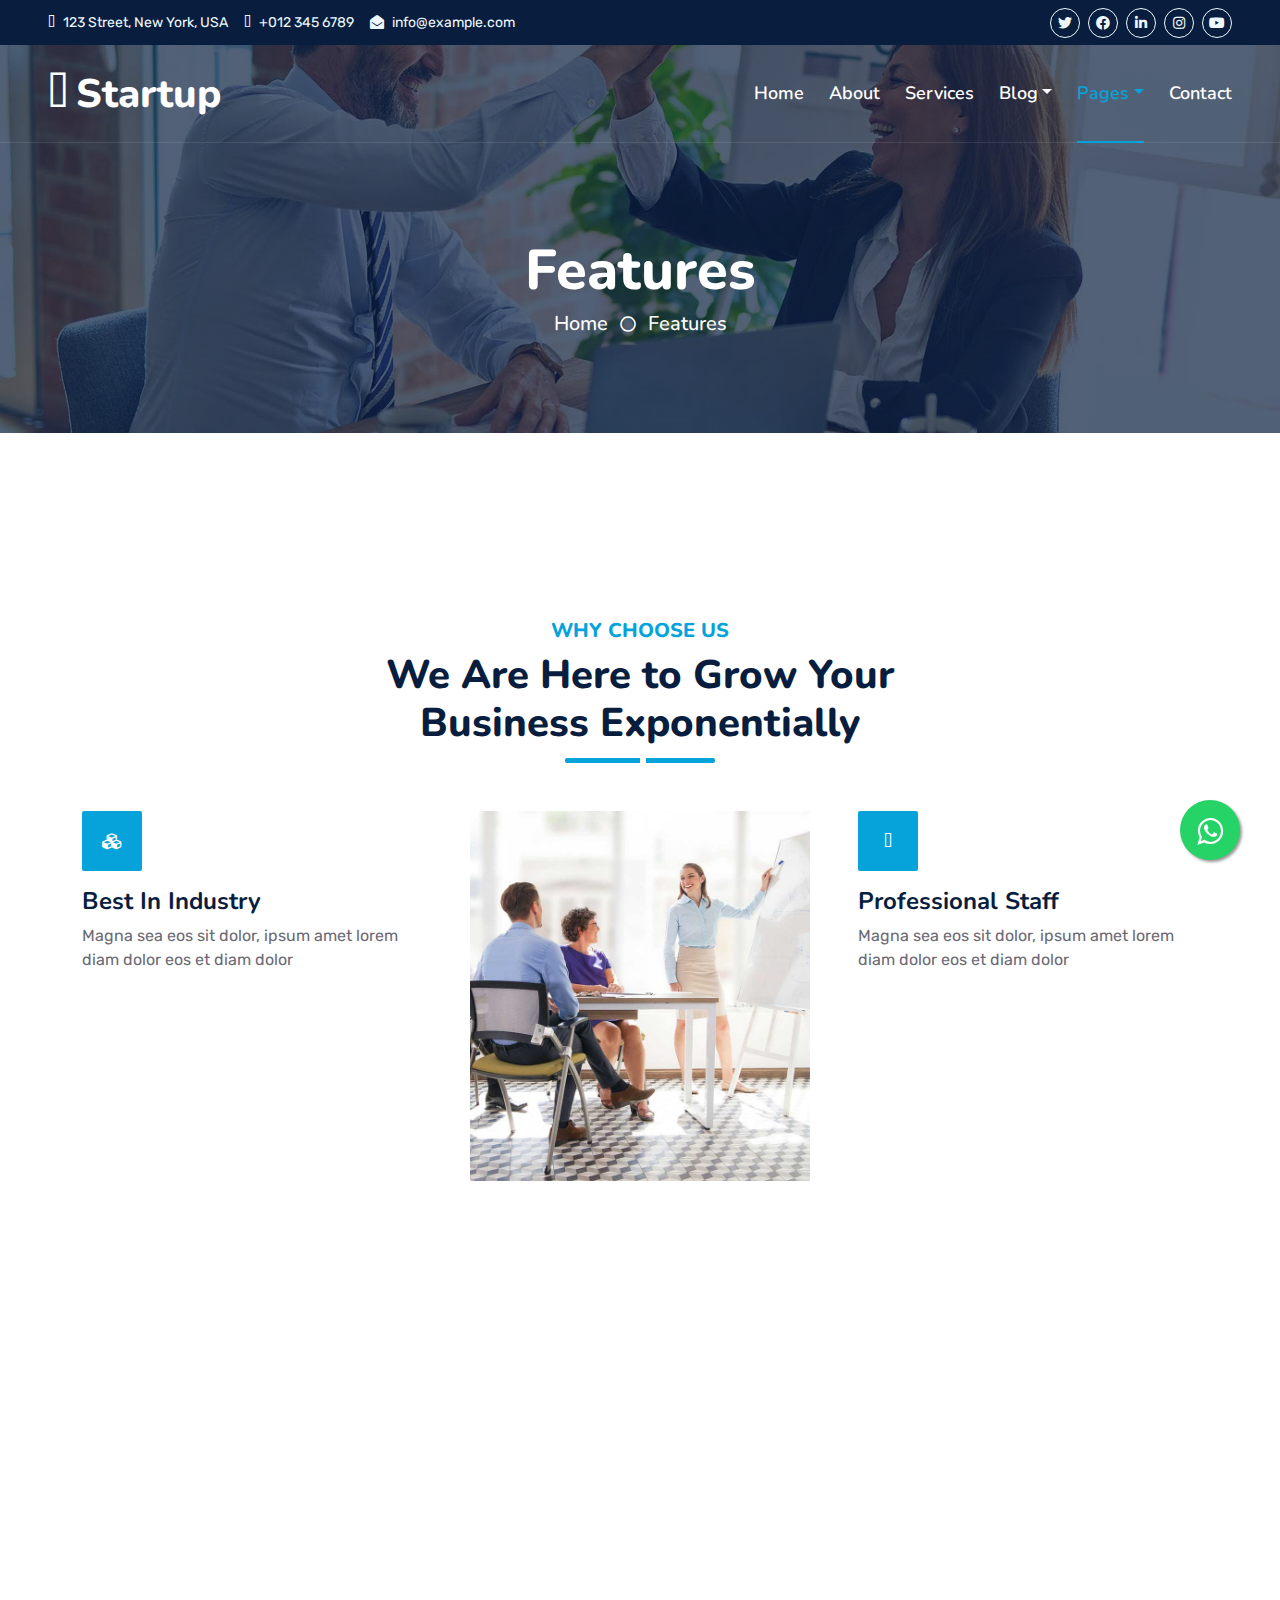
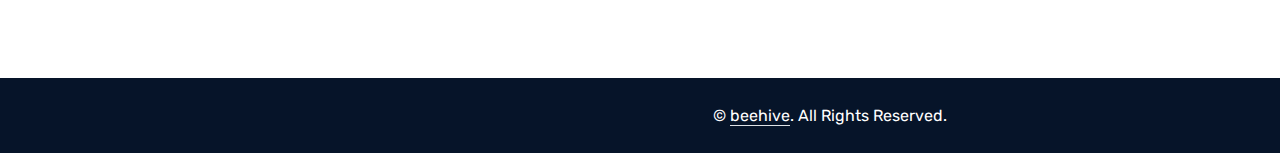
<file: beehive/feature.html>
<!DOCTYPE html>
<html lang="en">

<head>
    <meta charset="utf-8">
    <title>Startup - Startup Website Template</title>
    <meta content="width=device-width, initial-scale=1.0" name="viewport">
    <meta content="Free HTML Templates" name="keywords">
    <meta content="Free HTML Templates" name="description">

    <!-- Favicon -->
    <link href="img/favicon.ico" rel="icon">

    <!-- Google Web Fonts -->
    <link rel="preconnect" href="https://fonts.googleapis.com">
    <link rel="preconnect" href="https://fonts.gstatic.com" crossorigin>
    <link href="https://fonts.googleapis.com/css2?family=Nunito:wght@400;600;700;800&family=Rubik:wght@400;500;600;700&display=swap" rel="stylesheet">

    <!-- Icon Font Stylesheet -->
    <link href="https://cdnjs.cloudflare.com/ajax/libs/font-awesome/5.10.0/css/all.min.css" rel="stylesheet">
    <link href="https://cdn.jsdelivr.net/npm/bootstrap-icons@1.4.1/font/bootstrap-icons.css" rel="stylesheet">

    <!-- Libraries Stylesheet -->
    <link href="lib/owlcarousel/assets/owl.carousel.min.css" rel="stylesheet">
    <link href="lib/animate/animate.min.css" rel="stylesheet">

    <!-- Customized Bootstrap Stylesheet -->
    <link href="css/bootstrap.min.css" rel="stylesheet">

    <!-- Template Stylesheet -->
    <link href="css/style.css" rel="stylesheet">
</head>

<body>
    <!-- Spinner Start -->
    <div id="spinner" class="show bg-white position-fixed translate-middle w-100 vh-100 top-50 start-50 d-flex align-items-center justify-content-center">
        <div class="spinner"></div>
    </div>
    <!-- Spinner End -->


    <!-- Topbar Start -->
    <div class="container-fluid bg-dark px-5 d-none d-lg-block">
        <div class="row gx-0">
            <div class="col-lg-8 text-center text-lg-start mb-2 mb-lg-0">
                <div class="d-inline-flex align-items-center" style="height: 45px;">
                    <small class="me-3 text-light"><i class="fa fa-map-marker-alt me-2"></i>123 Street, New York, USA</small>
                    <small class="me-3 text-light"><i class="fa fa-phone-alt me-2"></i>+012 345 6789</small>
                    <small class="text-light"><i class="fa fa-envelope-open me-2"></i>info@example.com</small>
                </div>
            </div>
            <div class="col-lg-4 text-center text-lg-end">
                <div class="d-inline-flex align-items-center" style="height: 45px;">
                    <a class="btn btn-sm btn-outline-light btn-sm-square rounded-circle me-2" href=""><i class="fab fa-twitter fw-normal"></i></a>
                    <a class="btn btn-sm btn-outline-light btn-sm-square rounded-circle me-2" href=""><i class="fab fa-facebook-f fw-normal"></i></a>
                    <a class="btn btn-sm btn-outline-light btn-sm-square rounded-circle me-2" href=""><i class="fab fa-linkedin-in fw-normal"></i></a>
                    <a class="btn btn-sm btn-outline-light btn-sm-square rounded-circle me-2" href=""><i class="fab fa-instagram fw-normal"></i></a>
                    <a class="btn btn-sm btn-outline-light btn-sm-square rounded-circle" href=""><i class="fab fa-youtube fw-normal"></i></a>
                </div>
            </div>
        </div>
    </div>
    <!-- Topbar End -->


    <!-- Navbar Start -->
    <div class="container-fluid position-relative p-0">
        <nav class="navbar navbar-expand-lg navbar-dark px-5 py-3 py-lg-0">
            <a href="index.html" class="navbar-brand p-0">
                <h1 class="m-0"><i class="fa fa-user-tie me-2"></i>Startup</h1>
            </a>
            <button class="navbar-toggler" type="button" data-bs-toggle="collapse" data-bs-target="#navbarCollapse">
                <span class="fa fa-bars"></span>
            </button>
            <div class="collapse navbar-collapse" id="navbarCollapse">
                <div class="navbar-nav ms-auto py-0">
                    <a href="index.html" class="nav-item nav-link">Home</a>
                    <a href="about.html" class="nav-item nav-link">About</a>
                    <a href="service.html" class="nav-item nav-link">Services</a>
                    <div class="nav-item dropdown">
                        <a href="#" class="nav-link dropdown-toggle" data-bs-toggle="dropdown">Blog</a>
                        <div class="dropdown-menu m-0">
                            <a href="blog.html" class="dropdown-item">Blog Grid</a>
                            <a href="detail.html" class="dropdown-item">Blog Detail</a>
                        </div>
                    </div>
                    <div class="nav-item dropdown">
                        <a href="#" class="nav-link dropdown-toggle active" data-bs-toggle="dropdown">Pages</a>
                        <div class="dropdown-menu m-0">
                            <a href="feature.html" class="dropdown-item active">Our features</a>
                            <a href="team.html" class="dropdown-item">Team Members</a>
                            <a href="testimonial.html" class="dropdown-item">Testimonial</a>
                            <a href="quote.html" class="dropdown-item">Free Quote</a>
                        </div>
                    </div>
                    <a href="contact.html" class="nav-item nav-link">Contact</a>
                </div>
               
               
            </div>
        </nav>

        <div class="container-fluid bg-primary py-5 bg-header" style="margin-bottom: 90px;">
            <div class="row py-5">
                <div class="col-12 pt-lg-5 mt-lg-5 text-center">
                    <h1 class="display-4 text-white animated zoomIn">Features</h1>
                    <a href="" class="h5 text-white">Home</a>
                    <i class="far fa-circle text-white px-2"></i>
                    <a href="" class="h5 text-white">Features</a>
                </div>
            </div>
        </div>
    </div>
    <!-- Navbar End -->


    <!-- Full Screen Search Start -->
    <div class="modal fade" id="searchModal" tabindex="-1">
        <div class="modal-dialog modal-fullscreen">
            <div class="modal-content" style="background: rgba(9, 30, 62, .7);">
                <div class="modal-header border-0">
                    <button type="button" class="btn bg-white btn-close" data-bs-dismiss="modal" aria-label="Close"></button>
                </div>
                <div class="modal-body d-flex align-items-center justify-content-center">
                    <div class="input-group" style="max-width: 600px;">
                        <input type="text" class="form-control bg-transparent border-primary p-3" placeholder="Type search keyword">
                        <button class="btn btn-primary px-4"><i class="bi bi-search"></i></button>
                    </div>
                </div>
            </div>
        </div>
    </div>
    <!-- Full Screen Search End -->


    <!-- Features Start -->
    <div class="container-fluid py-5 wow fadeInUp" data-wow-delay="0.1s">
        <div class="container py-5">
            <div class="section-title text-center position-relative pb-3 mb-5 mx-auto" style="max-width: 600px;">
                <h5 class="fw-bold text-primary text-uppercase">Why Choose Us</h5>
                <h1 class="mb-0">We Are Here to Grow Your Business Exponentially</h1>
            </div>
            <div class="row g-5">
                <div class="col-lg-4">
                    <div class="row g-5">
                        <div class="col-12 wow zoomIn" data-wow-delay="0.2s">
                            <div class="bg-primary rounded d-flex align-items-center justify-content-center mb-3" style="width: 60px; height: 60px;">
                                <i class="fa fa-cubes text-white"></i>
                            </div>
                            <h4>Best In Industry</h4>
                            <p class="mb-0">Magna sea eos sit dolor, ipsum amet lorem diam dolor eos et diam dolor</p>
                        </div>
                        <div class="col-12 wow zoomIn" data-wow-delay="0.6s">
                            <div class="bg-primary rounded d-flex align-items-center justify-content-center mb-3" style="width: 60px; height: 60px;">
                                <i class="fa fa-award text-white"></i>
                            </div>
                            <h4>Award Winning</h4>
                            <p class="mb-0">Magna sea eos sit dolor, ipsum amet lorem diam dolor eos et diam dolor</p>
                        </div>
                    </div>
                </div>
                <div class="col-lg-4  wow zoomIn" data-wow-delay="0.9s" style="min-height: 350px;">
                    <div class="position-relative h-100">
                        <img class="position-absolute w-100 h-100 rounded wow zoomIn" data-wow-delay="0.1s" src="img/feature.jpg" style="object-fit: cover;">
                    </div>
                </div>
                <div class="col-lg-4">
                    <div class="row g-5">
                        <div class="col-12 wow zoomIn" data-wow-delay="0.4s">
                            <div class="bg-primary rounded d-flex align-items-center justify-content-center mb-3" style="width: 60px; height: 60px;">
                                <i class="fa fa-users-cog text-white"></i>
                            </div>
                            <h4>Professional Staff</h4>
                            <p class="mb-0">Magna sea eos sit dolor, ipsum amet lorem diam dolor eos et diam dolor</p>
                        </div>
                        <div class="col-12 wow zoomIn" data-wow-delay="0.8s">
                            <div class="bg-primary rounded d-flex align-items-center justify-content-center mb-3" style="width: 60px; height: 60px;">
                                <i class="fa fa-phone-alt text-white"></i>
                            </div>
                            <h4>24/7 Support</h4>
                            <p class="mb-0">Magna sea eos sit dolor, ipsum amet lorem diam dolor eos et diam dolor</p>
                        </div>
                    </div>
                </div>
            </div>
        </div>
    </div>
    <!-- Features Start -->

     <!-- Footer Start -->
     <div class="container-fluid bg-dark text-light mt-5 wow fadeInUp" data-wow-delay="0.1s">
        <div class="container">
            <div class="row gx-5">
                <div class="col-lg-4 col-md-6 footer-about">
                    <div class="d-flex flex-column align-items-center justify-content-center text-center h-100 bg-primary p-4">
                        <a href="index.html" class="navbar-brand">
                            <h1 class="m-0 text-white"><i class="fa fa-user-tie me-2"></i>beehive</h1>
                        </a>
                        <p class="mt-3 mb-4">Lorem diam sit erat dolor elitr et, diam lorem justo amet clita stet eos sit. Elitr dolor duo lorem, elitr clita ipsum sea. Diam amet erat lorem stet eos. Diam amet et kasd eos duo.</p>
                        <form action="">
                            <div class="input-group">
                                <input type="text" class="form-control border-white p-3" placeholder="Your Email">
                                <button class="btn btn-dark">Sign Up</button>
                            </div>
                        </form>
                    </div>
                </div>
                <div class="col-lg-8 col-md-6">
                    <div class="row gx-5">
                        <div class="col-lg-4 col-md-12 pt-5 mb-5">
                            <div class="section-title section-title-sm position-relative pb-3 mb-4">
                                <h3 class="text-light mb-0">Get In Touch</h3>
                            </div>
                            <div class="d-flex mb-2">
                                <i class="bi bi-geo-alt text-primary me-2"></i>
                                <p class="mb-0">Gaza Strip al sohada st</p>
                            </div>
                            <div class="d-flex mb-2">
                                <i class="bi bi-envelope-open text-primary me-2"></i>
                                <p class="mb-0">Beehive.tech@hotmail.com</p>
                            </div>
                            <div class="d-flex mb-2">
                                <i class="bi bi-telephone text-primary me-2"></i>
                                <p class="mb-0">+970595817004</p>
                            </div>
                            <div class="d-flex mt-4">
                                <a class="btn btn-primary btn-square me-2" href="https://twitter.com/TechBeehive"><i class="fab fa-twitter fw-normal"></i></a>
                                <a class="btn btn-primary btn-square me-2" href="https://www.facebook.com/beehive.tec"><i class="fab fa-facebook-f fw-normal"></i></a>
                                <a class="btn btn-primary btn-square me-2" href="https://www.linkedin.com/in/beehive-tech-522b44262"><i class="fab fa-linkedin-in fw-normal"></i></a>
                                <a class="btn btn-primary btn-square" href="https://www.instagram.com/beehive_tech/"><i class="fab fa-instagram fw-normal"></i></a>
                            </div>
                        </div>
                       
                        <div class="col-lg-4 col-md-12 pt-0 pt-lg-5 mb-5">
                            <div class="section-title section-title-sm position-relative pb-3 mb-4">
                                <h3 class="text-light mb-0">Popular Links</h3>
                            </div>
                            <div class="link-animated d-flex flex-column justify-content-start">
                                <a class="text-light mb-2" href="index.html"><i class="bi bi-arrow-right text-primary me-2"></i>Home</a>
                                <a class="text-light mb-2" href="about.html"><i class="bi bi-arrow-right text-primary me-2"></i>About Us</a>
                                <a class="text-light mb-2" href="service.html"><i class="bi bi-arrow-right text-primary me-2"></i>Our Services</a>
                                <a class="text-light mb-2" href="team.html"><i class="bi bi-arrow-right text-primary me-2"></i>Meet The Team</a>
                                <a class="text-light mb-2" href="blog.html"><i class="bi bi-arrow-right text-primary me-2"></i>Latest Blog</a>
                                <a class="text-light" href="contact.html"><i class="bi bi-arrow-right text-primary me-2"></i>Contact Us</a>
                            </div>
                        </div>
                    </div>
                </div>
            </div>
        </div>
    </div>
    <div class="container-fluid text-white" style="background: #061429;">
        <div class="container text-center">
            <div class="row justify-content-end">
                <div class="col-lg-8 col-md-6">
                    <div class="d-flex align-items-center justify-content-center" style="height: 75px;">
                        <p class="mb-0">&copy; <a class="text-white border-bottom" href="#">beehive</a>. All Rights Reserved. 
                    </div>
                </div>
            </div>
        </div>
    </div>
    <!-- Footer End -->
    
        <!-- whatsapp icon -->
        <link rel="stylesheet" href="https://maxcdn.bootstrapcdn.com/font-awesome/4.5.0/css/font-awesome.min.css">
    <a href="https://wa.me/00970595817004" class="float" target="_blank">
      <i class="fa fa-whatsapp my-float"></i>
    </a>
        <!-- end whatsapp icon -->
    <!-- JavaScript Libraries -->
    <script src="https://code.jquery.com/jquery-3.4.1.min.js"></script>
    <script src="https://cdn.jsdelivr.net/npm/bootstrap@5.0.0/dist/js/bootstrap.bundle.min.js"></script>
    <script src="lib/wow/wow.min.js"></script>
    <script src="lib/easing/easing.min.js"></script>
    <script src="lib/waypoints/waypoints.min.js"></script>
    <script src="lib/counterup/counterup.min.js"></script>
    <script src="lib/owlcarousel/owl.carousel.min.js"></script>

    <!-- Template Javascript -->
    <script src="js/main.js"></script>
</body>

</html>
</file>
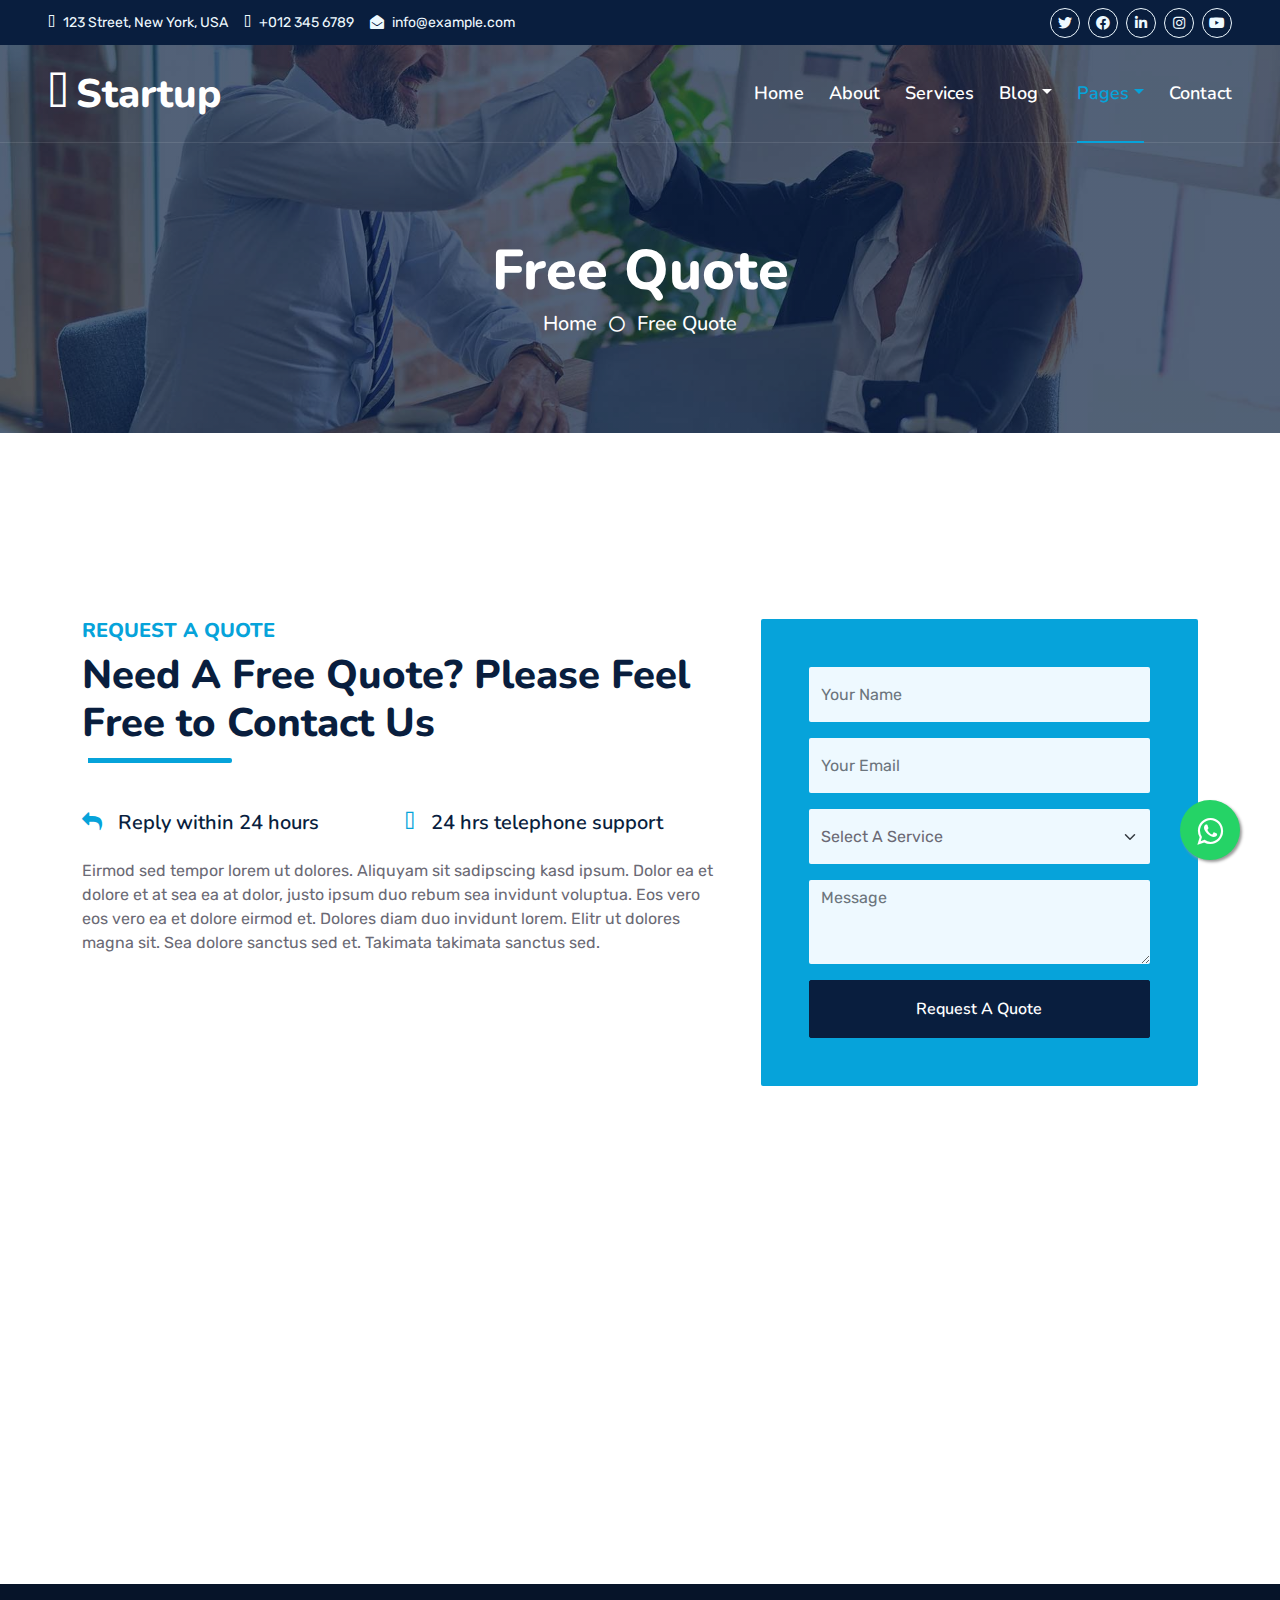
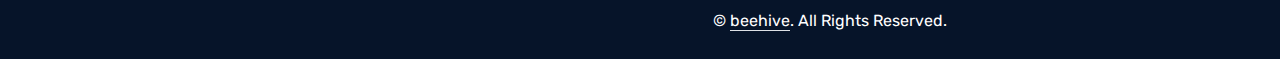
<file: beehive/quote.html>
<!DOCTYPE html>
<html lang="en">

<head>
    <meta charset="utf-8">
    <title>Startup - Startup Website Template</title>
    <meta content="width=device-width, initial-scale=1.0" name="viewport">
    <meta content="Free HTML Templates" name="keywords">
    <meta content="Free HTML Templates" name="description">

    <!-- Favicon -->
    <link href="img/favicon.ico" rel="icon">

    <!-- Google Web Fonts -->
    <link rel="preconnect" href="https://fonts.googleapis.com">
    <link rel="preconnect" href="https://fonts.gstatic.com" crossorigin>
    <link href="https://fonts.googleapis.com/css2?family=Nunito:wght@400;600;700;800&family=Rubik:wght@400;500;600;700&display=swap" rel="stylesheet">

    <!-- Icon Font Stylesheet -->
    <link href="https://cdnjs.cloudflare.com/ajax/libs/font-awesome/5.10.0/css/all.min.css" rel="stylesheet">
    <link href="https://cdn.jsdelivr.net/npm/bootstrap-icons@1.4.1/font/bootstrap-icons.css" rel="stylesheet">

    <!-- Libraries Stylesheet -->
    <link href="lib/owlcarousel/assets/owl.carousel.min.css" rel="stylesheet">
    <link href="lib/animate/animate.min.css" rel="stylesheet">

    <!-- Customized Bootstrap Stylesheet -->
    <link href="css/bootstrap.min.css" rel="stylesheet">

    <!-- Template Stylesheet -->
    <link href="css/style.css" rel="stylesheet">
</head>

<body>
    <!-- Spinner Start -->
    <div id="spinner" class="show bg-white position-fixed translate-middle w-100 vh-100 top-50 start-50 d-flex align-items-center justify-content-center">
        <div class="spinner"></div>
    </div>
    <!-- Spinner End -->


    <!-- Topbar Start -->
    <div class="container-fluid bg-dark px-5 d-none d-lg-block">
        <div class="row gx-0">
            <div class="col-lg-8 text-center text-lg-start mb-2 mb-lg-0">
                <div class="d-inline-flex align-items-center" style="height: 45px;">
                    <small class="me-3 text-light"><i class="fa fa-map-marker-alt me-2"></i>123 Street, New York, USA</small>
                    <small class="me-3 text-light"><i class="fa fa-phone-alt me-2"></i>+012 345 6789</small>
                    <small class="text-light"><i class="fa fa-envelope-open me-2"></i>info@example.com</small>
                </div>
            </div>
            <div class="col-lg-4 text-center text-lg-end">
                <div class="d-inline-flex align-items-center" style="height: 45px;">
                    <a class="btn btn-sm btn-outline-light btn-sm-square rounded-circle me-2" href=""><i class="fab fa-twitter fw-normal"></i></a>
                    <a class="btn btn-sm btn-outline-light btn-sm-square rounded-circle me-2" href=""><i class="fab fa-facebook-f fw-normal"></i></a>
                    <a class="btn btn-sm btn-outline-light btn-sm-square rounded-circle me-2" href=""><i class="fab fa-linkedin-in fw-normal"></i></a>
                    <a class="btn btn-sm btn-outline-light btn-sm-square rounded-circle me-2" href=""><i class="fab fa-instagram fw-normal"></i></a>
                    <a class="btn btn-sm btn-outline-light btn-sm-square rounded-circle" href=""><i class="fab fa-youtube fw-normal"></i></a>
                </div>
            </div>
        </div>
    </div>
    <!-- Topbar End -->


    <!-- Navbar Start -->
    <div class="container-fluid position-relative p-0">
        <nav class="navbar navbar-expand-lg navbar-dark px-5 py-3 py-lg-0">
            <a href="index.html" class="navbar-brand p-0">
                <h1 class="m-0"><i class="fa fa-user-tie me-2"></i>Startup</h1>
            </a>
            <button class="navbar-toggler" type="button" data-bs-toggle="collapse" data-bs-target="#navbarCollapse">
                <span class="fa fa-bars"></span>
            </button>
            <div class="collapse navbar-collapse" id="navbarCollapse">
                <div class="navbar-nav ms-auto py-0">
                    <a href="index.html" class="nav-item nav-link">Home</a>
                    <a href="about.html" class="nav-item nav-link">About</a>
                    <a href="service.html" class="nav-item nav-link">Services</a>
                    <div class="nav-item dropdown">
                        <a href="#" class="nav-link dropdown-toggle" data-bs-toggle="dropdown">Blog</a>
                        <div class="dropdown-menu m-0">
                            <a href="blog.html" class="dropdown-item">Blog Grid</a>
                            <a href="detail.html" class="dropdown-item">Blog Detail</a>
                        </div>
                    </div>
                    <div class="nav-item dropdown">
                        <a href="#" class="nav-link dropdown-toggle active" data-bs-toggle="dropdown">Pages</a>
                        <div class="dropdown-menu m-0">
                            <a href="feature.html" class="dropdown-item">Our features</a>
                            <a href="team.html" class="dropdown-item">Team Members</a>
                            <a href="testimonial.html" class="dropdown-item">Testimonial</a>
                            <a href="quote.html" class="dropdown-item active">Free Quote</a>
                        </div>
                    </div>
                    <a href="contact.html" class="nav-item nav-link">Contact</a>
                </div>
            
                
            </div>
        </nav>

        <div class="container-fluid bg-primary py-5 bg-header" style="margin-bottom: 90px;">
            <div class="row py-5">
                <div class="col-12 pt-lg-5 mt-lg-5 text-center">
                    <h1 class="display-4 text-white animated zoomIn">Free Quote</h1>
                    <a href="" class="h5 text-white">Home</a>
                    <i class="far fa-circle text-white px-2"></i>
                    <a href="" class="h5 text-white">Free Quote</a>
                </div>
            </div>
        </div>
    </div>
    <!-- Navbar End -->


    <!-- Full Screen Search Start -->
    <div class="modal fade" id="searchModal" tabindex="-1">
        <div class="modal-dialog modal-fullscreen">
            <div class="modal-content" style="background: rgba(9, 30, 62, .7);">
                <div class="modal-header border-0">
                    <button type="button" class="btn bg-white btn-close" data-bs-dismiss="modal" aria-label="Close"></button>
                </div>
                <div class="modal-body d-flex align-items-center justify-content-center">
                    <div class="input-group" style="max-width: 600px;">
                        <input type="text" class="form-control bg-transparent border-primary p-3" placeholder="Type search keyword">
                        <button class="btn btn-primary px-4"><i class="bi bi-search"></i></button>
                    </div>
                </div>
            </div>
        </div>
    </div>
    <!-- Full Screen Search End -->


    <!-- Quote Start -->
    <div class="container-fluid py-5 wow fadeInUp" data-wow-delay="0.1s">
        <div class="container py-5">
            <div class="row g-5">
                <div class="col-lg-7">
                    <div class="section-title position-relative pb-3 mb-5">
                        <h5 class="fw-bold text-primary text-uppercase">Request A Quote</h5>
                        <h1 class="mb-0">Need A Free Quote? Please Feel Free to Contact Us</h1>
                    </div>
                    <div class="row gx-3">
                        <div class="col-sm-6 wow zoomIn" data-wow-delay="0.2s">
                            <h5 class="mb-4"><i class="fa fa-reply text-primary me-3"></i>Reply within 24 hours</h5>
                        </div>
                        <div class="col-sm-6 wow zoomIn" data-wow-delay="0.4s">
                            <h5 class="mb-4"><i class="fa fa-phone-alt text-primary me-3"></i>24 hrs telephone support</h5>
                        </div>
                    </div>
                    <p class="mb-4">Eirmod sed tempor lorem ut dolores. Aliquyam sit sadipscing kasd ipsum. Dolor ea et dolore et at sea ea at dolor, justo ipsum duo rebum sea invidunt voluptua. Eos vero eos vero ea et dolore eirmod et. Dolores diam duo invidunt lorem. Elitr ut dolores magna sit. Sea dolore sanctus sed et. Takimata takimata sanctus sed.</p>
                    <div class="d-flex align-items-center mt-2 wow zoomIn" data-wow-delay="0.6s">
                        <div class="bg-primary d-flex align-items-center justify-content-center rounded" style="width: 60px; height: 60px;">
                            <i class="fa fa-phone-alt text-white"></i>
                        </div>
                        <div class="ps-4">
                            <h5 class="mb-2">Call to ask any question</h5>
                            <h4 class="text-primary mb-0">+012 345 6789</h4>
                        </div>
                    </div>
                </div>
                <div class="col-lg-5">
                    <div class="bg-primary rounded h-100 d-flex align-items-center p-5 wow zoomIn" data-wow-delay="0.9s">
                        <form>
                            <div class="row g-3">
                                <div class="col-xl-12">
                                    <input type="text" class="form-control bg-light border-0" placeholder="Your Name" style="height: 55px;">
                                </div>
                                <div class="col-12">
                                    <input type="email" class="form-control bg-light border-0" placeholder="Your Email" style="height: 55px;">
                                </div>
                                <div class="col-12">
                                    <select class="form-select bg-light border-0" style="height: 55px;">
                                        <option selected>Select A Service</option>
                                        <option value="1">Service 1</option>
                                        <option value="2">Service 2</option>
                                        <option value="3">Service 3</option>
                                    </select>
                                </div>
                                <div class="col-12">
                                    <textarea class="form-control bg-light border-0" rows="3" placeholder="Message"></textarea>
                                </div>
                                <div class="col-12">
                                    <button class="btn btn-dark w-100 py-3" type="submit">Request A Quote</button>
                                </div>
                            </div>
                        </form>
                    </div>
                </div>
            </div>
        </div>
    </div>
    <!-- Quote End -->
     <!-- Footer Start -->
     <div class="container-fluid bg-dark text-light mt-5 wow fadeInUp" data-wow-delay="0.1s">
        <div class="container">
            <div class="row gx-5">
                <div class="col-lg-4 col-md-6 footer-about">
                    <div class="d-flex flex-column align-items-center justify-content-center text-center h-100 bg-primary p-4">
                        <a href="index.html" class="navbar-brand">
                            <h1 class="m-0 text-white"><i class="fa fa-user-tie me-2"></i>beehive</h1>
                        </a>
                        <p class="mt-3 mb-4">Lorem diam sit erat dolor elitr et, diam lorem justo amet clita stet eos sit. Elitr dolor duo lorem, elitr clita ipsum sea. Diam amet erat lorem stet eos. Diam amet et kasd eos duo.</p>
                        <form action="">
                            <div class="input-group">
                                <input type="text" class="form-control border-white p-3" placeholder="Your Email">
                                <button class="btn btn-dark">Sign Up</button>
                            </div>
                        </form>
                    </div>
                </div>
                <div class="col-lg-8 col-md-6">
                    <div class="row gx-5">
                        <div class="col-lg-4 col-md-12 pt-5 mb-5">
                            <div class="section-title section-title-sm position-relative pb-3 mb-4">
                                <h3 class="text-light mb-0">Get In Touch</h3>
                            </div>
                            <div class="d-flex mb-2">
                                <i class="bi bi-geo-alt text-primary me-2"></i>
                                <p class="mb-0">Gaza Strip al sohada st</p>
                            </div>
                            <div class="d-flex mb-2">
                                <i class="bi bi-envelope-open text-primary me-2"></i>
                                <p class="mb-0">Beehive.tech@hotmail.com</p>
                            </div>
                            <div class="d-flex mb-2">
                                <i class="bi bi-telephone text-primary me-2"></i>
                                <p class="mb-0">+970595817004</p>
                            </div>
                            <div class="d-flex mt-4">
                                <a class="btn btn-primary btn-square me-2" href="https://twitter.com/TechBeehive"><i class="fab fa-twitter fw-normal"></i></a>
                                <a class="btn btn-primary btn-square me-2" href="https://www.facebook.com/beehive.tec"><i class="fab fa-facebook-f fw-normal"></i></a>
                                <a class="btn btn-primary btn-square me-2" href="https://www.linkedin.com/in/beehive-tech-522b44262"><i class="fab fa-linkedin-in fw-normal"></i></a>
                                <a class="btn btn-primary btn-square" href="https://www.instagram.com/beehive_tech/"><i class="fab fa-instagram fw-normal"></i></a>
                            </div>
                        </div>
                       
                        <div class="col-lg-4 col-md-12 pt-0 pt-lg-5 mb-5">
                            <div class="section-title section-title-sm position-relative pb-3 mb-4">
                                <h3 class="text-light mb-0">Popular Links</h3>
                            </div>
                            <div class="link-animated d-flex flex-column justify-content-start">
                                <a class="text-light mb-2" href="index.html"><i class="bi bi-arrow-right text-primary me-2"></i>Home</a>
                                <a class="text-light mb-2" href="about.html"><i class="bi bi-arrow-right text-primary me-2"></i>About Us</a>
                                <a class="text-light mb-2" href="service.html"><i class="bi bi-arrow-right text-primary me-2"></i>Our Services</a>
                                <a class="text-light mb-2" href="team.html"><i class="bi bi-arrow-right text-primary me-2"></i>Meet The Team</a>
                                <a class="text-light mb-2" href="blog.html"><i class="bi bi-arrow-right text-primary me-2"></i>Latest Blog</a>
                                <a class="text-light" href="contact.html"><i class="bi bi-arrow-right text-primary me-2"></i>Contact Us</a>
                            </div>
                        </div>
                    </div>
                </div>
            </div>
        </div>
    </div>
    <div class="container-fluid text-white" style="background: #061429;">
        <div class="container text-center">
            <div class="row justify-content-end">
                <div class="col-lg-8 col-md-6">
                    <div class="d-flex align-items-center justify-content-center" style="height: 75px;">
                        <p class="mb-0">&copy; <a class="text-white border-bottom" href="#">beehive</a>. All Rights Reserved. 
                    </div>
                </div>
            </div>
        </div>
    </div>
    <!-- Footer End -->
    
        <!-- whatsapp icon -->
        <link rel="stylesheet" href="https://maxcdn.bootstrapcdn.com/font-awesome/4.5.0/css/font-awesome.min.css">
    <a href="https://wa.me/00970595817004" class="float" target="_blank">
      <i class="fa fa-whatsapp my-float"></i>
    </a>
        <!-- end whatsapp icon -->
    <!-- JavaScript Libraries -->
    <script src="https://code.jquery.com/jquery-3.4.1.min.js"></script>
    <script src="https://cdn.jsdelivr.net/npm/bootstrap@5.0.0/dist/js/bootstrap.bundle.min.js"></script>
    <script src="lib/wow/wow.min.js"></script>
    <script src="lib/easing/easing.min.js"></script>
    <script src="lib/waypoints/waypoints.min.js"></script>
    <script src="lib/counterup/counterup.min.js"></script>
    <script src="lib/owlcarousel/owl.carousel.min.js"></script>

    <!-- Template Javascript -->
    <script src="js/main.js"></script>
</body>

</html>
</file>
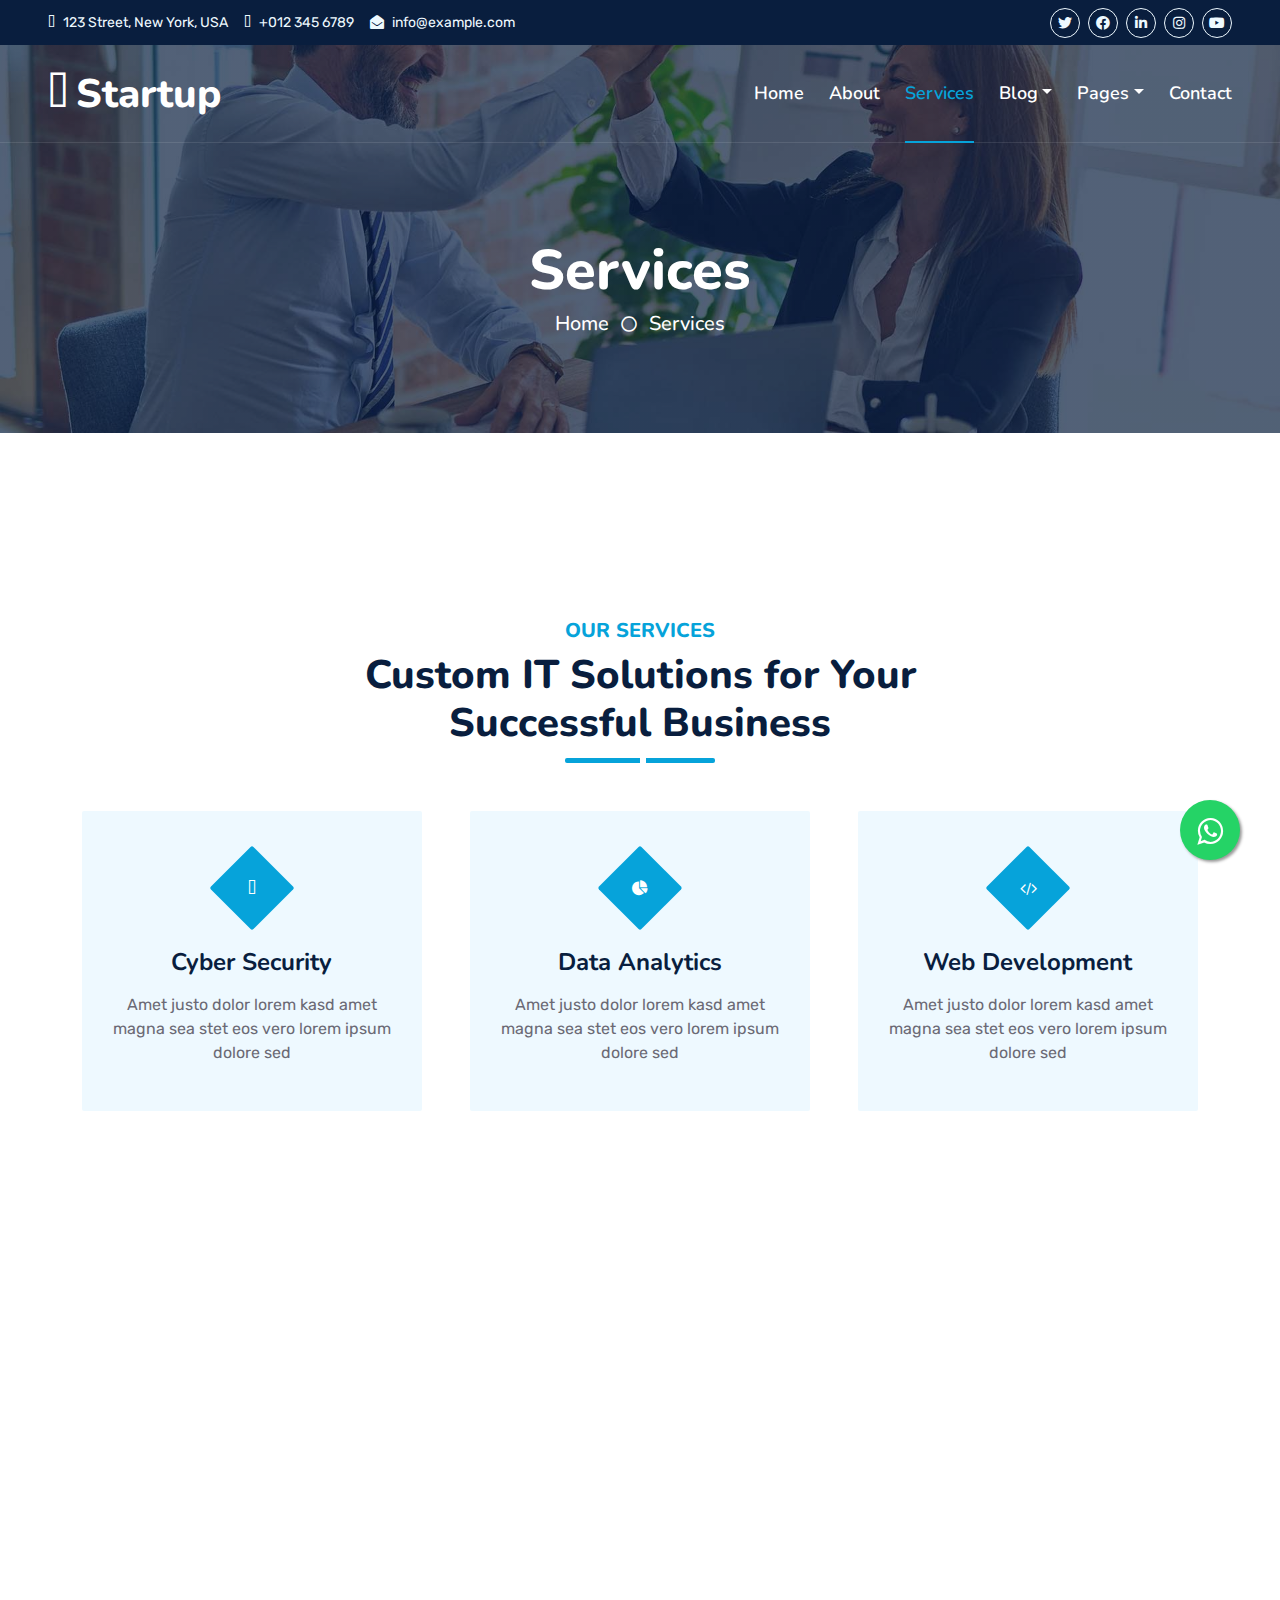
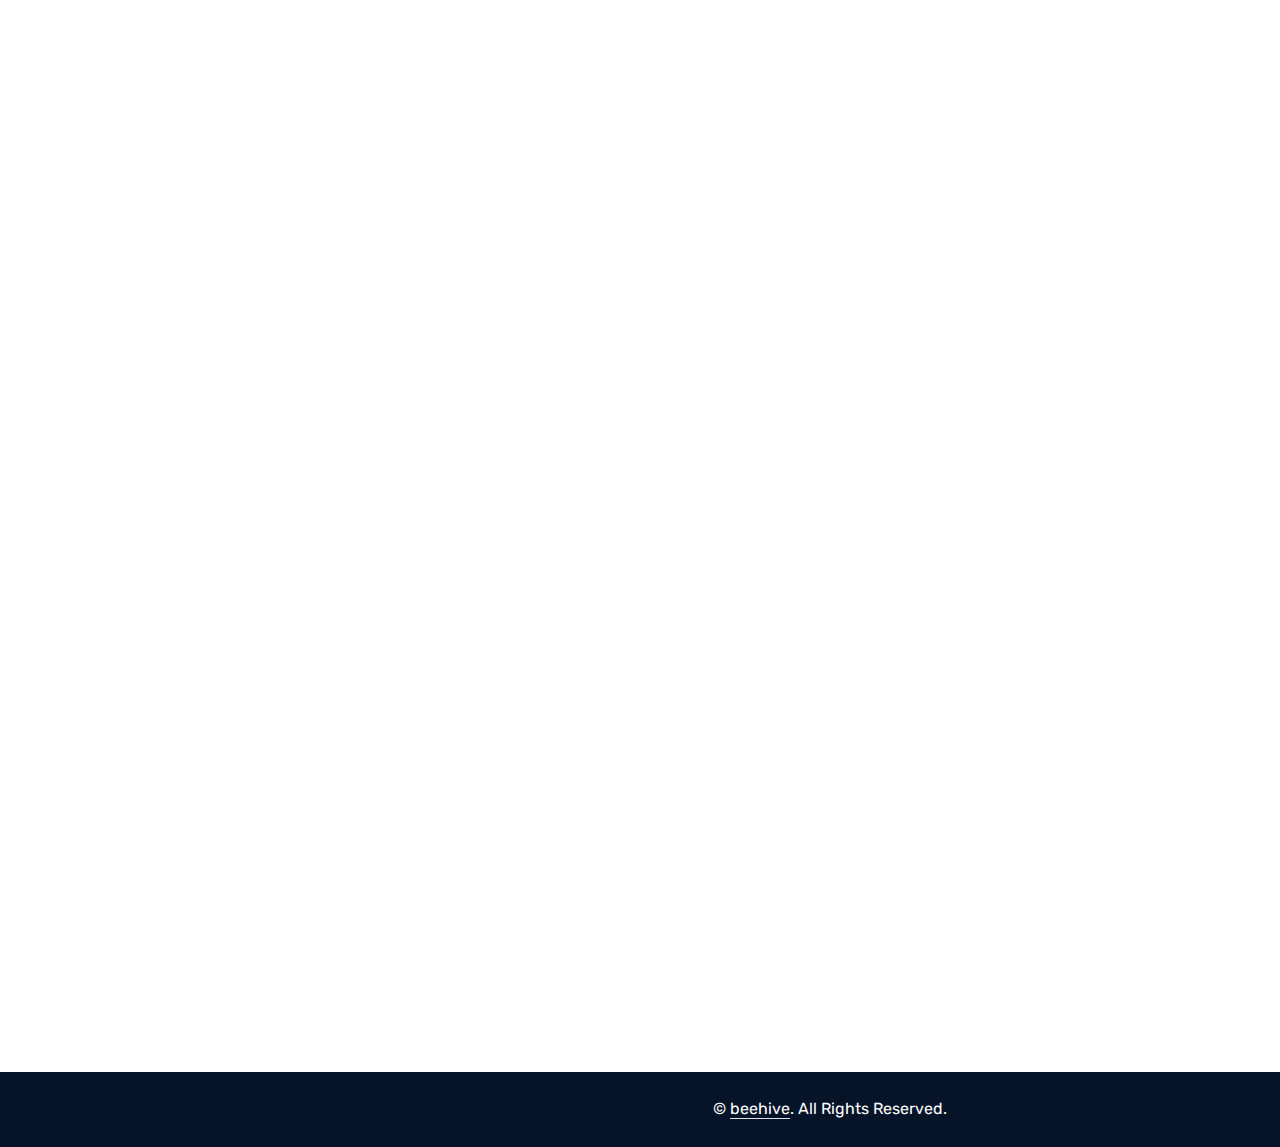
<file: beehive/service.html>
<!DOCTYPE html>
<html lang="en">

<head>
    <meta charset="utf-8">
    <title>Startup - Startup Website Template</title>
    <meta content="width=device-width, initial-scale=1.0" name="viewport">
    <meta content="Free HTML Templates" name="keywords">
    <meta content="Free HTML Templates" name="description">

    <!-- Favicon -->
    <link href="img/favicon.ico" rel="icon">

    <!-- Google Web Fonts -->
    <link rel="preconnect" href="https://fonts.googleapis.com">
    <link rel="preconnect" href="https://fonts.gstatic.com" crossorigin>
    <link href="https://fonts.googleapis.com/css2?family=Nunito:wght@400;600;700;800&family=Rubik:wght@400;500;600;700&display=swap" rel="stylesheet">

    <!-- Icon Font Stylesheet -->
    <link href="https://cdnjs.cloudflare.com/ajax/libs/font-awesome/5.10.0/css/all.min.css" rel="stylesheet">
    <link href="https://cdn.jsdelivr.net/npm/bootstrap-icons@1.4.1/font/bootstrap-icons.css" rel="stylesheet">

    <!-- Libraries Stylesheet -->
    <link href="lib/owlcarousel/assets/owl.carousel.min.css" rel="stylesheet">
    <link href="lib/animate/animate.min.css" rel="stylesheet">

    <!-- Customized Bootstrap Stylesheet -->
    <link href="css/bootstrap.min.css" rel="stylesheet">

    <!-- Template Stylesheet -->
    <link href="css/style.css" rel="stylesheet">
</head>

<body>
    <!-- Spinner Start -->
    <div id="spinner" class="show bg-white position-fixed translate-middle w-100 vh-100 top-50 start-50 d-flex align-items-center justify-content-center">
        <div class="spinner"></div>
    </div>
    <!-- Spinner End -->


    <!-- Topbar Start -->
    <div class="container-fluid bg-dark px-5 d-none d-lg-block">
        <div class="row gx-0">
            <div class="col-lg-8 text-center text-lg-start mb-2 mb-lg-0">
                <div class="d-inline-flex align-items-center" style="height: 45px;">
                    <small class="me-3 text-light"><i class="fa fa-map-marker-alt me-2"></i>123 Street, New York, USA</small>
                    <small class="me-3 text-light"><i class="fa fa-phone-alt me-2"></i>+012 345 6789</small>
                    <small class="text-light"><i class="fa fa-envelope-open me-2"></i>info@example.com</small>
                </div>
            </div>
            <div class="col-lg-4 text-center text-lg-end">
                <div class="d-inline-flex align-items-center" style="height: 45px;">
                    <a class="btn btn-sm btn-outline-light btn-sm-square rounded-circle me-2" href=""><i class="fab fa-twitter fw-normal"></i></a>
                    <a class="btn btn-sm btn-outline-light btn-sm-square rounded-circle me-2" href=""><i class="fab fa-facebook-f fw-normal"></i></a>
                    <a class="btn btn-sm btn-outline-light btn-sm-square rounded-circle me-2" href=""><i class="fab fa-linkedin-in fw-normal"></i></a>
                    <a class="btn btn-sm btn-outline-light btn-sm-square rounded-circle me-2" href=""><i class="fab fa-instagram fw-normal"></i></a>
                    <a class="btn btn-sm btn-outline-light btn-sm-square rounded-circle" href=""><i class="fab fa-youtube fw-normal"></i></a>
                </div>
            </div>
        </div>
    </div>
    <!-- Topbar End -->


    <!-- Navbar Start -->
    <div class="container-fluid position-relative p-0">
        <nav class="navbar navbar-expand-lg navbar-dark px-5 py-3 py-lg-0">
            <a href="index.html" class="navbar-brand p-0">
                <h1 class="m-0"><i class="fa fa-user-tie me-2"></i>Startup</h1>
            </a>
            <button class="navbar-toggler" type="button" data-bs-toggle="collapse" data-bs-target="#navbarCollapse">
                <span class="fa fa-bars"></span>
            </button>
            <div class="collapse navbar-collapse" id="navbarCollapse">
                <div class="navbar-nav ms-auto py-0">
                    <a href="index.html" class="nav-item nav-link">Home</a>
                    <a href="about.html" class="nav-item nav-link">About</a>
                    <a href="service.html" class="nav-item nav-link active">Services</a>
                    <div class="nav-item dropdown">
                        <a href="#" class="nav-link dropdown-toggle" data-bs-toggle="dropdown">Blog</a>
                        <div class="dropdown-menu m-0">
                            <a href="blog.html" class="dropdown-item">Blog Grid</a>
                            <a href="detail.html" class="dropdown-item">Blog Detail</a>
                        </div>
                    </div>
                    <div class="nav-item dropdown">
                        <a href="#" class="nav-link dropdown-toggle" data-bs-toggle="dropdown">Pages</a>
                        <div class="dropdown-menu m-0">
                            <a href="feature.html" class="dropdown-item">Our features</a>
                            <a href="team.html" class="dropdown-item">Team Members</a>
                            <a href="testimonial.html" class="dropdown-item">Testimonial</a>
                            <a href="quote.html" class="dropdown-item">Free Quote</a>
                        </div>
                    </div>
                    <a href="contact.html" class="nav-item nav-link">Contact</a>
                </div>
                
            </div>
        </nav>

        <div class="container-fluid bg-primary py-5 bg-header" style="margin-bottom: 90px;">
            <div class="row py-5">
                <div class="col-12 pt-lg-5 mt-lg-5 text-center">
                    <h1 class="display-4 text-white animated zoomIn">Services</h1>
                    <a href="" class="h5 text-white">Home</a>
                    <i class="far fa-circle text-white px-2"></i>
                    <a href="" class="h5 text-white">Services</a>
                </div>
            </div>
        </div>
    </div>
    <!-- Navbar End -->


    <!-- Full Screen Search Start -->
    <div class="modal fade" id="searchModal" tabindex="-1">
        <div class="modal-dialog modal-fullscreen">
            <div class="modal-content" style="background: rgba(9, 30, 62, .7);">
                <div class="modal-header border-0">
                    <button type="button" class="btn bg-white btn-close" data-bs-dismiss="modal" aria-label="Close"></button>
                </div>
                <div class="modal-body d-flex align-items-center justify-content-center">
                    <div class="input-group" style="max-width: 600px;">
                        <input type="text" class="form-control bg-transparent border-primary p-3" placeholder="Type search keyword">
                        <button class="btn btn-primary px-4"><i class="bi bi-search"></i></button>
                    </div>
                </div>
            </div>
        </div>
    </div>
    <!-- Full Screen Search End -->


    <!-- Service Start -->
    <div class="container-fluid py-5 wow fadeInUp" data-wow-delay="0.1s">
        <div class="container py-5">
            <div class="section-title text-center position-relative pb-3 mb-5 mx-auto" style="max-width: 600px;">
                <h5 class="fw-bold text-primary text-uppercase">Our Services</h5>
                <h1 class="mb-0">Custom IT Solutions for Your Successful Business</h1>
            </div>
            <div class="row g-5">
                <div class="col-lg-4 col-md-6 wow zoomIn" data-wow-delay="0.3s">
                    <div class="service-item bg-light rounded d-flex flex-column align-items-center justify-content-center text-center">
                        <div class="service-icon">
                            <i class="fa fa-shield-alt text-white"></i>
                        </div>
                        <h4 class="mb-3">Cyber Security</h4>
                        <p class="m-0">Amet justo dolor lorem kasd amet magna sea stet eos vero lorem ipsum dolore sed</p>
                        <a class="btn btn-lg btn-primary rounded" href="">
                            <i class="bi bi-arrow-right"></i>
                        </a>
                    </div>
                </div>
                <div class="col-lg-4 col-md-6 wow zoomIn" data-wow-delay="0.6s">
                    <div class="service-item bg-light rounded d-flex flex-column align-items-center justify-content-center text-center">
                        <div class="service-icon">
                            <i class="fa fa-chart-pie text-white"></i>
                        </div>
                        <h4 class="mb-3">Data Analytics</h4>
                        <p class="m-0">Amet justo dolor lorem kasd amet magna sea stet eos vero lorem ipsum dolore sed</p>
                        <a class="btn btn-lg btn-primary rounded" href="">
                            <i class="bi bi-arrow-right"></i>
                        </a>
                    </div>
                </div>
                <div class="col-lg-4 col-md-6 wow zoomIn" data-wow-delay="0.9s">
                    <div class="service-item bg-light rounded d-flex flex-column align-items-center justify-content-center text-center">
                        <div class="service-icon">
                            <i class="fa fa-code text-white"></i>
                        </div>
                        <h4 class="mb-3">Web Development</h4>
                        <p class="m-0">Amet justo dolor lorem kasd amet magna sea stet eos vero lorem ipsum dolore sed</p>
                        <a class="btn btn-lg btn-primary rounded" href="">
                            <i class="bi bi-arrow-right"></i>
                        </a>
                    </div>
                </div>
                <div class="col-lg-4 col-md-6 wow zoomIn" data-wow-delay="0.3s">
                    <div class="service-item bg-light rounded d-flex flex-column align-items-center justify-content-center text-center">
                        <div class="service-icon">
                            <i class="fab fa-android text-white"></i>
                        </div>
                        <h4 class="mb-3">Apps Development</h4>
                        <p class="m-0">Amet justo dolor lorem kasd amet magna sea stet eos vero lorem ipsum dolore sed</p>
                        <a class="btn btn-lg btn-primary rounded" href="">
                            <i class="bi bi-arrow-right"></i>
                        </a>
                    </div>
                </div>
                <div class="col-lg-4 col-md-6 wow zoomIn" data-wow-delay="0.6s">
                    <div class="service-item bg-light rounded d-flex flex-column align-items-center justify-content-center text-center">
                        <div class="service-icon">
                            <i class="fa fa-search text-white"></i>
                        </div>
                        <h4 class="mb-3">SEO Optimization</h4>
                        <p class="m-0">Amet justo dolor lorem kasd amet magna sea stet eos vero lorem ipsum dolore sed</p>
                        <a class="btn btn-lg btn-primary rounded" href="">
                            <i class="bi bi-arrow-right"></i>
                        </a>
                    </div>
                </div>
                <div class="col-lg-4 col-md-6 wow zoomIn" data-wow-delay="0.9s">
                    <div class="position-relative bg-primary rounded h-100 d-flex flex-column align-items-center justify-content-center text-center p-5">
                        <h3 class="text-white mb-3">Call Us For Quote</h3>
                        <p class="text-white mb-3">Clita ipsum magna kasd rebum at ipsum amet dolor justo dolor est magna stet eirmod</p>
                        <h2 class="text-white mb-0">+012 345 6789</h2>
                    </div>
                </div>
            </div>
        </div>
    </div>
    <!-- Service End -->


    <!-- Testimonial Start -->
    <div class="container-fluid py-5 wow fadeInUp" data-wow-delay="0.1s">
        <div class="container py-5">
            <div class="section-title text-center position-relative pb-3 mb-4 mx-auto" style="max-width: 600px;">
                <h5 class="fw-bold text-primary text-uppercase">Testimonial</h5>
                <h1 class="mb-0">What Our Clients Say About Our Digital Services</h1>
            </div>
            <div class="owl-carousel testimonial-carousel wow fadeInUp" data-wow-delay="0.6s">
                <div class="testimonial-item bg-light my-4">
                    <div class="d-flex align-items-center border-bottom pt-5 pb-4 px-5">
                        <img class="img-fluid rounded" src="img/testimonial-1.jpg" style="width: 60px; height: 60px;" >
                        <div class="ps-4">
                            <h4 class="text-primary mb-1">Client Name</h4>
                            <small class="text-uppercase">Profession</small>
                        </div>
                    </div>
                    <div class="pt-4 pb-5 px-5">
                        Dolor et eos labore, stet justo sed est sed. Diam sed sed dolor stet amet eirmod eos labore diam
                    </div>
                </div>
                <div class="testimonial-item bg-light my-4">
                    <div class="d-flex align-items-center border-bottom pt-5 pb-4 px-5">
                        <img class="img-fluid rounded" src="img/testimonial-2.jpg" style="width: 60px; height: 60px;" >
                        <div class="ps-4">
                            <h4 class="text-primary mb-1">Client Name</h4>
                            <small class="text-uppercase">Profession</small>
                        </div>
                    </div>
                    <div class="pt-4 pb-5 px-5">
                        Dolor et eos labore, stet justo sed est sed. Diam sed sed dolor stet amet eirmod eos labore diam
                    </div>
                </div>
                <div class="testimonial-item bg-light my-4">
                    <div class="d-flex align-items-center border-bottom pt-5 pb-4 px-5">
                        <img class="img-fluid rounded" src="img/testimonial-3.jpg" style="width: 60px; height: 60px;" >
                        <div class="ps-4">
                            <h4 class="text-primary mb-1">Client Name</h4>
                            <small class="text-uppercase">Profession</small>
                        </div>
                    </div>
                    <div class="pt-4 pb-5 px-5">
                        Dolor et eos labore, stet justo sed est sed. Diam sed sed dolor stet amet eirmod eos labore diam
                    </div>
                </div>
                <div class="testimonial-item bg-light my-4">
                    <div class="d-flex align-items-center border-bottom pt-5 pb-4 px-5">
                        <img class="img-fluid rounded" src="img/testimonial-4.jpg" style="width: 60px; height: 60px;" >
                        <div class="ps-4">
                            <h4 class="text-primary mb-1">Client Name</h4>
                            <small class="text-uppercase">Profession</small>
                        </div>
                    </div>
                    <div class="pt-4 pb-5 px-5">
                        Dolor et eos labore, stet justo sed est sed. Diam sed sed dolor stet amet eirmod eos labore diam
                    </div>
                </div>
            </div>
        </div>
    </div>
    <!-- Testimonial End -->

     <!-- Footer Start -->
     <div class="container-fluid bg-dark text-light mt-5 wow fadeInUp" data-wow-delay="0.1s">
        <div class="container">
            <div class="row gx-5">
                <div class="col-lg-4 col-md-6 footer-about">
                    <div class="d-flex flex-column align-items-center justify-content-center text-center h-100 bg-primary p-4">
                        <a href="index.html" class="navbar-brand">
                            <h1 class="m-0 text-white"><i class="fa fa-user-tie me-2"></i>beehive</h1>
                        </a>
                        <p class="mt-3 mb-4">Lorem diam sit erat dolor elitr et, diam lorem justo amet clita stet eos sit. Elitr dolor duo lorem, elitr clita ipsum sea. Diam amet erat lorem stet eos. Diam amet et kasd eos duo.</p>
                        <form action="">
                            <div class="input-group">
                                <input type="text" class="form-control border-white p-3" placeholder="Your Email">
                                <button class="btn btn-dark">Sign Up</button>
                            </div>
                        </form>
                    </div>
                </div>
                <div class="col-lg-8 col-md-6">
                    <div class="row gx-5">
                        <div class="col-lg-4 col-md-12 pt-5 mb-5">
                            <div class="section-title section-title-sm position-relative pb-3 mb-4">
                                <h3 class="text-light mb-0">Get In Touch</h3>
                            </div>
                            <div class="d-flex mb-2">
                                <i class="bi bi-geo-alt text-primary me-2"></i>
                                <p class="mb-0">Gaza Strip al sohada st</p>
                            </div>
                            <div class="d-flex mb-2">
                                <i class="bi bi-envelope-open text-primary me-2"></i>
                                <p class="mb-0">Beehive.tech@hotmail.com</p>
                            </div>
                            <div class="d-flex mb-2">
                                <i class="bi bi-telephone text-primary me-2"></i>
                                <p class="mb-0">+970595817004</p>
                            </div>
                            <div class="d-flex mt-4">
                                <a class="btn btn-primary btn-square me-2" href="https://twitter.com/TechBeehive"><i class="fab fa-twitter fw-normal"></i></a>
                                <a class="btn btn-primary btn-square me-2" href="https://www.facebook.com/beehive.tec"><i class="fab fa-facebook-f fw-normal"></i></a>
                                <a class="btn btn-primary btn-square me-2" href="https://www.linkedin.com/in/beehive-tech-522b44262"><i class="fab fa-linkedin-in fw-normal"></i></a>
                                <a class="btn btn-primary btn-square" href="https://www.instagram.com/beehive_tech/"><i class="fab fa-instagram fw-normal"></i></a>
                            </div>
                        </div>
                       
                        <div class="col-lg-4 col-md-12 pt-0 pt-lg-5 mb-5">
                            <div class="section-title section-title-sm position-relative pb-3 mb-4">
                                <h3 class="text-light mb-0">Popular Links</h3>
                            </div>
                            <div class="link-animated d-flex flex-column justify-content-start">
                                <a class="text-light mb-2" href="index.html"><i class="bi bi-arrow-right text-primary me-2"></i>Home</a>
                                <a class="text-light mb-2" href="about.html"><i class="bi bi-arrow-right text-primary me-2"></i>About Us</a>
                                <a class="text-light mb-2" href="service.html"><i class="bi bi-arrow-right text-primary me-2"></i>Our Services</a>
                                <a class="text-light mb-2" href="team.html"><i class="bi bi-arrow-right text-primary me-2"></i>Meet The Team</a>
                                <a class="text-light mb-2" href="blog.html"><i class="bi bi-arrow-right text-primary me-2"></i>Latest Blog</a>
                                <a class="text-light" href="contact.html"><i class="bi bi-arrow-right text-primary me-2"></i>Contact Us</a>
                            </div>
                        </div>
                    </div>
                </div>
            </div>
        </div>
    </div>
    <div class="container-fluid text-white" style="background: #061429;">
        <div class="container text-center">
            <div class="row justify-content-end">
                <div class="col-lg-8 col-md-6">
                    <div class="d-flex align-items-center justify-content-center" style="height: 75px;">
                        <p class="mb-0">&copy; <a class="text-white border-bottom" href="#">beehive</a>. All Rights Reserved. 
                    </div>
                </div>
            </div>
        </div>
    </div>
    <!-- Footer End -->
    
        <!-- whatsapp icon -->
        <link rel="stylesheet" href="https://maxcdn.bootstrapcdn.com/font-awesome/4.5.0/css/font-awesome.min.css">
    <a href="https://wa.me/00970595817004" class="float" target="_blank">
      <i class="fa fa-whatsapp my-float"></i>
    </a>
        <!-- end whatsapp icon -->
    <!-- JavaScript Libraries -->
    <script src="https://code.jquery.com/jquery-3.4.1.min.js"></script>
    <script src="https://cdn.jsdelivr.net/npm/bootstrap@5.0.0/dist/js/bootstrap.bundle.min.js"></script>
    <script src="lib/wow/wow.min.js"></script>
    <script src="lib/easing/easing.min.js"></script>
    <script src="lib/waypoints/waypoints.min.js"></script>
    <script src="lib/counterup/counterup.min.js"></script>
    <script src="lib/owlcarousel/owl.carousel.min.js"></script>

    <!-- Template Javascript -->
    <script src="js/main.js"></script>
</body>

</html>
</file>
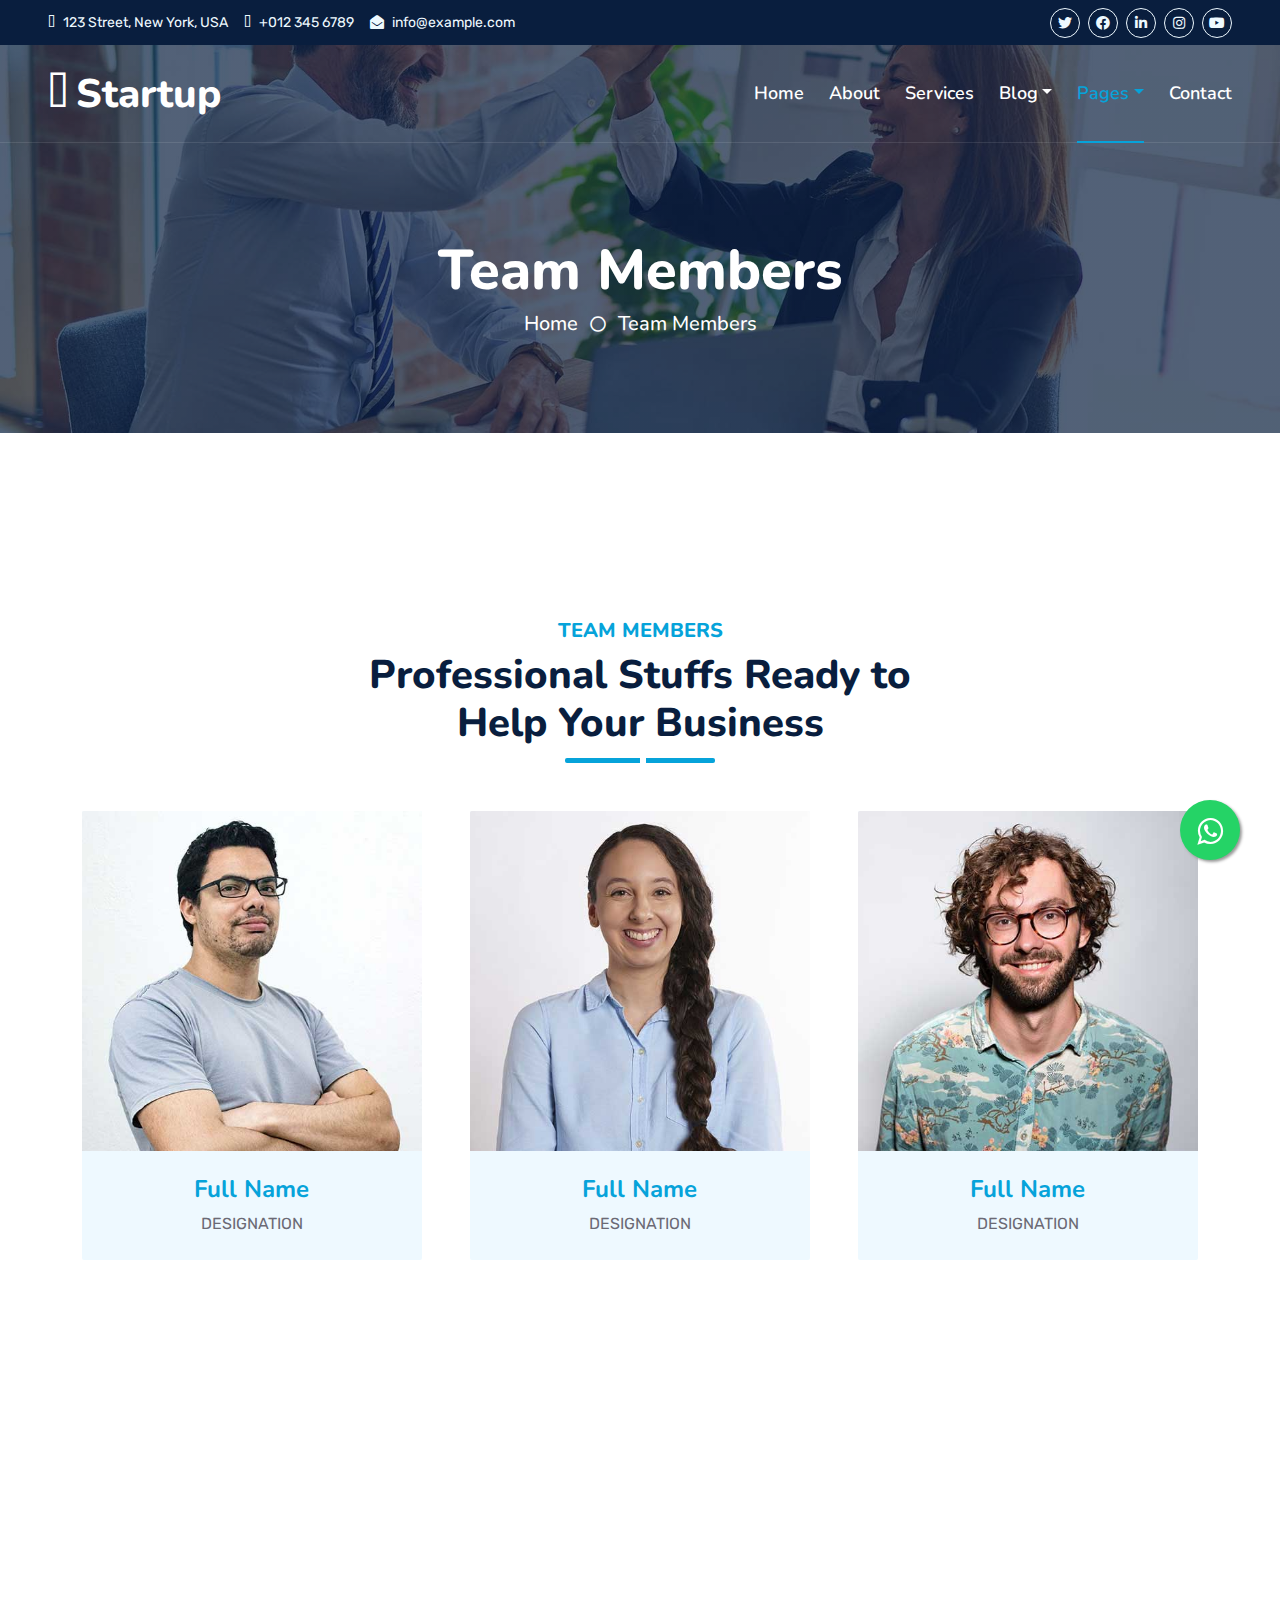
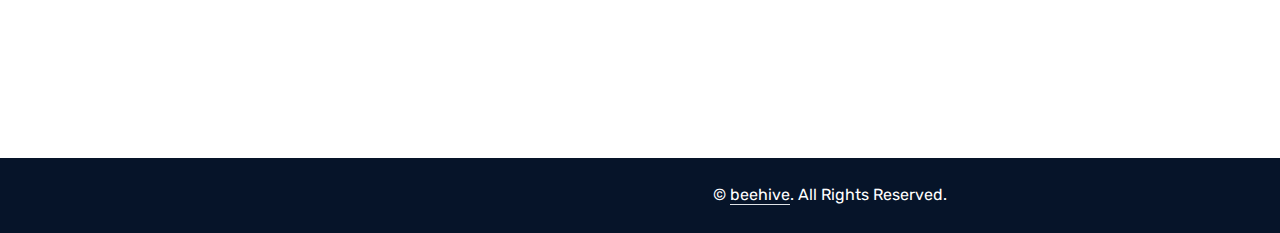
<file: beehive/team.html>
<!DOCTYPE html>
<html lang="en">

<head>
    <meta charset="utf-8">
    <title>Startup - Startup Website Template</title>
    <meta content="width=device-width, initial-scale=1.0" name="viewport">
    <meta content="Free HTML Templates" name="keywords">
    <meta content="Free HTML Templates" name="description">

    <!-- Favicon -->
    <link href="img/favicon.ico" rel="icon">

    <!-- Google Web Fonts -->
    <link rel="preconnect" href="https://fonts.googleapis.com">
    <link rel="preconnect" href="https://fonts.gstatic.com" crossorigin>
    <link href="https://fonts.googleapis.com/css2?family=Nunito:wght@400;600;700;800&family=Rubik:wght@400;500;600;700&display=swap" rel="stylesheet">

    <!-- Icon Font Stylesheet -->
    <link href="https://cdnjs.cloudflare.com/ajax/libs/font-awesome/5.10.0/css/all.min.css" rel="stylesheet">
    <link href="https://cdn.jsdelivr.net/npm/bootstrap-icons@1.4.1/font/bootstrap-icons.css" rel="stylesheet">

    <!-- Libraries Stylesheet -->
    <link href="lib/owlcarousel/assets/owl.carousel.min.css" rel="stylesheet">
    <link href="lib/animate/animate.min.css" rel="stylesheet">

    <!-- Customized Bootstrap Stylesheet -->
    <link href="css/bootstrap.min.css" rel="stylesheet">

    <!-- Template Stylesheet -->
    <link href="css/style.css" rel="stylesheet">
</head>

<body>
    <!-- Spinner Start -->
    <div id="spinner" class="show bg-white position-fixed translate-middle w-100 vh-100 top-50 start-50 d-flex align-items-center justify-content-center">
        <div class="spinner"></div>
    </div>
    <!-- Spinner End -->


    <!-- Topbar Start -->
    <div class="container-fluid bg-dark px-5 d-none d-lg-block">
        <div class="row gx-0">
            <div class="col-lg-8 text-center text-lg-start mb-2 mb-lg-0">
                <div class="d-inline-flex align-items-center" style="height: 45px;">
                    <small class="me-3 text-light"><i class="fa fa-map-marker-alt me-2"></i>123 Street, New York, USA</small>
                    <small class="me-3 text-light"><i class="fa fa-phone-alt me-2"></i>+012 345 6789</small>
                    <small class="text-light"><i class="fa fa-envelope-open me-2"></i>info@example.com</small>
                </div>
            </div>
            <div class="col-lg-4 text-center text-lg-end">
                <div class="d-inline-flex align-items-center" style="height: 45px;">
                    <a class="btn btn-sm btn-outline-light btn-sm-square rounded-circle me-2" href=""><i class="fab fa-twitter fw-normal"></i></a>
                    <a class="btn btn-sm btn-outline-light btn-sm-square rounded-circle me-2" href=""><i class="fab fa-facebook-f fw-normal"></i></a>
                    <a class="btn btn-sm btn-outline-light btn-sm-square rounded-circle me-2" href=""><i class="fab fa-linkedin-in fw-normal"></i></a>
                    <a class="btn btn-sm btn-outline-light btn-sm-square rounded-circle me-2" href=""><i class="fab fa-instagram fw-normal"></i></a>
                    <a class="btn btn-sm btn-outline-light btn-sm-square rounded-circle" href=""><i class="fab fa-youtube fw-normal"></i></a>
                </div>
            </div>
        </div>
    </div>
    <!-- Topbar End -->


    <!-- Navbar Start -->
    <div class="container-fluid position-relative p-0">
        <nav class="navbar navbar-expand-lg navbar-dark px-5 py-3 py-lg-0">
            <a href="index.html" class="navbar-brand p-0">
                <h1 class="m-0"><i class="fa fa-user-tie me-2"></i>Startup</h1>
            </a>
            <button class="navbar-toggler" type="button" data-bs-toggle="collapse" data-bs-target="#navbarCollapse">
                <span class="fa fa-bars"></span>
            </button>
            <div class="collapse navbar-collapse" id="navbarCollapse">
                <div class="navbar-nav ms-auto py-0">
                    <a href="index.html" class="nav-item nav-link">Home</a>
                    <a href="about.html" class="nav-item nav-link">About</a>
                    <a href="service.html" class="nav-item nav-link">Services</a>
                    <div class="nav-item dropdown">
                        <a href="#" class="nav-link dropdown-toggle" data-bs-toggle="dropdown">Blog</a>
                        <div class="dropdown-menu m-0">
                            <a href="blog.html" class="dropdown-item">Blog Grid</a>
                            <a href="detail.html" class="dropdown-item">Blog Detail</a>
                        </div>
                    </div>
                    <div class="nav-item dropdown">
                        <a href="#" class="nav-link dropdown-toggle active" data-bs-toggle="dropdown">Pages</a>
                        <div class="dropdown-menu m-0">
                            <a href="feature.html" class="dropdown-item">Our features</a>
                            <a href="team.html" class="dropdown-item active">Team Members</a>
                            <a href="testimonial.html" class="dropdown-item">Testimonial</a>
                            <a href="quote.html" class="dropdown-item">Free Quote</a>
                        </div>
                    </div>
                    <a href="contact.html" class="nav-item nav-link">Contact</a>
                </div>
              
            </div>
        </nav>

        <div class="container-fluid bg-primary py-5 bg-header" style="margin-bottom: 90px;">
            <div class="row py-5">
                <div class="col-12 pt-lg-5 mt-lg-5 text-center">
                    <h1 class="display-4 text-white animated zoomIn">Team Members</h1>
                    <a href="" class="h5 text-white">Home</a>
                    <i class="far fa-circle text-white px-2"></i>
                    <a href="" class="h5 text-white">Team Members</a>
                </div>
            </div>
        </div>
    </div>
    <!-- Navbar End -->


    <!-- Full Screen Search Start -->
    <div class="modal fade" id="searchModal" tabindex="-1">
        <div class="modal-dialog modal-fullscreen">
            <div class="modal-content" style="background: rgba(9, 30, 62, .7);">
                <div class="modal-header border-0">
                    <button type="button" class="btn bg-white btn-close" data-bs-dismiss="modal" aria-label="Close"></button>
                </div>
                <div class="modal-body d-flex align-items-center justify-content-center">
                    <div class="input-group" style="max-width: 600px;">
                        <input type="text" class="form-control bg-transparent border-primary p-3" placeholder="Type search keyword">
                        <button class="btn btn-primary px-4"><i class="bi bi-search"></i></button>
                    </div>
                </div>
            </div>
        </div>
    </div>
    <!-- Full Screen Search End -->


    <!-- Team Start -->
    <div class="container-fluid py-5 wow fadeInUp" data-wow-delay="0.1s">
        <div class="container py-5">
            <div class="section-title text-center position-relative pb-3 mb-5 mx-auto" style="max-width: 600px;">
                <h5 class="fw-bold text-primary text-uppercase">Team Members</h5>
                <h1 class="mb-0">Professional Stuffs Ready to Help Your Business</h1>
            </div>
            <div class="row g-5">
                <div class="col-lg-4 wow slideInUp" data-wow-delay="0.3s">
                    <div class="team-item bg-light rounded overflow-hidden">
                        <div class="team-img position-relative overflow-hidden">
                            <img class="img-fluid w-100" src="img/team-1.jpg" alt="">
                            <div class="team-social">
                                <a class="btn btn-lg btn-primary btn-lg-square rounded" href=""><i class="fab fa-twitter fw-normal"></i></a>
                                <a class="btn btn-lg btn-primary btn-lg-square rounded" href=""><i class="fab fa-facebook-f fw-normal"></i></a>
                                <a class="btn btn-lg btn-primary btn-lg-square rounded" href=""><i class="fab fa-instagram fw-normal"></i></a>
                                <a class="btn btn-lg btn-primary btn-lg-square rounded" href=""><i class="fab fa-linkedin-in fw-normal"></i></a>
                            </div>
                        </div>
                        <div class="text-center py-4">
                            <h4 class="text-primary">Full Name</h4>
                            <p class="text-uppercase m-0">Designation</p>
                        </div>
                    </div>
                </div>
                <div class="col-lg-4 wow slideInUp" data-wow-delay="0.6s">
                    <div class="team-item bg-light rounded overflow-hidden">
                        <div class="team-img position-relative overflow-hidden">
                            <img class="img-fluid w-100" src="img/team-2.jpg" alt="">
                            <div class="team-social">
                                <a class="btn btn-lg btn-primary btn-lg-square rounded" href=""><i class="fab fa-twitter fw-normal"></i></a>
                                <a class="btn btn-lg btn-primary btn-lg-square rounded" href=""><i class="fab fa-facebook-f fw-normal"></i></a>
                                <a class="btn btn-lg btn-primary btn-lg-square rounded" href=""><i class="fab fa-instagram fw-normal"></i></a>
                                <a class="btn btn-lg btn-primary btn-lg-square rounded" href=""><i class="fab fa-linkedin-in fw-normal"></i></a>
                            </div>
                        </div>
                        <div class="text-center py-4">
                            <h4 class="text-primary">Full Name</h4>
                            <p class="text-uppercase m-0">Designation</p>
                        </div>
                    </div>
                </div>
                <div class="col-lg-4 wow slideInUp" data-wow-delay="0.9s">
                    <div class="team-item bg-light rounded overflow-hidden">
                        <div class="team-img position-relative overflow-hidden">
                            <img class="img-fluid w-100" src="img/team-3.jpg" alt="">
                            <div class="team-social">
                                <a class="btn btn-lg btn-primary btn-lg-square rounded" href=""><i class="fab fa-twitter fw-normal"></i></a>
                                <a class="btn btn-lg btn-primary btn-lg-square rounded" href=""><i class="fab fa-facebook-f fw-normal"></i></a>
                                <a class="btn btn-lg btn-primary btn-lg-square rounded" href=""><i class="fab fa-instagram fw-normal"></i></a>
                                <a class="btn btn-lg btn-primary btn-lg-square rounded" href=""><i class="fab fa-linkedin-in fw-normal"></i></a>
                            </div>
                        </div>
                        <div class="text-center py-4">
                            <h4 class="text-primary">Full Name</h4>
                            <p class="text-uppercase m-0">Designation</p>
                        </div>
                    </div>
                </div>
            </div>
        </div>
    </div>
    <!-- Team End -->
     <!-- Footer Start -->
     <div class="container-fluid bg-dark text-light mt-5 wow fadeInUp" data-wow-delay="0.1s">
        <div class="container">
            <div class="row gx-5">
                <div class="col-lg-4 col-md-6 footer-about">
                    <div class="d-flex flex-column align-items-center justify-content-center text-center h-100 bg-primary p-4">
                        <a href="index.html" class="navbar-brand">
                            <h1 class="m-0 text-white"><i class="fa fa-user-tie me-2"></i>beehive</h1>
                        </a>
                        <p class="mt-3 mb-4">Lorem diam sit erat dolor elitr et, diam lorem justo amet clita stet eos sit. Elitr dolor duo lorem, elitr clita ipsum sea. Diam amet erat lorem stet eos. Diam amet et kasd eos duo.</p>
                        <form action="">
                            <div class="input-group">
                                <input type="text" class="form-control border-white p-3" placeholder="Your Email">
                                <button class="btn btn-dark">Sign Up</button>
                            </div>
                        </form>
                    </div>
                </div>
                <div class="col-lg-8 col-md-6">
                    <div class="row gx-5">
                        <div class="col-lg-4 col-md-12 pt-5 mb-5">
                            <div class="section-title section-title-sm position-relative pb-3 mb-4">
                                <h3 class="text-light mb-0">Get In Touch</h3>
                            </div>
                            <div class="d-flex mb-2">
                                <i class="bi bi-geo-alt text-primary me-2"></i>
                                <p class="mb-0">Gaza Strip al sohada st</p>
                            </div>
                            <div class="d-flex mb-2">
                                <i class="bi bi-envelope-open text-primary me-2"></i>
                                <p class="mb-0">Beehive.tech@hotmail.com</p>
                            </div>
                            <div class="d-flex mb-2">
                                <i class="bi bi-telephone text-primary me-2"></i>
                                <p class="mb-0">+970595817004</p>
                            </div>
                            <div class="d-flex mt-4">
                                <a class="btn btn-primary btn-square me-2" href="https://twitter.com/TechBeehive"><i class="fab fa-twitter fw-normal"></i></a>
                                <a class="btn btn-primary btn-square me-2" href="https://www.facebook.com/beehive.tec"><i class="fab fa-facebook-f fw-normal"></i></a>
                                <a class="btn btn-primary btn-square me-2" href="https://www.linkedin.com/in/beehive-tech-522b44262"><i class="fab fa-linkedin-in fw-normal"></i></a>
                                <a class="btn btn-primary btn-square" href="https://www.instagram.com/beehive_tech/"><i class="fab fa-instagram fw-normal"></i></a>
                            </div>
                        </div>
                       
                        <div class="col-lg-4 col-md-12 pt-0 pt-lg-5 mb-5">
                            <div class="section-title section-title-sm position-relative pb-3 mb-4">
                                <h3 class="text-light mb-0">Popular Links</h3>
                            </div>
                            <div class="link-animated d-flex flex-column justify-content-start">
                                <a class="text-light mb-2" href="index.html"><i class="bi bi-arrow-right text-primary me-2"></i>Home</a>
                                <a class="text-light mb-2" href="about.html"><i class="bi bi-arrow-right text-primary me-2"></i>About Us</a>
                                <a class="text-light mb-2" href="service.html"><i class="bi bi-arrow-right text-primary me-2"></i>Our Services</a>
                                <a class="text-light mb-2" href="team.html"><i class="bi bi-arrow-right text-primary me-2"></i>Meet The Team</a>
                                <a class="text-light mb-2" href="blog.html"><i class="bi bi-arrow-right text-primary me-2"></i>Latest Blog</a>
                                <a class="text-light" href="contact.html"><i class="bi bi-arrow-right text-primary me-2"></i>Contact Us</a>
                            </div>
                        </div>
                    </div>
                </div>
            </div>
        </div>
    </div>
    <div class="container-fluid text-white" style="background: #061429;">
        <div class="container text-center">
            <div class="row justify-content-end">
                <div class="col-lg-8 col-md-6">
                    <div class="d-flex align-items-center justify-content-center" style="height: 75px;">
                        <p class="mb-0">&copy; <a class="text-white border-bottom" href="#">beehive</a>. All Rights Reserved. 
                    </div>
                </div>
            </div>
        </div>
    </div>
    <!-- Footer End -->
    
        <!-- whatsapp icon -->
        <link rel="stylesheet" href="https://maxcdn.bootstrapcdn.com/font-awesome/4.5.0/css/font-awesome.min.css">
    <a href="https://wa.me/00970595817004" class="float" target="_blank">
      <i class="fa fa-whatsapp my-float"></i>
    </a>
        <!-- end whatsapp icon -->

    <!-- JavaScript Libraries -->
    <script src="https://code.jquery.com/jquery-3.4.1.min.js"></script>
    <script src="https://cdn.jsdelivr.net/npm/bootstrap@5.0.0/dist/js/bootstrap.bundle.min.js"></script>
    <script src="lib/wow/wow.min.js"></script>
    <script src="lib/easing/easing.min.js"></script>
    <script src="lib/waypoints/waypoints.min.js"></script>
    <script src="lib/counterup/counterup.min.js"></script>
    <script src="lib/owlcarousel/owl.carousel.min.js"></script>

    <!-- Template Javascript -->
    <script src="js/main.js"></script>
</body>

</html>
</file>
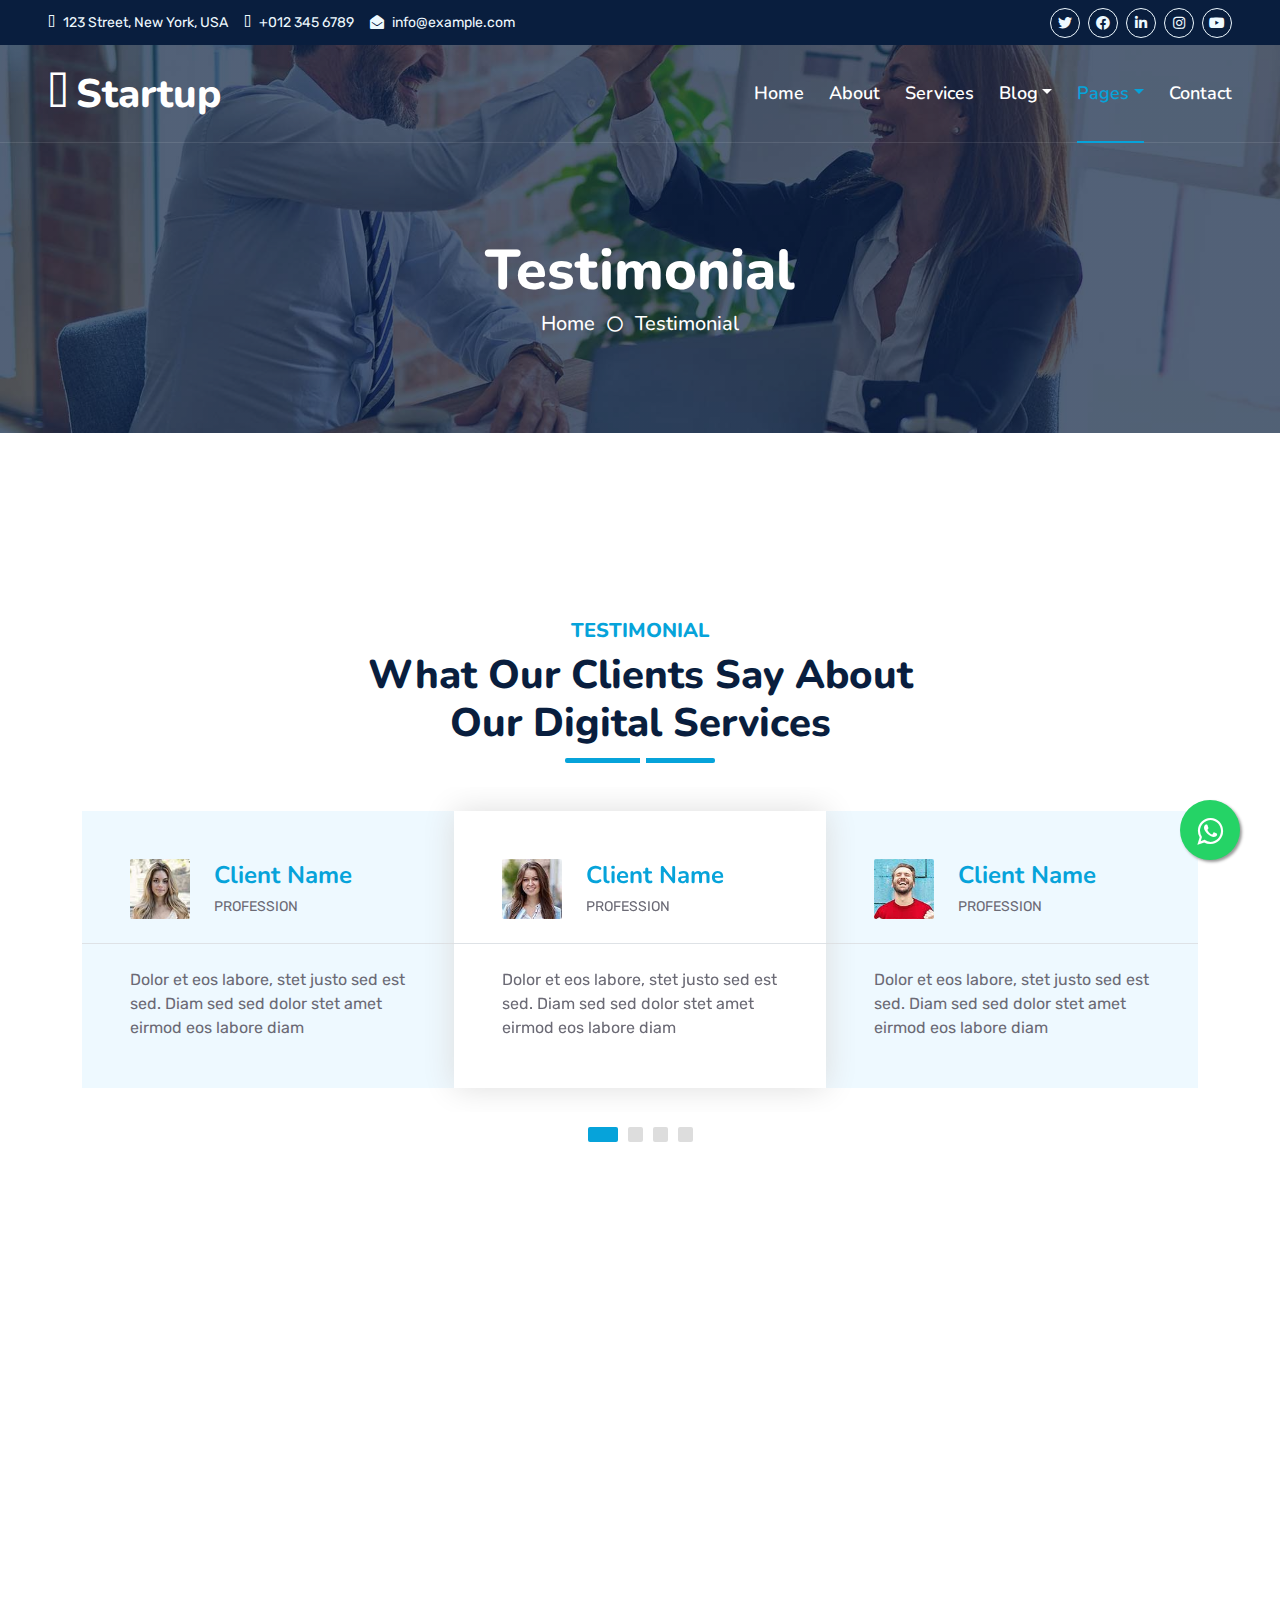
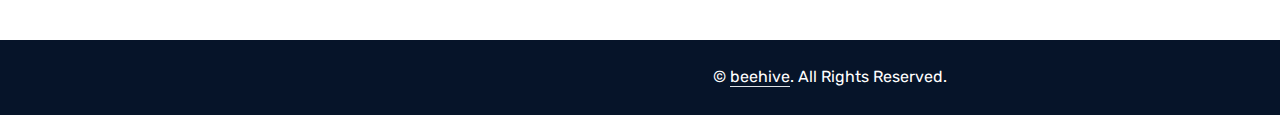
<file: beehive/testimonial.html>
<!DOCTYPE html>
<html lang="en">

<head>
    <meta charset="utf-8">
    <title>Startup - Startup Website Template</title>
    <meta content="width=device-width, initial-scale=1.0" name="viewport">
    <meta content="Free HTML Templates" name="keywords">
    <meta content="Free HTML Templates" name="description">

    <!-- Favicon -->
    <link href="img/favicon.ico" rel="icon">

    <!-- Google Web Fonts -->
    <link rel="preconnect" href="https://fonts.googleapis.com">
    <link rel="preconnect" href="https://fonts.gstatic.com" crossorigin>
    <link href="https://fonts.googleapis.com/css2?family=Nunito:wght@400;600;700;800&family=Rubik:wght@400;500;600;700&display=swap" rel="stylesheet">

    <!-- Icon Font Stylesheet -->
    <link href="https://cdnjs.cloudflare.com/ajax/libs/font-awesome/5.10.0/css/all.min.css" rel="stylesheet">
    <link href="https://cdn.jsdelivr.net/npm/bootstrap-icons@1.4.1/font/bootstrap-icons.css" rel="stylesheet">

    <!-- Libraries Stylesheet -->
    <link href="lib/owlcarousel/assets/owl.carousel.min.css" rel="stylesheet">
    <link href="lib/animate/animate.min.css" rel="stylesheet">

    <!-- Customized Bootstrap Stylesheet -->
    <link href="css/bootstrap.min.css" rel="stylesheet">

    <!-- Template Stylesheet -->
    <link href="css/style.css" rel="stylesheet">
</head>

<body>
    <!-- Spinner Start -->
    <div id="spinner" class="show bg-white position-fixed translate-middle w-100 vh-100 top-50 start-50 d-flex align-items-center justify-content-center">
        <div class="spinner"></div>
    </div>
    <!-- Spinner End -->


    <!-- Topbar Start -->
    <div class="container-fluid bg-dark px-5 d-none d-lg-block">
        <div class="row gx-0">
            <div class="col-lg-8 text-center text-lg-start mb-2 mb-lg-0">
                <div class="d-inline-flex align-items-center" style="height: 45px;">
                    <small class="me-3 text-light"><i class="fa fa-map-marker-alt me-2"></i>123 Street, New York, USA</small>
                    <small class="me-3 text-light"><i class="fa fa-phone-alt me-2"></i>+012 345 6789</small>
                    <small class="text-light"><i class="fa fa-envelope-open me-2"></i>info@example.com</small>
                </div>
            </div>
            <div class="col-lg-4 text-center text-lg-end">
                <div class="d-inline-flex align-items-center" style="height: 45px;">
                    <a class="btn btn-sm btn-outline-light btn-sm-square rounded-circle me-2" href=""><i class="fab fa-twitter fw-normal"></i></a>
                    <a class="btn btn-sm btn-outline-light btn-sm-square rounded-circle me-2" href=""><i class="fab fa-facebook-f fw-normal"></i></a>
                    <a class="btn btn-sm btn-outline-light btn-sm-square rounded-circle me-2" href=""><i class="fab fa-linkedin-in fw-normal"></i></a>
                    <a class="btn btn-sm btn-outline-light btn-sm-square rounded-circle me-2" href=""><i class="fab fa-instagram fw-normal"></i></a>
                    <a class="btn btn-sm btn-outline-light btn-sm-square rounded-circle" href=""><i class="fab fa-youtube fw-normal"></i></a>
                </div>
            </div>
        </div>
    </div>
    <!-- Topbar End -->


    <!-- Navbar Start -->
    <div class="container-fluid position-relative p-0">
        <nav class="navbar navbar-expand-lg navbar-dark px-5 py-3 py-lg-0">
            <a href="index.html" class="navbar-brand p-0">
                <h1 class="m-0"><i class="fa fa-user-tie me-2"></i>Startup</h1>
            </a>
            <button class="navbar-toggler" type="button" data-bs-toggle="collapse" data-bs-target="#navbarCollapse">
                <span class="fa fa-bars"></span>
            </button>
            <div class="collapse navbar-collapse" id="navbarCollapse">
                <div class="navbar-nav ms-auto py-0">
                    <a href="index.html" class="nav-item nav-link">Home</a>
                    <a href="about.html" class="nav-item nav-link">About</a>
                    <a href="service.html" class="nav-item nav-link">Services</a>
                    <div class="nav-item dropdown">
                        <a href="#" class="nav-link dropdown-toggle" data-bs-toggle="dropdown">Blog</a>
                        <div class="dropdown-menu m-0">
                            <a href="blog.html" class="dropdown-item">Blog Grid</a>
                            <a href="detail.html" class="dropdown-item">Blog Detail</a>
                        </div>
                    </div>
                    <div class="nav-item dropdown">
                        <a href="#" class="nav-link dropdown-toggle active" data-bs-toggle="dropdown">Pages</a>
                        <div class="dropdown-menu m-0">
                            <a href="feature.html" class="dropdown-item">Our features</a>
                            <a href="team.html" class="dropdown-item">Team Members</a>
                            <a href="testimonial.html" class="dropdown-item active">Testimonial</a>
                            <a href="quote.html" class="dropdown-item">Free Quote</a>
                        </div>
                    </div>
                    <a href="contact.html" class="nav-item nav-link">Contact</a>
                </div>
             
            </div>
        </nav>

        <div class="container-fluid bg-primary py-5 bg-header" style="margin-bottom: 90px;">
            <div class="row py-5">
                <div class="col-12 pt-lg-5 mt-lg-5 text-center">
                    <h1 class="display-4 text-white animated zoomIn">Testimonial</h1>
                    <a href="" class="h5 text-white">Home</a>
                    <i class="far fa-circle text-white px-2"></i>
                    <a href="" class="h5 text-white">Testimonial</a>
                </div>
            </div>
        </div>
    </div>
    <!-- Navbar End -->


    <!-- Full Screen Search Start -->
    <div class="modal fade" id="searchModal" tabindex="-1">
        <div class="modal-dialog modal-fullscreen">
            <div class="modal-content" style="background: rgba(9, 30, 62, .7);">
                <div class="modal-header border-0">
                    <button type="button" class="btn bg-white btn-close" data-bs-dismiss="modal" aria-label="Close"></button>
                </div>
                <div class="modal-body d-flex align-items-center justify-content-center">
                    <div class="input-group" style="max-width: 600px;">
                        <input type="text" class="form-control bg-transparent border-primary p-3" placeholder="Type search keyword">
                        <button class="btn btn-primary px-4"><i class="bi bi-search"></i></button>
                    </div>
                </div>
            </div>
        </div>
    </div>
    <!-- Full Screen Search End -->


    <!-- Testimonial Start -->
    <div class="container-fluid py-5 wow fadeInUp" data-wow-delay="0.1s">
        <div class="container py-5">
            <div class="section-title text-center position-relative pb-3 mb-4 mx-auto" style="max-width: 600px;">
                <h5 class="fw-bold text-primary text-uppercase">Testimonial</h5>
                <h1 class="mb-0">What Our Clients Say About Our Digital Services</h1>
            </div>
            <div class="owl-carousel testimonial-carousel wow fadeInUp" data-wow-delay="0.6s">
                <div class="testimonial-item bg-light my-4">
                    <div class="d-flex align-items-center border-bottom pt-5 pb-4 px-5">
                        <img class="img-fluid rounded" src="img/testimonial-1.jpg" style="width: 60px; height: 60px;" >
                        <div class="ps-4">
                            <h4 class="text-primary mb-1">Client Name</h4>
                            <small class="text-uppercase">Profession</small>
                        </div>
                    </div>
                    <div class="pt-4 pb-5 px-5">
                        Dolor et eos labore, stet justo sed est sed. Diam sed sed dolor stet amet eirmod eos labore diam
                    </div>
                </div>
                <div class="testimonial-item bg-light my-4">
                    <div class="d-flex align-items-center border-bottom pt-5 pb-4 px-5">
                        <img class="img-fluid rounded" src="img/testimonial-2.jpg" style="width: 60px; height: 60px;" >
                        <div class="ps-4">
                            <h4 class="text-primary mb-1">Client Name</h4>
                            <small class="text-uppercase">Profession</small>
                        </div>
                    </div>
                    <div class="pt-4 pb-5 px-5">
                        Dolor et eos labore, stet justo sed est sed. Diam sed sed dolor stet amet eirmod eos labore diam
                    </div>
                </div>
                <div class="testimonial-item bg-light my-4">
                    <div class="d-flex align-items-center border-bottom pt-5 pb-4 px-5">
                        <img class="img-fluid rounded" src="img/testimonial-3.jpg" style="width: 60px; height: 60px;" >
                        <div class="ps-4">
                            <h4 class="text-primary mb-1">Client Name</h4>
                            <small class="text-uppercase">Profession</small>
                        </div>
                    </div>
                    <div class="pt-4 pb-5 px-5">
                        Dolor et eos labore, stet justo sed est sed. Diam sed sed dolor stet amet eirmod eos labore diam
                    </div>
                </div>
                <div class="testimonial-item bg-light my-4">
                    <div class="d-flex align-items-center border-bottom pt-5 pb-4 px-5">
                        <img class="img-fluid rounded" src="img/testimonial-4.jpg" style="width: 60px; height: 60px;" >
                        <div class="ps-4">
                            <h4 class="text-primary mb-1">Client Name</h4>
                            <small class="text-uppercase">Profession</small>
                        </div>
                    </div>
                    <div class="pt-4 pb-5 px-5">
                        Dolor et eos labore, stet justo sed est sed. Diam sed sed dolor stet amet eirmod eos labore diam
                    </div>
                </div>
            </div>
        </div>
    </div>
    <!-- Testimonial End -->

     <!-- Footer Start -->
     <div class="container-fluid bg-dark text-light mt-5 wow fadeInUp" data-wow-delay="0.1s">
        <div class="container">
            <div class="row gx-5">
                <div class="col-lg-4 col-md-6 footer-about">
                    <div class="d-flex flex-column align-items-center justify-content-center text-center h-100 bg-primary p-4">
                        <a href="index.html" class="navbar-brand">
                            <h1 class="m-0 text-white"><i class="fa fa-user-tie me-2"></i>beehive</h1>
                        </a>
                        <p class="mt-3 mb-4">Lorem diam sit erat dolor elitr et, diam lorem justo amet clita stet eos sit. Elitr dolor duo lorem, elitr clita ipsum sea. Diam amet erat lorem stet eos. Diam amet et kasd eos duo.</p>
                        <form action="">
                            <div class="input-group">
                                <input type="text" class="form-control border-white p-3" placeholder="Your Email">
                                <button class="btn btn-dark">Sign Up</button>
                            </div>
                        </form>
                    </div>
                </div>
                <div class="col-lg-8 col-md-6">
                    <div class="row gx-5">
                        <div class="col-lg-4 col-md-12 pt-5 mb-5">
                            <div class="section-title section-title-sm position-relative pb-3 mb-4">
                                <h3 class="text-light mb-0">Get In Touch</h3>
                            </div>
                            <div class="d-flex mb-2">
                                <i class="bi bi-geo-alt text-primary me-2"></i>
                                <p class="mb-0">Gaza Strip al sohada st</p>
                            </div>
                            <div class="d-flex mb-2">
                                <i class="bi bi-envelope-open text-primary me-2"></i>
                                <p class="mb-0">Beehive.tech@hotmail.com</p>
                            </div>
                            <div class="d-flex mb-2">
                                <i class="bi bi-telephone text-primary me-2"></i>
                                <p class="mb-0">+970595817004</p>
                            </div>
                            <div class="d-flex mt-4">
                                <a class="btn btn-primary btn-square me-2" href="https://twitter.com/TechBeehive"><i class="fab fa-twitter fw-normal"></i></a>
                                <a class="btn btn-primary btn-square me-2" href="https://www.facebook.com/beehive.tec"><i class="fab fa-facebook-f fw-normal"></i></a>
                                <a class="btn btn-primary btn-square me-2" href="https://www.linkedin.com/in/beehive-tech-522b44262"><i class="fab fa-linkedin-in fw-normal"></i></a>
                                <a class="btn btn-primary btn-square" href="https://www.instagram.com/beehive_tech/"><i class="fab fa-instagram fw-normal"></i></a>
                            </div>
                        </div>
                       
                        <div class="col-lg-4 col-md-12 pt-0 pt-lg-5 mb-5">
                            <div class="section-title section-title-sm position-relative pb-3 mb-4">
                                <h3 class="text-light mb-0">Popular Links</h3>
                            </div>
                            <div class="link-animated d-flex flex-column justify-content-start">
                                <a class="text-light mb-2" href="index.html"><i class="bi bi-arrow-right text-primary me-2"></i>Home</a>
                                <a class="text-light mb-2" href="about.html"><i class="bi bi-arrow-right text-primary me-2"></i>About Us</a>
                                <a class="text-light mb-2" href="service.html"><i class="bi bi-arrow-right text-primary me-2"></i>Our Services</a>
                                <a class="text-light mb-2" href="team.html"><i class="bi bi-arrow-right text-primary me-2"></i>Meet The Team</a>
                                <a class="text-light mb-2" href="blog.html"><i class="bi bi-arrow-right text-primary me-2"></i>Latest Blog</a>
                                <a class="text-light" href="contact.html"><i class="bi bi-arrow-right text-primary me-2"></i>Contact Us</a>
                            </div>
                        </div>
                    </div>
                </div>
            </div>
        </div>
    </div>
    <div class="container-fluid text-white" style="background: #061429;">
        <div class="container text-center">
            <div class="row justify-content-end">
                <div class="col-lg-8 col-md-6">
                    <div class="d-flex align-items-center justify-content-center" style="height: 75px;">
                        <p class="mb-0">&copy; <a class="text-white border-bottom" href="#">beehive</a>. All Rights Reserved. 
                    </div>
                </div>
            </div>
        </div>
    </div>
    <!-- Footer End -->
    
        <!-- whatsapp icon -->
        <link rel="stylesheet" href="https://maxcdn.bootstrapcdn.com/font-awesome/4.5.0/css/font-awesome.min.css">
    <a href="https://wa.me/00970595817004" class="float" target="_blank">
      <i class="fa fa-whatsapp my-float"></i>
    </a>
        <!-- end whatsapp icon -->

    <!-- JavaScript Libraries -->
    <script src="https://code.jquery.com/jquery-3.4.1.min.js"></script>
    <script src="https://cdn.jsdelivr.net/npm/bootstrap@5.0.0/dist/js/bootstrap.bundle.min.js"></script>
    <script src="lib/wow/wow.min.js"></script>
    <script src="lib/easing/easing.min.js"></script>
    <script src="lib/waypoints/waypoints.min.js"></script>
    <script src="lib/counterup/counterup.min.js"></script>
    <script src="lib/owlcarousel/owl.carousel.min.js"></script>

    <!-- Template Javascript -->
    <script src="js/main.js"></script>
</body>

</html>
</file>
<file: beehive/css/style.css>
/********** Template CSS **********/
:root {
    --primary: #06A3DA;
    --secondary: #34AD54;
    --light: #EEF9FF;
    --dark: #091E3E;
}


/*** Spinner ***/
.spinner {
    width: 40px;
    height: 40px;
    background: var(--primary);
    margin: 100px auto;
    -webkit-animation: sk-rotateplane 1.2s infinite ease-in-out;
    animation: sk-rotateplane 1.2s infinite ease-in-out;
}

@-webkit-keyframes sk-rotateplane {
    0% {
        -webkit-transform: perspective(120px)
    }
    50% {
        -webkit-transform: perspective(120px) rotateY(180deg)
    }
    100% {
        -webkit-transform: perspective(120px) rotateY(180deg) rotateX(180deg)
    }
}

@keyframes sk-rotateplane {
    0% {
        transform: perspective(120px) rotateX(0deg) rotateY(0deg);
        -webkit-transform: perspective(120px) rotateX(0deg) rotateY(0deg)
    }
    50% {
        transform: perspective(120px) rotateX(-180.1deg) rotateY(0deg);
        -webkit-transform: perspective(120px) rotateX(-180.1deg) rotateY(0deg)
    }
    100% {
        transform: perspective(120px) rotateX(-180deg) rotateY(-179.9deg);
        -webkit-transform: perspective(120px) rotateX(-180deg) rotateY(-179.9deg);
    }
}

#spinner {
    opacity: 0;
    visibility: hidden;
    transition: opacity .5s ease-out, visibility 0s linear .5s;
    z-index: 99999;
}

#spinner.show {
    transition: opacity .5s ease-out, visibility 0s linear 0s;
    visibility: visible;
    opacity: 1;
}


/*** Heading ***/
h1,
h2,
.fw-bold {
    font-weight: 800 !important;
}

h3,
h4,
.fw-semi-bold {
    font-weight: 700 !important;
}

h5,
h6,
.fw-medium {
    font-weight: 600 !important;
}


/*** Button ***/
.btn {
    font-family: 'Nunito', sans-serif;
    font-weight: 600;
    transition: .5s;
}

.btn-primary,
.btn-secondary {
    color: #FFFFFF;
    box-shadow: inset 0 0 0 50px transparent;
}

.btn-primary:hover {
    box-shadow: inset 0 0 0 0 var(--primary);
}

.btn-secondary:hover {
    box-shadow: inset 0 0 0 0 var(--secondary);
}

.btn-square {
    width: 36px;
    height: 36px;
}

.btn-sm-square {
    width: 30px;
    height: 30px;
}

.btn-lg-square {
    width: 48px;
    height: 48px;
}

.btn-square,
.btn-sm-square,
.btn-lg-square {
    padding-left: 0;
    padding-right: 0;
    text-align: center;
}


/*** Navbar ***/
.navbar-dark .navbar-nav .nav-link {
    font-family: 'Nunito', sans-serif;
    position: relative;
    margin-left: 25px;
    padding: 35px 0;
    color: #FFFFFF;
    font-size: 18px;
    font-weight: 600;
    outline: none;
    transition: .5s;
}

.sticky-top.navbar-dark .navbar-nav .nav-link {
    padding: 20px 0;
    color: var(--dark);
}

.navbar-dark .navbar-nav .nav-link:hover,
.navbar-dark .navbar-nav .nav-link.active {
    color: var(--primary);
}

.navbar-dark .navbar-brand h1 {
    color: #FFFFFF;
}

.navbar-dark .navbar-toggler {
    color: var(--primary) !important;
    border-color: var(--primary) !important;
}

@media (max-width: 991.98px) {
    .sticky-top.navbar-dark {
        position: relative;
        background: #FFFFFF;
    }

    .navbar-dark .navbar-nav .nav-link,
    .navbar-dark .navbar-nav .nav-link.show,
    .sticky-top.navbar-dark .navbar-nav .nav-link {
        padding: 10px 0;
        color: var(--dark);
    }

    .navbar-dark .navbar-brand h1 {
        color: var(--primary);
    }
}

@media (min-width: 992px) {
    .navbar-dark {
        position: absolute;
        width: 100%;
        top: 0;
        left: 0;
        border-bottom: 1px solid rgba(256, 256, 256, .1);
        z-index: 999;
    }
    
    .sticky-top.navbar-dark {
        position: fixed;
        background: #FFFFFF;
    }

    .navbar-dark .navbar-nav .nav-link::before {
        position: absolute;
        content: "";
        width: 0;
        height: 2px;
        bottom: -1px;
        left: 50%;
        background: var(--primary);
        transition: .5s;
    }

    .navbar-dark .navbar-nav .nav-link:hover::before,
    .navbar-dark .navbar-nav .nav-link.active::before {
        width: 100%;
        left: 0;
    }

    .navbar-dark .navbar-nav .nav-link.nav-contact::before {
        display: none;
    }

    .sticky-top.navbar-dark .navbar-brand h1 {
        color: var(--primary);
    }
}


/*** Carousel ***/
.carousel-caption {
    top: 0;
    left: 0;
    right: 0;
    bottom: 0;
    background: rgba(9, 30, 62, .7);
    z-index: 1;
}

@media (max-width: 576px) {
    .carousel-caption h5 {
        font-size: 14px;
        font-weight: 500 !important;
    }

    .carousel-caption h1 {
        font-size: 30px;
        font-weight: 600 !important;
    }
}

.carousel-control-prev,
.carousel-control-next {
    width: 10%;
}

.carousel-control-prev-icon,
.carousel-control-next-icon {
    width: 3rem;
    height: 3rem;
}


/*** Section Title ***/
.section-title::before {
    position: absolute;
    content: "";
    width: 150px;
    height: 5px;
    left: 0;
    bottom: 0;
    background: var(--primary);
    border-radius: 2px;
}

.section-title.text-center::before {
    left: 50%;
    margin-left: -75px;
}

.section-title.section-title-sm::before {
    width: 90px;
    height: 3px;
}

.section-title::after {
    position: absolute;
    content: "";
    width: 6px;
    height: 5px;
    bottom: 0px;
    background: #FFFFFF;
    -webkit-animation: section-title-run 5s infinite linear;
    animation: section-title-run 5s infinite linear;
}

.section-title.section-title-sm::after {
    width: 4px;
    height: 3px;
}

.section-title.text-center::after {
    -webkit-animation: section-title-run-center 5s infinite linear;
    animation: section-title-run-center 5s infinite linear;
}

.section-title.section-title-sm::after {
    -webkit-animation: section-title-run-sm 5s infinite linear;
    animation: section-title-run-sm 5s infinite linear;
}

@-webkit-keyframes section-title-run {
    0% {left: 0; } 50% { left : 145px; } 100% { left: 0; }
}

@-webkit-keyframes section-title-run-center {
    0% { left: 50%; margin-left: -75px; } 50% { left : 50%; margin-left: 45px; } 100% { left: 50%; margin-left: -75px; }
}

@-webkit-keyframes section-title-run-sm {
    0% {left: 0; } 50% { left : 85px; } 100% { left: 0; }
}


/*** Service ***/
.service-item {
    position: relative;
    height: 300px;
    padding: 0 30px;
    transition: .5s;
}

.service-item .service-icon {
    margin-bottom: 30px;
    width: 60px;
    height: 60px;
    display: flex;
    align-items: center;
    justify-content: center;
    background: var(--primary);
    border-radius: 2px;
    transform: rotate(-45deg);
}

.service-item .service-icon i {
    transform: rotate(45deg);
}

.service-item a.btn {
    position: absolute;
    width: 60px;
    bottom: -48px;
    left: 50%;
    margin-left: -30px;
    opacity: 0;
}

.service-item:hover a.btn {
    bottom: -24px;
    opacity: 1;
}


/*** Testimonial ***/
.testimonial-carousel .owl-dots {
    margin-top: 15px;
    display: flex;
    align-items: flex-end;
    justify-content: center;
}

.testimonial-carousel .owl-dot {
    position: relative;
    display: inline-block;
    margin: 0 5px;
    width: 15px;
    height: 15px;
    background: #DDDDDD;
    border-radius: 2px;
    transition: .5s;
}

.testimonial-carousel .owl-dot.active {
    width: 30px;
    background: var(--primary);
}

.testimonial-carousel .owl-item.center {
    position: relative;
    z-index: 1;
}

.testimonial-carousel .owl-item .testimonial-item {
    transition: .5s;
}

.testimonial-carousel .owl-item.center .testimonial-item {
    background: #FFFFFF !important;
    box-shadow: 0 0 30px #DDDDDD;
}


/*** Team ***/
.team-item {
    transition: .5s;
}

.team-social {
    position: absolute;
    width: 100%;
    height: 100%;
    top: 0;
    left: 0;
    display: flex;
    align-items: center;
    justify-content: center;
    transition: .5s;
}

.team-social a.btn {
    position: relative;
    margin: 0 3px;
    margin-top: 100px;
    opacity: 0;
}

.team-item:hover {
    box-shadow: 0 0 30px #DDDDDD;
}

.team-item:hover .team-social {
    background: rgba(9, 30, 62, .7);
}

.team-item:hover .team-social a.btn:first-child {
    opacity: 1;
    margin-top: 0;
    transition: .3s 0s;
}

.team-item:hover .team-social a.btn:nth-child(2) {
    opacity: 1;
    margin-top: 0;
    transition: .3s .05s;
}

.team-item:hover .team-social a.btn:nth-child(3) {
    opacity: 1;
    margin-top: 0;
    transition: .3s .1s;
}

.team-item:hover .team-social a.btn:nth-child(4) {
    opacity: 1;
    margin-top: 0;
    transition: .3s .15s;
}

.team-item .team-img img,
.blog-item .blog-img img  {
    transition: .5s;
}

.team-item:hover .team-img img,
.blog-item:hover .blog-img img {
    transform: scale(1.15);
}


/*** Miscellaneous ***/
@media (min-width: 991.98px) {
    .facts {
        position: relative;
        margin-top: -75px;
        z-index: 1;
    }
}

.back-to-top {
    position: fixed;
    display: none;
    right: 45px;
    bottom: 45px;
    z-index: 99;
}

.bg-header {
    background: linear-gradient(rgba(9, 30, 62, .7), rgba(9, 30, 62, .7)), url(../img/carousel-1.jpg) center center no-repeat;
    background-size: cover;
}

.link-animated a {
    transition: .5s;
}

.link-animated a:hover {
    padding-left: 10px;
}

@media (min-width: 767.98px) {
    .footer-about {
        margin-bottom: -75px;
    }
}
/* <!-- whatsapp icon --> */
.float{
	position:fixed;
	width:60px;
	height:60px;
	bottom:40px;
	right:40px;
	background-color:#25d366;
	color:#FFF;
	border-radius:50px;
	text-align:center;
  font-size:30px;
	box-shadow: 2px 2px 3px #999;
  z-index:100;
}

.my-float{
	margin-top:16px;
}

/* <!-- end whatsapp icon --> */
</file>
